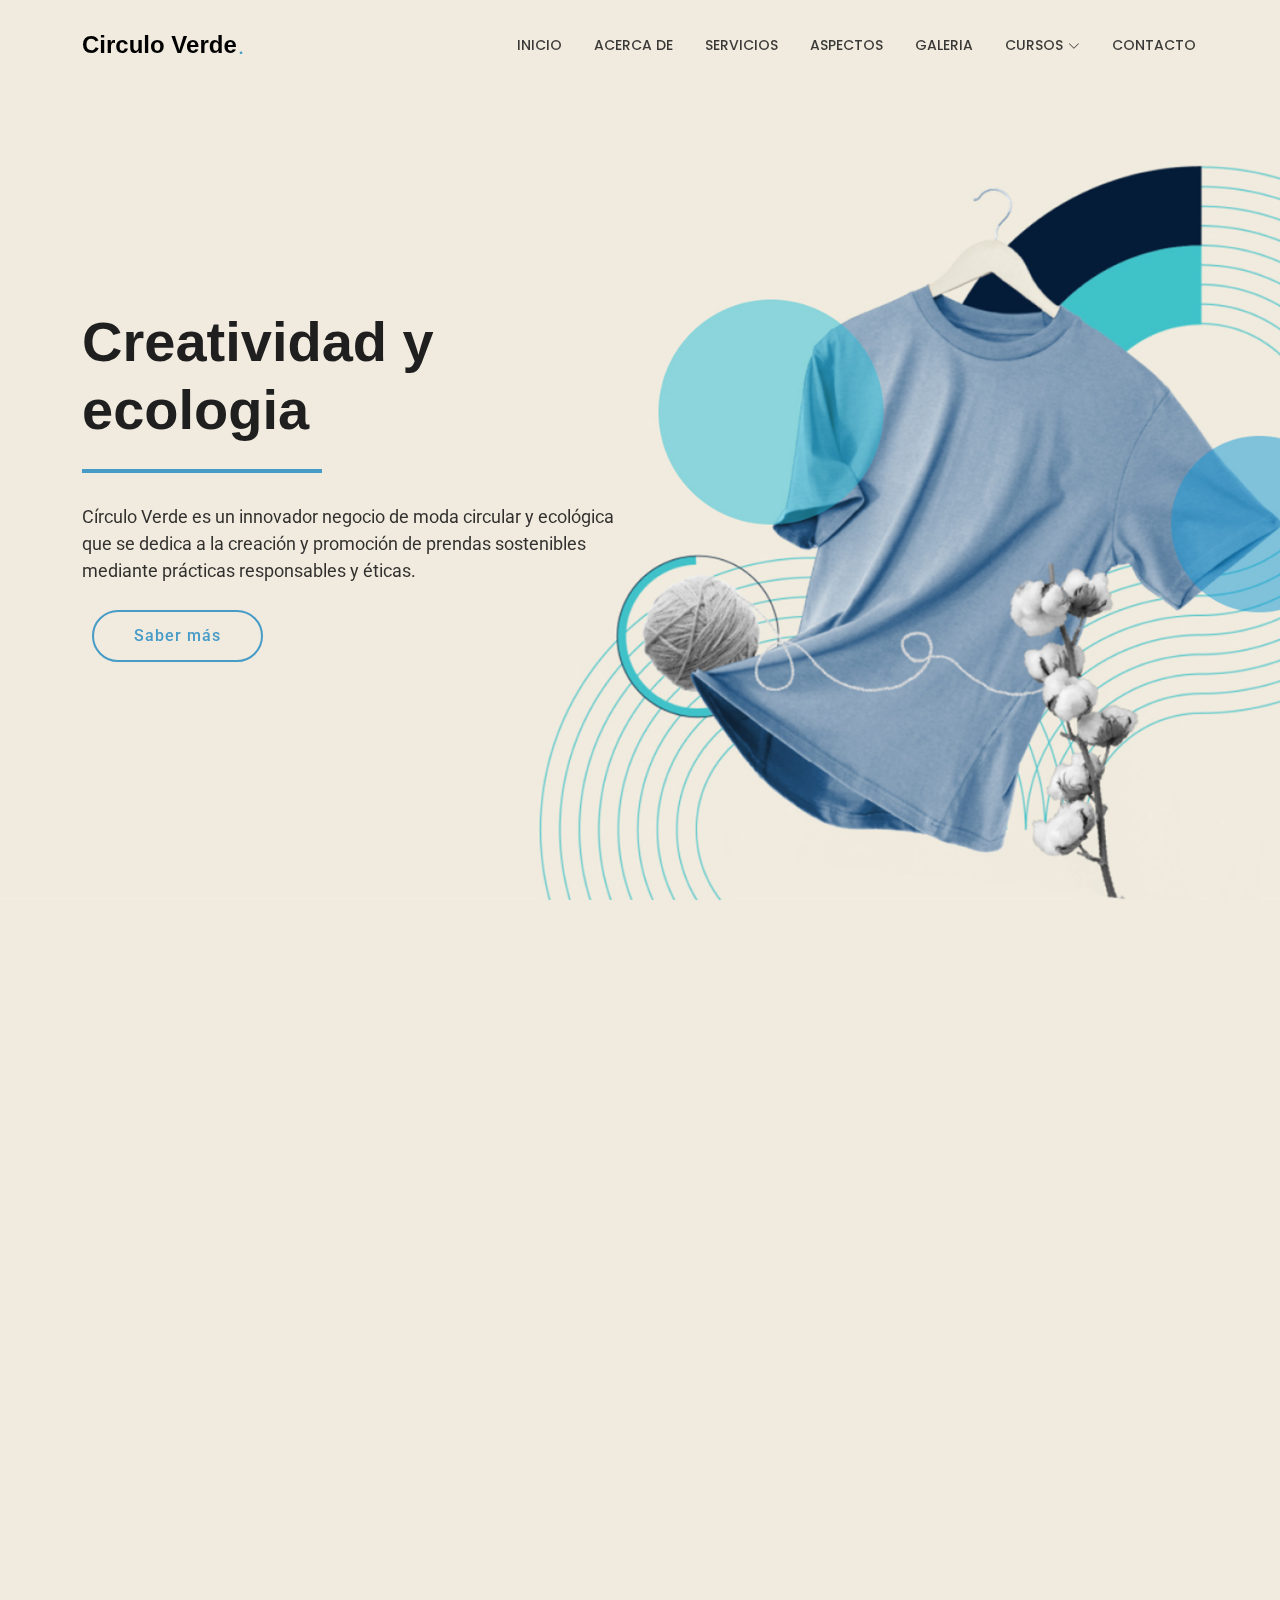
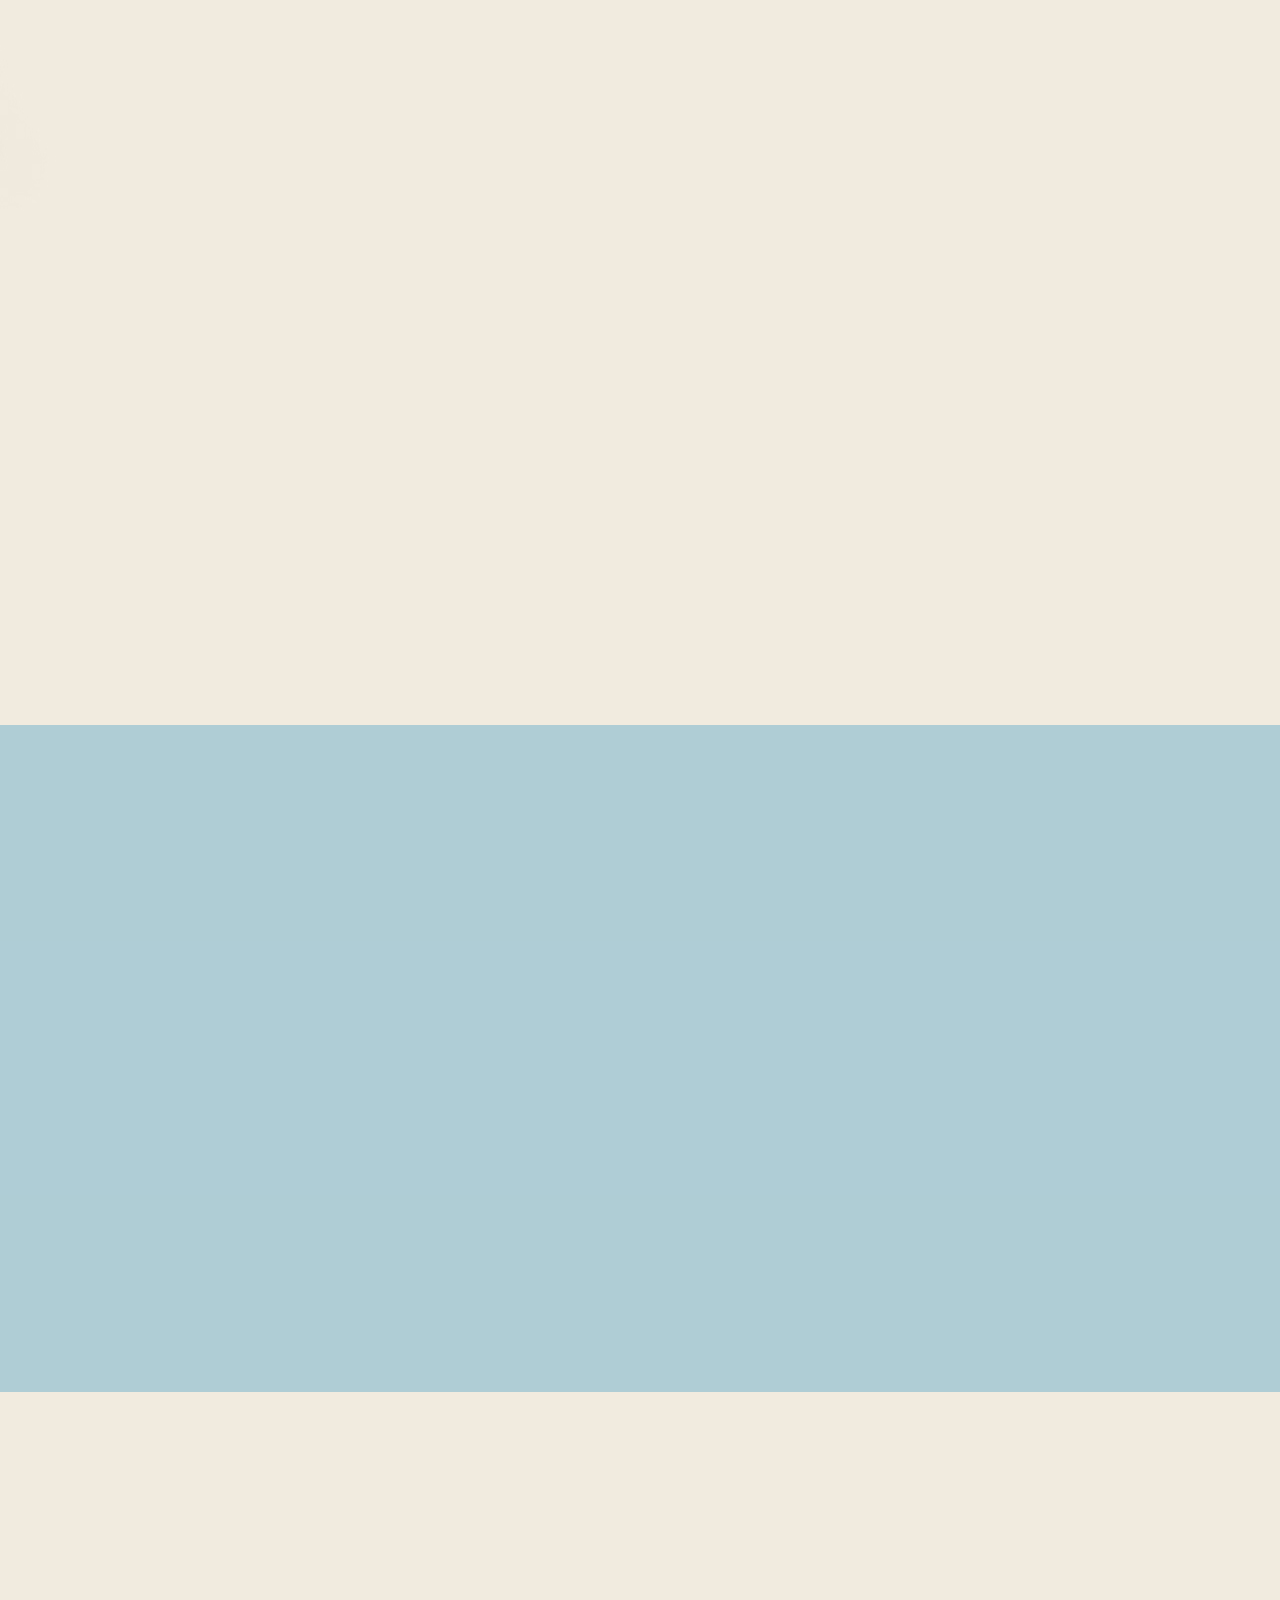
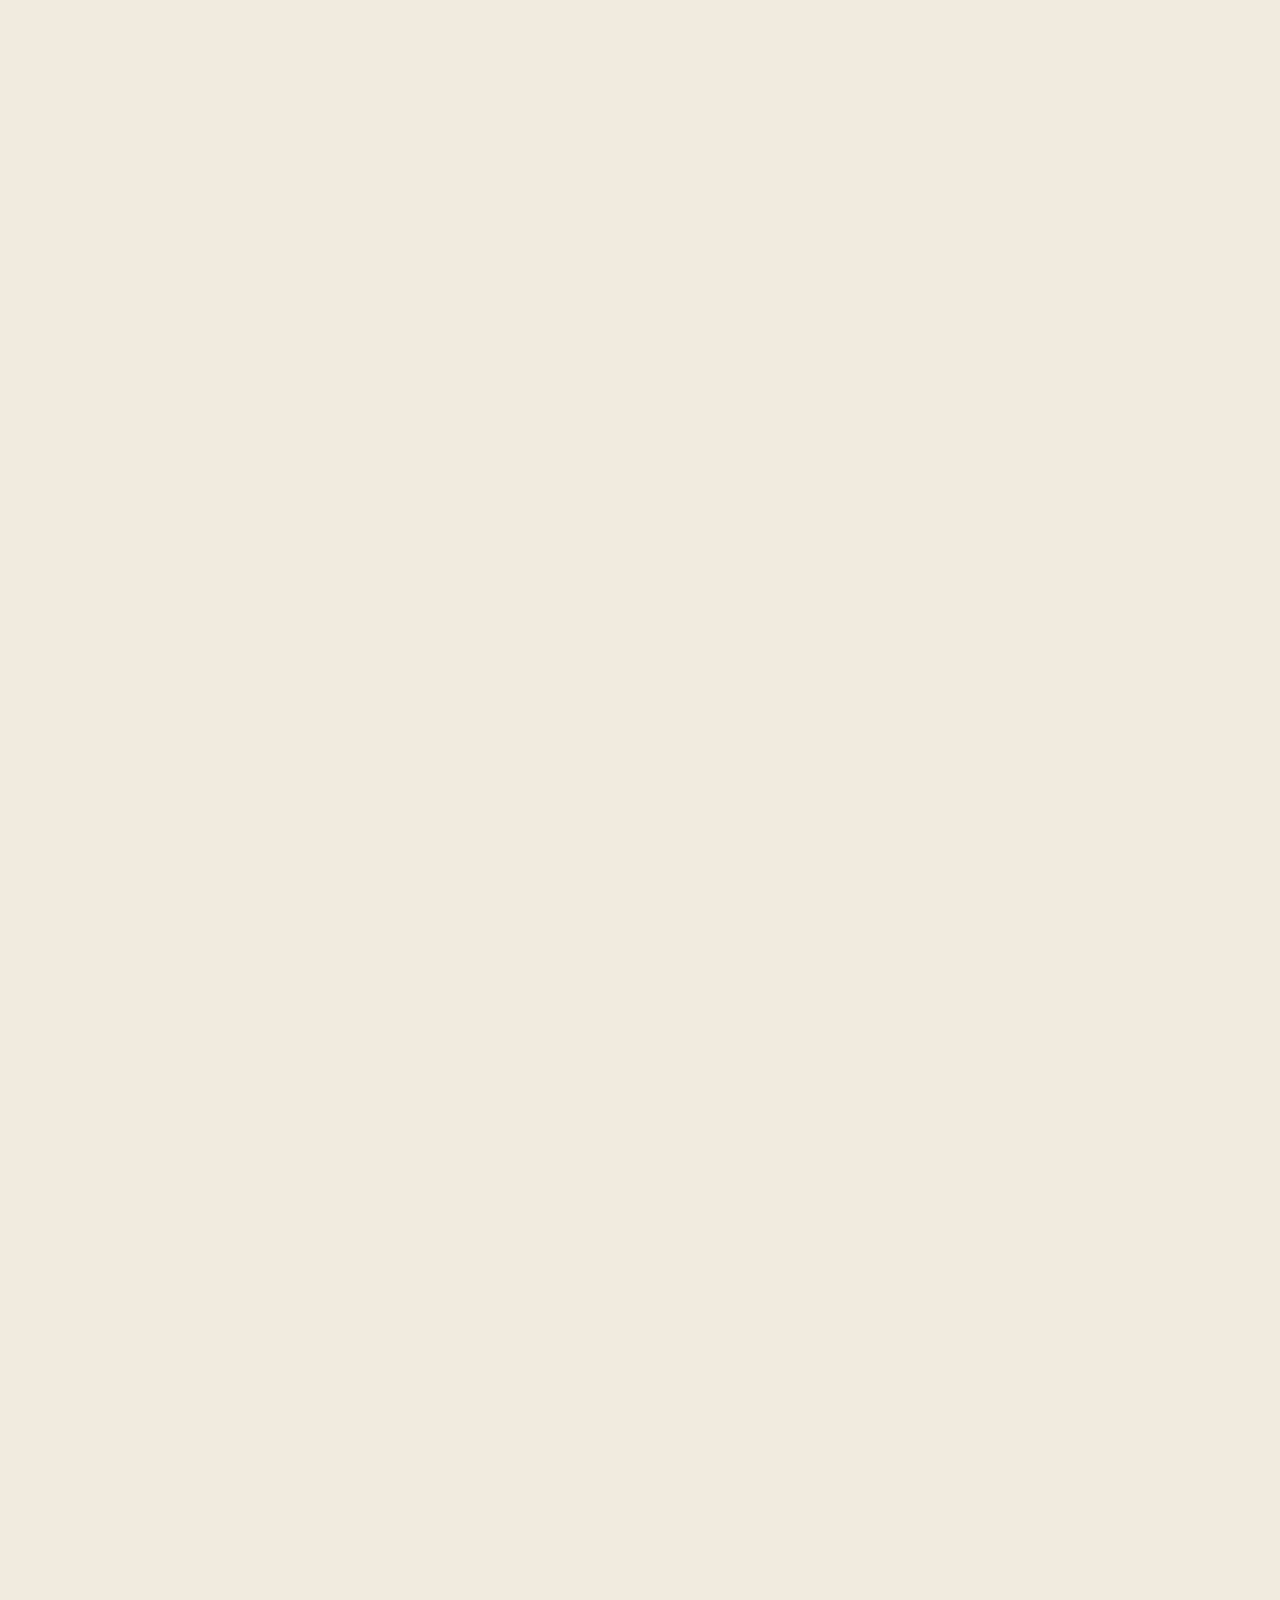
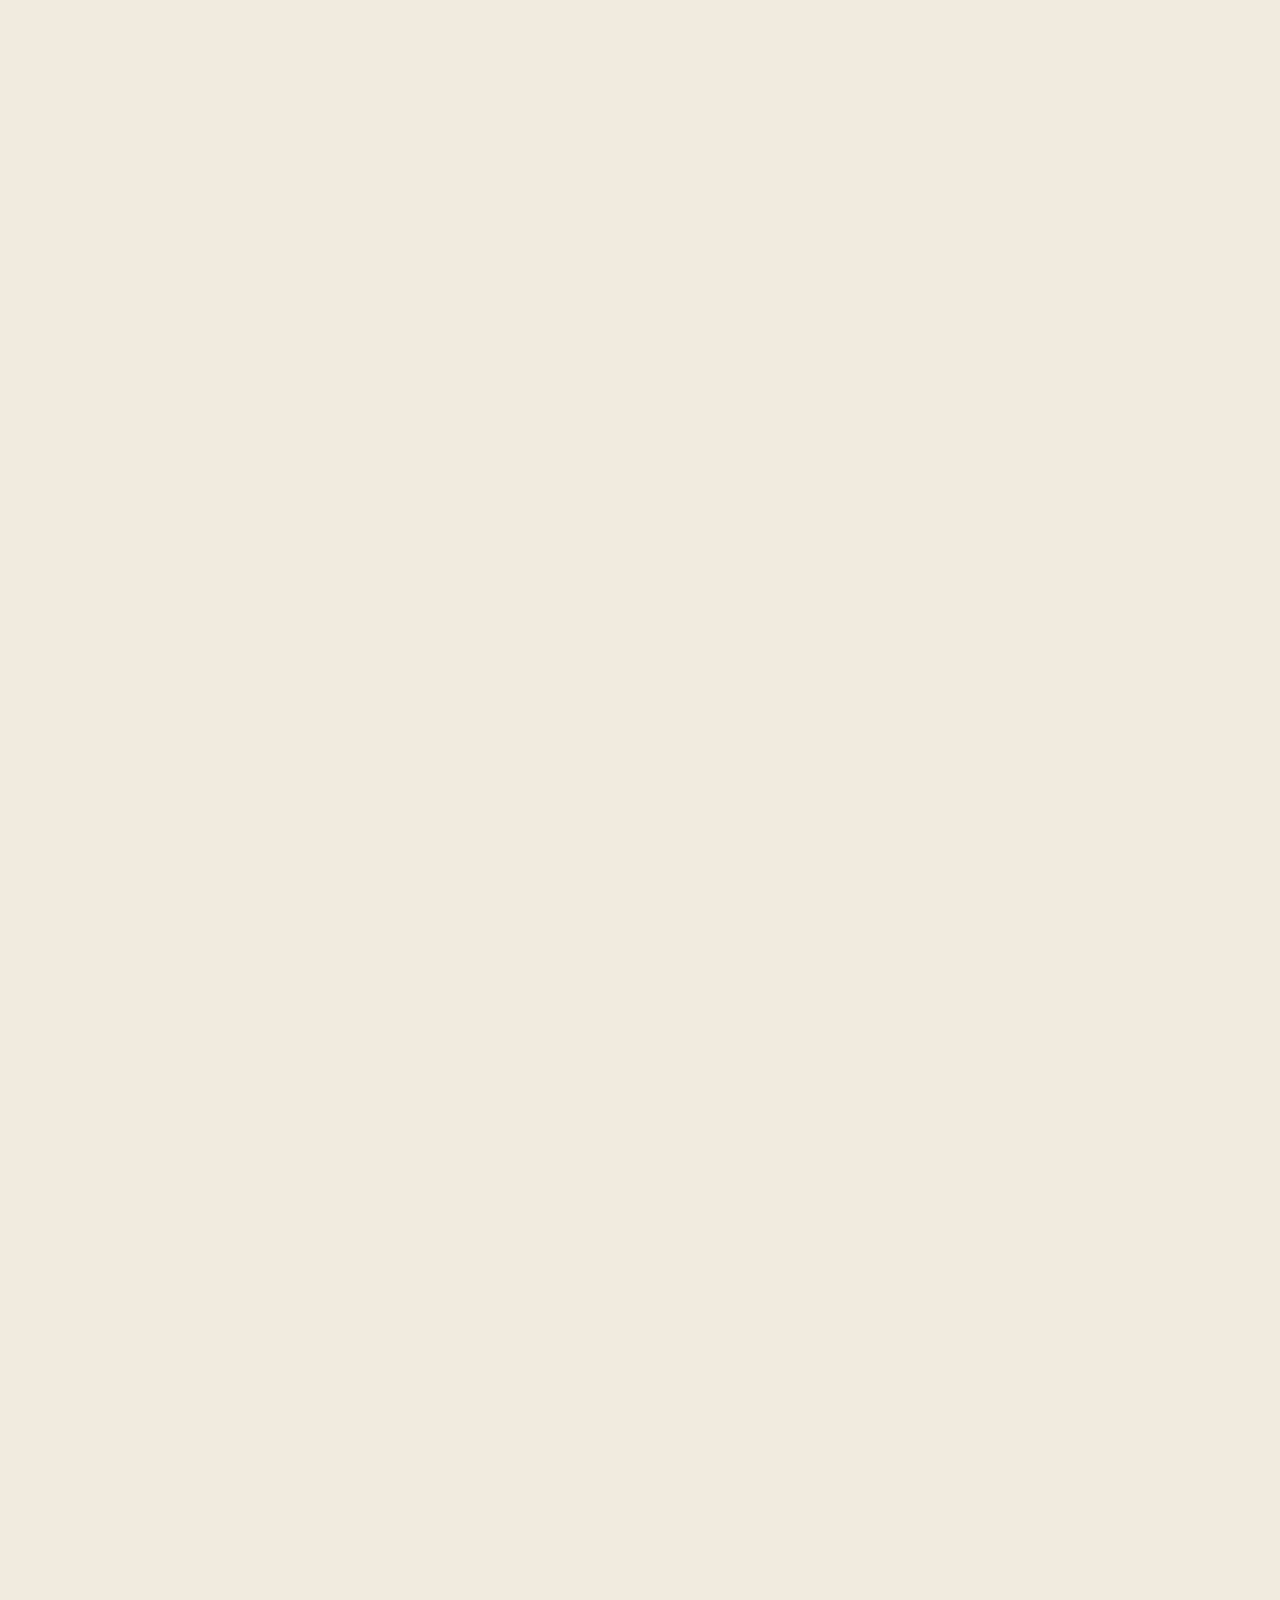
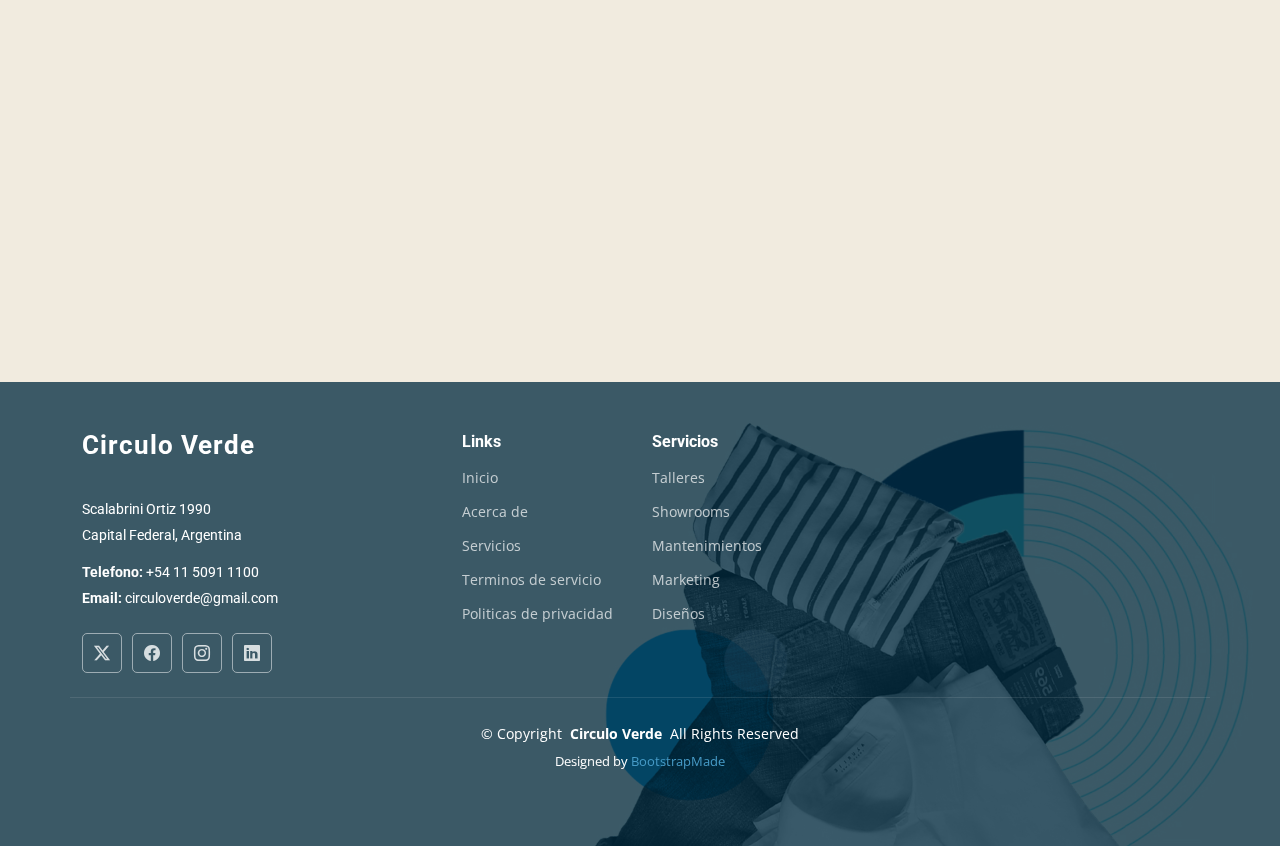
<file: index.html>
<!DOCTYPE html>
<html lang="en">

<head>
  <meta charset="utf-8">
  <meta content="width=device-width, initial-scale=1.0" name="viewport">
  <title>Index - UpConstruction Bootstrap Template</title>
  <meta content="" name="description">
  <meta content="" name="keywords">

  <!-- Favicons -->
  <link href="img/favicon.png" rel="icon">
  <link href="img/apple-touch-icon.png" rel="apple-touch-icon">

  <!-- Fonts -->
  <link href="https://fonts.googleapis.com" rel="preconnect">
  <link href="https://fonts.gstatic.com" rel="preconnect" crossorigin>
  <link href="https://fonts.googleapis.com/css2?family=Roboto:ital,wght@0,100;0,300;0,400;0,500;0,700;0,900;1,100;1,300;1,400;1,500;1,700;1,900&family=Open+Sans:ital,wght@0,300;0,400;0,500;0,600;0,700;0,800;1,300;1,400;1,500;1,600;1,700;1,800&family=Poppins:ital,wght@0,100;0,200;0,300;0,400;0,500;0,600;0,700;0,800;0,900;1,100;1,200;1,300;1,400;1,500;1,600;1,700;1,800;1,900&display=swap" rel="stylesheet">

  <!-- Vendor CSS Files -->
  <link href="vendor/bootstrap/css/bootstrap.min.css" rel="stylesheet">
  <link href="vendor/bootstrap-icons/bootstrap-icons.css" rel="stylesheet">
  <link href="vendor/aos/aos.css" rel="stylesheet">
  <link href="vendor/fontawesome-free/css/all.min.css" rel="stylesheet">
  <link href="vendor/glightbox/css/glightbox.min.css" rel="stylesheet">
  <link href="vendor/swiper/swiper-bundle.min.css" rel="stylesheet">

  <!-- Main CSS File -->
  <link href="css/main.css" rel="stylesheet">

  <!-- =======================================================
  * Template Name: UpConstruction
  * Template URL: https://bootstrapmade.com/upconstruction-bootstrap-construction-website-template/
  * Updated: Jun 06 2024 with Bootstrap v5.3.3
  * Author: BootstrapMade.com
  * License: https://bootstrapmade.com/license/
  ======================================================== -->
</head>

<body class="index-page">

  <header id="header" class="header d-flex align-items-center fixed-top">
    <div class="container-fluid container-xl position-relative d-flex align-items-center justify-content-between">

      <a href="index.html" class="logo d-flex align-items-center">
        <!-- Uncomment the line below if you also wish to use an image logo -->
        <!-- <img src="img/logo.png" alt=""> -->
        <h1 class="sitename">Circulo Verde</h1> <span>.</span>
      </a>

      <nav id="navmenu" class="navmenu">
        <ul>
          <li><a class="nav-link scrollTo" href="index.html#hero" class="active">Inicio</a></li>
          <li><a class="nav-link scrollTo" href="index.html#alt-services-3">Acerca de</a></li>
          <li><a class="nav-link scrollTo" href="index.html#constructions">Servicios</a></li>
          <li><a class="nav-link scrollTo" href="index.html#services">Aspectos</a></li>
          <li><a class="nav-link scrollTo" href="index.html#projects">Galeria</a></li>
          <li class="dropdown"><a href="#"><span>Cursos</span> <i class="bi bi-chevron-down toggle-dropdown"></i></a>
            <ul>
              <li><a href="index2.html">Taller EcoVoz</a></li>
              <li><a href="#">Ciclos Sostenibles</a></li>
              <li><a href="#">Upcycling Creativo</a></li>
              <li><a href="#">Materiales Verdes</a></li>
              <li><a href="#">Diseño Zero Waste</a></li>
            </ul>
          </li>
          <li><a class="nav-link scrollTo" href="index.html#footer">Contacto</a></li>
        </ul>
        <i class="mobile-nav-toggle d-xl-none bi bi-list"></i>
      </nav>

    </div>
  </header>

  <main class="main">

    <!-- Hero Section -->
    <section id="hero" class="hero section">

      <div class="info d-flex align-items-left">
        <div class="container">
          <div class="row justify-content-left" data-aos="fade-up" data-aos-delay="100">
            <div class="col-lg-6 text-left">
              <h2>Creatividad y ecologia</h2>
              <p>Círculo Verde es un innovador negocio de moda circular y ecológica que se dedica a la creación y promoción de prendas sostenibles mediante prácticas responsables y éticas. </p>
              <a href="#get-started" class="btn-get-started">Saber más</a>
            </div>
          </div>
        </div>
      </div>

      <div id="hero-carousel" class="carousel slide" data-bs-ride="carousel" data-bs-interval="600000">

        <div class="carousel-item">
          <img src="/img/hero-carousel/hero-carousel-2.jpg" alt="">
        </div>

        <div class="carousel-item active">
          <img src="img/hero-carousel/hero-carousel-2.jpg" alt="">
        </div>

      </div>

    </section><!-- /Hero Section -->

       <!-- Alt Services 3 Section -->
   <section id="alt-services-3" class="alt-services-3 section">

    <div class="container">

      <div class="row justify-content-around gy-4">

        <div class="col-lg-6 d-flex flex-column justify-content-center order-2 order-lg-1" data-aos="fade-up" data-aos-delay="100">
          <h3>Quienes somos</h3>
          <p>Nos dedicamos a la creación y promoción de prendas sostenibles mediante prácticas responsables y éticas. Nos especializamos en moda circular, ofreciendo una experiencia única a través de nuestros diversos showrooms.</p>


        </div>

        <div class="features-image col-lg-5 order-1 order-lg-2" data-aos="fade-up" data-aos-delay="200">
          <img src="img/features-3-2.png" alt="">
        </div>

      </div>

    </div>

    </section><!-- /Get Started Section -->

    <!-- Constructions Section -->
    <section id="constructions" class="constructions section">

      <!-- Section Title -->
      <div class="container section-title" data-aos="fade-up">
        <h2>Que hacemos</h2>
        <p>En que nos especializamos en Circulo Verde</p>
      </div><!-- End Section Title -->

      <div class="container">

        <div class="row gy-4">

          <div class="col-lg-6" data-aos="fade-up" data-aos-delay="100">
            <div class="card-item">
              <div class="row">
                <div class="col-xl-5">
                  <div class="card-bg"><img src="img/constructions-1.jpg" alt=""></div>
                </div>
                <div class="col-xl-7 d-flex align-items-center">
                  <div class="card-body">
                    <h4 class="card-title">Orientación</h4>
                    <p>Círculo Verde se dirige a jóvenes y adultos interesados en moda y sostenibilidad.  Nos enfocamos en la transparencia, informando a nuestros clientes sobre nuestros procesos de producción y las condiciones laborales.</p>
                  </div>
                </div>
              </div>
            </div>
          </div><!-- End Card Item -->

          <div class="col-lg-6" data-aos="fade-up" data-aos-delay="200">
            <div class="card-item">
              <div class="row">
                <div class="col-xl-5">
                  <div class="card-bg"><img src="img/constructions-2.jpg" alt=""></div>
                </div>
                <div class="col-xl-7 d-flex align-items-center">
                  <div class="card-body">
                    <h4 class="card-title">Moda sostenible</h4>
                    <p>Nos comprometemos con la sostenibilidad y la ética. Utilizamos materiales ecológicos como algodón orgánico y telas recicladas, y adoptamos prácticas de producción responsables que minimizan el impacto ambiental.</p>
                  </div>
                </div>
              </div>
            </div>
          </div><!-- End Card Item -->

          <div class="col-lg-6" data-aos="fade-up" data-aos-delay="300">
            <div class="card-item">
              <div class="row">
                <div class="col-xl-5">
                  <div class="card-bg"><img src="img/constructions-3.jpg" alt=""></div>
                </div>
                <div class="col-xl-7 d-flex align-items-center">
                  <div class="card-body">
                    <h4 class="card-title">Showrooms</h4>
                    <p>Estos eventos permiten a los asistentes explorar y probar nuestras prendas ecológicas, disfrutar de descuentos especiales y participar en talleres educativos sobre moda ética y técnicas de reciclaje. </p>
                  </div>
                </div>
              </div>
            </div>
          </div><!-- End Card Item -->

          <div class="col-lg-6" data-aos="fade-up" data-aos-delay="400">
            <div class="card-item">
              <div class="row">
                <div class="col-xl-5">
                  <div class="card-bg"><img src="img/constructions-4.jpg" alt=""></div>
                </div>
                <div class="col-xl-7 d-flex align-items-center">
                  <div class="card-body">
                    <h4 class="card-title">Información</h4>
                    <p>La marca se esfuerza por informar sobre los procesos de producción, los orígenes de los materiales y las condiciones laborales de los trabajadores, educando sobre la importancia de un consumo consciente y responsable.</p>
                  </div>
                </div>
              </div>
            </div>
          </div><!-- End Card Item -->

        </div>

      </div>

    </section><!-- /Constructions Section -->

    <!-- Services Section -->
    <section id="services" class="services section">

      <!-- Section Title -->
      <div class="container section-title" data-aos="fade-up">
        <h2>Aspectos destacados</h2>
        <p>Descubri que es lo que hace especial y particular a Circulo Verde</p>
      </div><!-- End Section Title -->

      <div class="container">
      <div class="card-body text-center">
        <div class="row gy-4">
          <div class="col-lg-4 mb-4 mb-lg-0" data-aos="fade-up" data-aos-delay="100">
            <div class="service-item  position-relative">
              <div class="image">
                <img src="img/V1.png" class="img-fluid mr-3"
                  width=150px;
                  height=150px;
                  /> 
              </div>
              <h5>‎ </h5>
              <h3>Eco Friendly</h3>
              <p>Impartimos cursos de producción de indumentaria ecológica, enseñando el uso de materiales reciclados y procesos sostenibles.</p>
            </div>
          </div><!-- End Service Item -->

          <div class="col-lg-4 mb-4 mb-lg-0" data-aos="fade-up" data-aos-delay="200">
            <div class="service-item position-relative">
              <div class="image">
                <img src="img/V2.png" class="img-fluid mr-3"
                  width=150px;
                  height=150px;
                  /> 
              </div>
              <h5>‎ </h5>
              <h3>Nuevo Taller</h3>
              <p>Curso presencial de diseño de moda sostenible, enseña sobre materiales ecológicos, técnicas de fabricación ética y diseño de moda verde.
              </p>
            </div>
          </div><!-- End Service Item -->

          <div class="col-lg-4 mb-4 mb-lg-0" data-aos="fade-up" data-aos-delay="300">
            <div class="service-item position-relative">
              <div class="image">
                <img src="img/V3.png" class="img-fluid mr-3"
                 width=150px;
                 height=150px;
                /> 
              </div>
              <h5>‎ </h5>
              <h3>Showrooms</h3>
              <p>Ofrecemos una experiencia única a través de nuestros diversos showrooms donde podés descubrir nuestras colecciones.</p>
            </div>
          </div><!-- End Service Item -->

        </div>
      </div>
      </div>

    </section><!-- /Services Section -->
    
    </section><!-- /Alt Services Section -->

   <!-- Alt Services 2 Section -->
   <section id="alt-services-2" class="alt-services-2 section">

      <div class="container">

        <div class="row justify-content-around gy-4">

          <div class="col-lg-6 d-flex flex-column justify-content-center order-2 order-lg-1" data-aos="fade-up" data-aos-delay="100">
            <h3>Por que elegir nuestros cursos</h3>
            <p>Elegir los cursos de Círculo Verde significa invertir en una educación que no solo mejora tus habilidades profesionales, sino que también apoya un futuro más sostenible y ético para la moda.</p>

            <div class="row">

              <div class="col-lg-6 icon-box d-flex">
                <i class="bi bi-easel flex-shrink-0"></i>
                <div>
                  <h4>Expertos en la Industria</h4>
                  <p> Los cursos son impartidos por profesionales con experiencia en moda sostenible, proporcionando conocimientos actualizados y prácticos. </p>
                </div>
              </div><!-- End Icon Box -->

              <div class="col-lg-6 icon-box d-flex">
                <i class="bi bi-patch-check flex-shrink-0"></i>
                <div>
                  <h4>Enfoque Práctico</h4>
                  <p>Combinamos teoría con prácticas en talleres, permitiendo a los participantes aplicar directamente lo aprendido en proyectos reales.</p>
                </div>
              </div><!-- End Icon Box -->

              <div class="col-lg-6 icon-box d-flex">
                <i class="bi bi-brightness-high flex-shrink-0"></i>
                <div>
                  <h4>Educación Integral</h4>
                  <p>Ofrecemos una formación completa que abarca desde materiales ecológicos y diseño ético hasta producción responsable y economía circular.</p>
                </div>
              </div><!-- End Icon Box -->

              <div class="col-lg-6 icon-box d-flex">
                <i class="bi bi-brightness-high flex-shrink-0"></i>
                <div>
                  <h4>Impacto Social Positivo</h4>
                  <p>Contribuye a un cambio positivo en la industria de la moda, apoyando la producción ética y la responsabilidad social.                  </p>
                </div>
              </div><!-- End Icon Box -->

            </div>

          </div>

          <div class="features-image col-lg-5 order-1 order-lg-2" data-aos="fade-up" data-aos-delay="200">
            <img src="img/features-3-3.png" alt="">
          </div>

        </div>

      </div>

    </section><!-- /Features Section -->

     <!-- Stats Counter Section -->
     <section id="stats-counter" class="stats-counter section">

      <div class="container" data-aos="fade-up" data-aos-delay="100">

        <div class="row gy-4">

          <div class="col-lg-3 col-md-6">
            <div class="stats-item d-flex align-items-center w-100 h-100">
              <i class="bi bi-emoji-smile color-blue flex-shrink-0"></i>
              <div>
                <span data-purecounter-start="0" data-purecounter-end="3000" data-purecounter-duration="1" class="purecounter"></span>
                <p>Participantes en talleres</p>
              </div>
            </div>
          </div><!-- End Stats Item -->

          <div class="col-lg-3 col-md-6">
            <div class="stats-item d-flex align-items-center w-100 h-100">
              <i class="bi bi-journal-richtext color-orange flex-shrink-0"></i>
              <div>
                <span data-purecounter-start="0" data-purecounter-end="150" data-purecounter-duration="1" class="purecounter"></span>
                <p>Talleres de moda</p>
              </div>
            </div>
          </div><!-- End Stats Item -->

          <div class="col-lg-3 col-md-6">
            <div class="stats-item d-flex align-items-center w-100 h-100">
              <i class="bi bi-headset color-green flex-shrink-0"></i>
              <div>
                <span data-purecounter-start="0" data-purecounter-end="970" data-purecounter-duration="1" class="purecounter"></span>
                <p>Clientes satisfechos</p>
              </div>
            </div>
          </div><!-- End Stats Item -->

          <div class="col-lg-3 col-md-6">
            <div class="stats-item d-flex align-items-center w-100 h-100">
              <i class="bi bi-people color-pink flex-shrink-0"></i>
              <div>
                <span data-purecounter-start="0" data-purecounter-end="63" data-purecounter-duration="1" class="purecounter"></span>
                <p>Profesionales trabajando</p>
              </div>
            </div>
          </div><!-- End Stats Item -->

        </div>

      </div>

    </section><!-- /Stats Counter Section -->

    <!-- Projects Section -->
    <section id="projects" class="projects section">

      <!-- Section Title -->
      <div class="container section-title" data-aos="fade-up">
        <h2>Galeria</h2>
        <p>Galeria con nuestros productos a disposición</p>
      </div><!-- End Section Title -->

      <div class="container">

        <div class="isotope-layout" data-default-filter="*" data-layout="masonry" data-sort="original-order">

          <ul class="portfolio-filters isotope-filters" data-aos="fade-up" data-aos-delay="100">
            <li data-filter="*" class="filter-active">Todo</li>
            <li data-filter=".filter-remodeling">Nuevo</li>
            <li data-filter=".filter-construction">En oferta</li>
            <li data-filter=".filter-repairs">Detalles</li>
            <li data-filter=".filter-design">Diseño</li>
          </ul><!-- End Portfolio Filters -->

          <div class="row gy-4 isotope-container" data-aos="fade-up" data-aos-delay="200">

            <div class="col-lg-4 col-md-6 portfolio-item isotope-item filter-remodeling">
              <div class="portfolio-content h-100">
                <img src="img/projects/remodeling-1.jpg" class="img-fluid" alt="">
                <div class="portfolio-info">
                  <h4>Producto</h4>
                  <p>Conjunto</p>
                  <a href="img/projects/remodeling-1.jpg" title="Conjunto" data-gallery="portfolio-gallery-app" class="glightbox preview-link"><i class="bi bi-zoom-in"></i></a>
                </div>
              </div>
            </div><!-- End Portfolio Item -->

            <div class="col-lg-4 col-md-6 portfolio-item isotope-item filter-construction">
              <div class="portfolio-content h-100">
                <img src="img/projects/construction-1.jpg" class="img-fluid" alt="">
                <div class="portfolio-info">
                  <h4>Producto</h4>
                  <p>Conjunto</p>
                  <a href="img/projects/construction-1.jpg" title="Conjunto" data-gallery="portfolio-gallery-product" class="glightbox preview-link"><i class="bi bi-zoom-in"></i></a>
                </div>
              </div>
            </div><!-- End Portfolio Item -->

            <div class="col-lg-4 col-md-6 portfolio-item isotope-item filter-repairs">
              <div class="portfolio-content h-100">
                <img src="img/projects/repairs-1.jpg" class="img-fluid" alt="">
                <div class="portfolio-info">
                  <h4>Producto</h4>
                  <p>Conjunto</p>
                  <a href="img/projects/repairs-1.jpg" title="Conjunto" data-gallery="portfolio-gallery-branding" class="glightbox preview-link"><i class="bi bi-zoom-in"></i></a>
                </div>
              </div>
            </div><!-- End Portfolio Item -->

            <div class="col-lg-4 col-md-6 portfolio-item isotope-item filter-design">
              <div class="portfolio-content h-100">
                <img src="img/projects/design-1.jpg" class="img-fluid" alt="">
                <div class="portfolio-info">
                  <h4>Producto</h4>
                  <p>Showroom</p>
                  <a href="img/projects/design-1.jpg" title="Showroom" data-gallery="portfolio-gallery-book" class="glightbox preview-link"><i class="bi bi-zoom-in"></i></a>
                </div>
              </div>
            </div><!-- End Portfolio Item -->

            <div class="col-lg-4 col-md-6 portfolio-item isotope-item filter-remodeling">
              <div class="portfolio-content h-100">
                <img src="img/projects/remodeling-2.jpg" class="img-fluid" alt="">
                <div class="portfolio-info">
                  <h4>Producto</h4>
                  <p>Camisa</p>
                  <a href="img/projects/remodeling-2.jpg" title="Camisa" data-gallery="portfolio-gallery-app" class="glightbox preview-link"><i class="bi bi-zoom-in"></i></a>
                </div>
              </div>
            </div><!-- End Portfolio Item -->

            <div class="col-lg-4 col-md-6 portfolio-item isotope-item filter-construction">
              <div class="portfolio-content h-100">
                <img src="img/projects/construction-2.jpg" class="img-fluid" alt="">
                <div class="portfolio-info">
                  <h4>Producto</h4>
                  <p>Conjunto</p>
                  <a href="img/projects/construction-2.jpg" title="Conjunto" data-gallery="portfolio-gallery-product" class="glightbox preview-link"><i class="bi bi-zoom-in"></i></a>
                </div>
              </div>
            </div><!-- End Portfolio Item -->

          </div><!-- End Portfolio Container -->

        </div>

      </div>

    </section><!-- /Projects Section -->

 <!-- Team Section -->
 <section id="team" class="team section">

  <!-- Section Title -->
  <div class="container section-title" data-aos="fade-up">
    <h2>Equipo</h2>
  </div><!-- End Section Title -->

  <div class="container">

    <div class="row gy-5">

      <div class="col-lg-4 col-md-6 member" data-aos="fade-up" data-aos-delay="100">
        <div class="member-img">
          <img src="img/team/team-1.jpg" class="img-fluid" alt="">
        </div>
        <div class="member-info text-center">
          <h4>Miguel Sánchez</h4>
          <span>Experto en Diseño Zero Waste</span>
          <p>Miguel enseña técnicas de diseño que minimizan el desperdicio textil, proporcionando a los participantes las herramientas y métodos para crear patrones eficientes y prendas sin residuos.</p>
        </div>
      </div><!-- End Team Member -->

      <div class="col-lg-4 col-md-6 member" data-aos="fade-up" data-aos-delay="200">
        <div class="member-img">
          <img src="img/team/team-2.jpg" class="img-fluid" alt="">
        </div>
        <div class="member-info text-center">
          <h4>Carmen López</h4>
          <span>Directora de Producción Ética</span>
          <p>Carmen se encarga de las clases sobre prácticas de producción ética, asegurando que los estudiantes comprendan la importancia de las condiciones laborales justas y los procesos de fabricación respetuosos con el medio ambiente.</p>
        </div>
      </div><!-- End Team Member -->

      <div class="col-lg-4 col-md-6 member" data-aos="fade-up" data-aos-delay="300">
        <div class="member-img">
          <img src="img/team/team-3.jpg" class="img-fluid" alt="">
        </div>
        <div class="member-info text-center">
          <h4>Juan Martín</h4>
          <span>Asesor en Desarrollo Profesional</span>
          <p>Juan ofrece orientación sobre el desarrollo profesional en la moda sostenible, ayudando a los participantes a mejorar sus habilidades y ampliar sus oportunidades laborales en este sector en crecimiento.</p>
        </div>
      </div><!-- End Team Member -->
    </div>

  </div>

</section><!-- /Team Section -->


    <!-- Testimonials Section -->
    <section id="testimonials" class="testimonials section">

      <!-- Section Title -->
      <div class="container section-title" data-aos="fade-up">
        <h2>Testimonios</h2>
        <p>Personas que han tenido contacto con Circulo Verde o participaron en nuestros cursos</p>
      </div><!-- End Section Title -->

      <div class="container" data-aos="fade-up" data-aos-delay="100">

        <div class="swiper">
          <script type="application/json" class="swiper-config">
            {
              "loop": true,
              "speed": 600,
              "autoplay": {
                "delay": 5000
              },
              "slidesPerView": "auto",
              "pagination": {
                "el": ".swiper-pagination",
                "type": "bullets",
                "clickable": true
              },
              "breakpoints": {
                "320": {
                  "slidesPerView": 1,
                  "spaceBetween": 40
                },
                "1200": {
                  "slidesPerView": 2,
                  "spaceBetween": 20
                }
              }
            }
          </script>
          <div class="swiper-wrapper">

            <div class="swiper-slide">
              <div class="testimonial-wrap">
                <div class="testimonial-item">
                  <img src="img/testimonials/testimonials-1.jpg" class="testimonial-img" alt="">
                  <h3>Ricardo Pérez</h3>
                  <h4>Ingeniero Textil</h4>
                  <div class="stars">
                    <i class="bi bi-star-fill"></i><i class="bi bi-star-fill"></i><i class="bi bi-star-fill"></i><i class="bi bi-star-fill"></i><i class="bi bi-star-fill"></i>
                  </div>
                  <p>
                    <i class="bi bi-quote quote-icon-left"></i>
                    <span>Los cursos de Círculo Verde han sido fundamentales para mi desarrollo profesional. Aprendí sobre las últimas tendencias y tecnologías en moda sostenible, lo que me ha dado una ventaja competitiva en el mercado. Aprecio mucho su enfoque práctico y educativo.</span>
                    <i class="bi bi-quote quote-icon-right"></i>
                  </p>
                </div>
              </div>
            </div><!-- End testimonial item -->

            <div class="swiper-slide">
              <div class="testimonial-wrap">
                <div class="testimonial-item">
                  <img src="img/testimonials/testimonials-2.jpg" class="testimonial-img" alt="">
                  <h3>Laura Gómez</h3>
                  <h4>Diseñadora de Moda</h4>
                  <div class="stars">
                    <i class="bi bi-star-fill"></i><i class="bi bi-star-fill"></i><i class="bi bi-star-fill"></i><i class="bi bi-star-fill"></i><i class="bi bi-star-fill"></i>
                  </div>
                  <p>
                    <i class="bi bi-quote quote-icon-left"></i>
                    <span>Participar en el taller EcoVoz de Círculo Verde ha sido una experiencia transformadora. Aprendí tanto sobre materiales ecológicos y técnicas de diseño sostenible. Ahora, me siento capacitada para crear moda que no solo sea hermosa, sino también responsable con el medio ambiente</span>
                    <i class="bi bi-quote quote-icon-right"></i>
                  </p>
                </div>
              </div>
            </div><!-- End testimonial item -->

            <div class="swiper-slide">
              <div class="testimonial-wrap">
                <div class="testimonial-item">
                  <img src="img/testimonials/testimonials-3.jpg" class="testimonial-img" alt="">
                  <h3>Ana Martínez</h3>
                  <h4>Empresaria de Ropa Sostenible</h4>
                  <div class="stars">
                    <i class="bi bi-star-fill"></i><i class="bi bi-star-fill"></i><i class="bi bi-star-fill"></i><i class="bi bi-star-fill"></i><i class="bi bi-star-fill"></i>
                  </div>
                  <p>
                    <i class="bi bi-quote quote-icon-left"></i>
                    <span>Los showrooms de Círculo Verde son increíbles. No solo pude comprar ropa sostenible de alta calidad, sino que también aprendí sobre la importancia de la economía circular y el reciclaje en la moda. Me encanta formar parte de una comunidad tan comprometida con la sostenibilidad.</span>
                    <i class="bi bi-quote quote-icon-right"></i>
                  </p>
                </div>
              </div>
            </div><!-- End testimonial item -->

            <div class="swiper-slide">
              <div class="testimonial-wrap">
                <div class="testimonial-item">
                  <img src="img/testimonials/testimonials-4.jpg" class="testimonial-img" alt="">
                  <h3>Carlos Fernández</h3>
                  <h4>Estudiante de Diseño</h4>
                  <div class="stars">
                    <i class="bi bi-star-fill"></i><i class="bi bi-star-fill"></i><i class="bi bi-star-fill"></i><i class="bi bi-star-fill"></i><i class="bi bi-star-fill"></i>
                  </div>
                  <p>
                    <i class="bi bi-quote quote-icon-left"></i>
                    <span>Círculo Verde ha cambiado mi perspectiva sobre la industria de la moda. Los cursos son muy completos y están impartidos por profesionales expertos. La combinación de teoría y práctica me ha permitido aplicar lo aprendido directamente en mis proyectos personales.</span>
                    <i class="bi bi-quote quote-icon-right"></i>
                  </p>
                </div>
              </div>
            </div><!-- End testimonial item -->

            <div class="swiper-slide">
              <div class="testimonial-wrap">
                <div class="testimonial-item">
                  <img src="img/testimonials/testimonials-5.jpg" class="testimonial-img" alt="">
                  <h3>Pedro Torres</h3>
                  <h4>Empresario Textil</h4>
                  <div class="stars">
                    <i class="bi bi-star-fill"></i><i class="bi bi-star-fill"></i><i class="bi bi-star-fill"></i><i class="bi bi-star-fill"></i><i class="bi bi-star-fill"></i>
                  </div>
                  <p>
                    <i class="bi bi-quote quote-icon-left"></i>
                    <span>Después de asistir a varios talleres y showrooms de Círculo Verde, puedo decir que estoy muy impresionado. La calidad de la educación y la pasión del equipo son evidentes en cada evento. Han renovado mi entusiasmo por la moda sostenible y me han dado las herramientas para actuar.</span>
                    <i class="bi bi-quote quote-icon-right"></i>
                  </p>
                </div>
              </div>
            </div><!-- End testimonial item -->

          </div>
          <div class="swiper-pagination"></div>
        </div>

      </div>

    </section><!-- /Testimonials Section -->

    <!-- Recent Blog Posts Section -->
    <section id="recent-blog-posts" class="recent-blog-posts section">

      <!-- Section Title -->
      <div class="container section-title" data-aos="fade-up">
        <h2>Cursos recientes</h2>
        <p>Encontrá los cursos mas recientes que tenemos para vos</p>
      </div><!-- End Section Title -->

      <div class="container">

        <div class="row gy-5">

          <div class="col-xl-4 col-md-6">
            <div class="post-item position-relative h-100" data-aos="fade-up" data-aos-delay="100">

              <div class="post-img position-relative overflow-hidden">
                <img src="img/blog/blog-1.jpg" class="img-fluid" alt="">
                <span class="post-date">12 de diciembre</span>
              </div>

              <div class="post-content d-flex flex-column">

                <h3 class="post-title">	Taller EcoVoz: Curso presencial de
                  diseño de moda sostenible</h3>

                <div class="meta d-flex align-items-center">
                  <div class="d-flex align-items-center">
                    <i class="bi bi-person"></i> <span class="ps-2">Elena Rivas</span>
                  </div>
                  <span class="px-3 text-black-50">/</span>
                  <div class="d-flex align-items-center">
                    <i class="bi bi-folder2"></i> <span class="ps-2">Taller</span>
                  </div>
                </div>

                <hr>

                <a href="index2.html" class="readmore stretched-link"><span>Ver más</span><i class="bi bi-arrow-right"></i></a>

              </div>

            </div>
          </div><!-- End post item -->

          <div class="col-xl-4 col-md-6">
            <div class="post-item position-relative h-100" data-aos="fade-up" data-aos-delay="200">

              <div class="post-img position-relative overflow-hidden">
                <img src="img/blog/blog-2.jpg" class="img-fluid" alt="">
                <span class="post-date">17 de julio</span>
              </div>

              <div class="post-content d-flex flex-column">

                <h3 class="post-title">Economía Circular en la Moda: Creando Ciclos Sostenibles</h3>

                <div class="meta d-flex align-items-center">
                  <div class="d-flex align-items-center">
                    <i class="bi bi-person"></i> <span class="ps-2">Roberto Pérez</span>
                  </div>
                  <span class="px-3 text-black-50">/</span>
                  <div class="d-flex align-items-center">
                    <i class="bi bi-folder2"></i> <span class="ps-2">Curso</span>
                  </div>
                </div>

                <hr>

                <a href="#" class="readmore stretched-link"><span>Ver más</span><i class="bi bi-arrow-right"></i></a>

              </div>

            </div>
          </div><!-- End post item -->

          <div class="col-xl-4 col-md-6" data-aos="fade-up" data-aos-delay="300">
            <div class="post-item position-relative h-100">

              <div class="post-img position-relative overflow-hidden">
                <img src="img/blog/blog-3.jpg" class="img-fluid" alt="">
                <span class="post-date">5 de septiembre</span>
              </div>

              <div class="post-content d-flex flex-column">

                <h3 class="post-title">Upcycling Creativo: Transformando Prendas Usadas</h3>

                <div class="meta d-flex align-items-center">
                  <div class="d-flex align-items-center">
                    <i class="bi bi-person"></i> <span class="ps-2">Patricia Morales</span>
                  </div>
                  <span class="px-3 text-black-50">/</span>
                  <div class="d-flex align-items-center">
                    <i class="bi bi-folder2"></i> <span class="ps-2">Curso</span>
                  </div>
                </div>

                <hr>

                <a href="#" class="readmore stretched-link"><span>Ver más</span><i class="bi bi-arrow-right"></i></a>

              </div>

            </div>
          </div><!-- End post item -->

        </div>

      </div>

    </section><!-- /Recent Blog Posts Section -->

  </main>

  <footer id="footer" class="footer">

    <div class="container footer-top">
      <div class="row gy-4">
        <div class="col-lg-4 col-md-6 footer-about">
          <a href="index.html" class="logo d-flex align-items-center">
            <span class="sitename">Circulo Verde</span>
          </a>
          <div class="footer-contact pt-3">
            <p>Scalabrini Ortiz 1990</p>
            <p>Capital Federal, Argentina</p>
            <p class="mt-3"><strong>Telefono:</strong> <span>+54 11  5091 1100</span></p>
            <p><strong>Email:</strong> <span>circuloverde@gmail.com</span></p>
          </div>
          <div class="social-links d-flex mt-4">
            <a href=""><i class="bi bi-twitter-x"></i></a>
            <a href=""><i class="bi bi-facebook"></i></a>
            <a href=""><i class="bi bi-instagram"></i></a>
            <a href=""><i class="bi bi-linkedin"></i></a>
          </div>
        </div>

        <div class="col-lg-2 col-md-3 footer-links">
          <h4>Links</h4>
          <ul>
            <li><a href="#">Inicio</a></li>
            <li><a href="#">Acerca de</a></li>
            <li><a href="#">Servicios</a></li>
            <li><a href="#">Terminos de servicio</a></li>
            <li><a href="#">Politicas de privacidad</a></li>
          </ul>
        </div>

        <div class="col-lg-2 col-md-3 footer-links">
          <h4>Servicios</h4>
          <ul>
            <li><a href="#">Talleres</a></li>
            <li><a href="#">Showrooms</a></li>
            <li><a href="#">Mantenimientos</a></li>
            <li><a href="#">Marketing</a></li>
            <li><a href="#">Diseños</a></li>
          </ul>
        </div>

      </div>
    </div>

    <div class="container copyright text-center mt-4">
      <p>© <span>Copyright</span> <strong class="px-1 sitename">Circulo Verde</strong> <span>All Rights Reserved</span></p>
      <div class="credits">
        <!-- All the links in the footer should remain intact. -->
        <!-- You can delete the links only if you've purchased the pro version. -->
        <!-- Licensing information: https://bootstrapmade.com/license/ -->
        <!-- Purchase the pro version with working PHP/AJAX contact form: [buy-url] -->
        Designed by <a href="https://bootstrapmade.com/">BootstrapMade</a>
      </div>
    </div>

  </footer>

  <!-- Scroll Top -->
  <a href="#" id="scroll-top" class="scroll-top d-flex align-items-center justify-content-center"><i class="bi bi-arrow-up-short"></i></a>

  <!-- Preloader -->
  <div id="preloader"></div>

  <!-- Vendor JS Files -->
  <script src="vendor/bootstrap/js/bootstrap.bundle.min.js"></script>
  <script src="vendor/php-email-form/validate.js"></script>
  <script src="vendor/aos/aos.js"></script>
  <script src="vendor/glightbox/js/glightbox.min.js"></script>
  <script src="vendor/imagesloaded/imagesloaded.pkgd.min.js"></script>
  <script src="vendor/isotope-layout/isotope.pkgd.min.js"></script>
  <script src="vendor/swiper/swiper-bundle.min.js"></script>
  <script src="vendor/purecounter/purecounter_vanilla.js"></script>

  <!-- Main JS File -->
  <script src="js/main.js"></script>

</body>

</html>
</file>
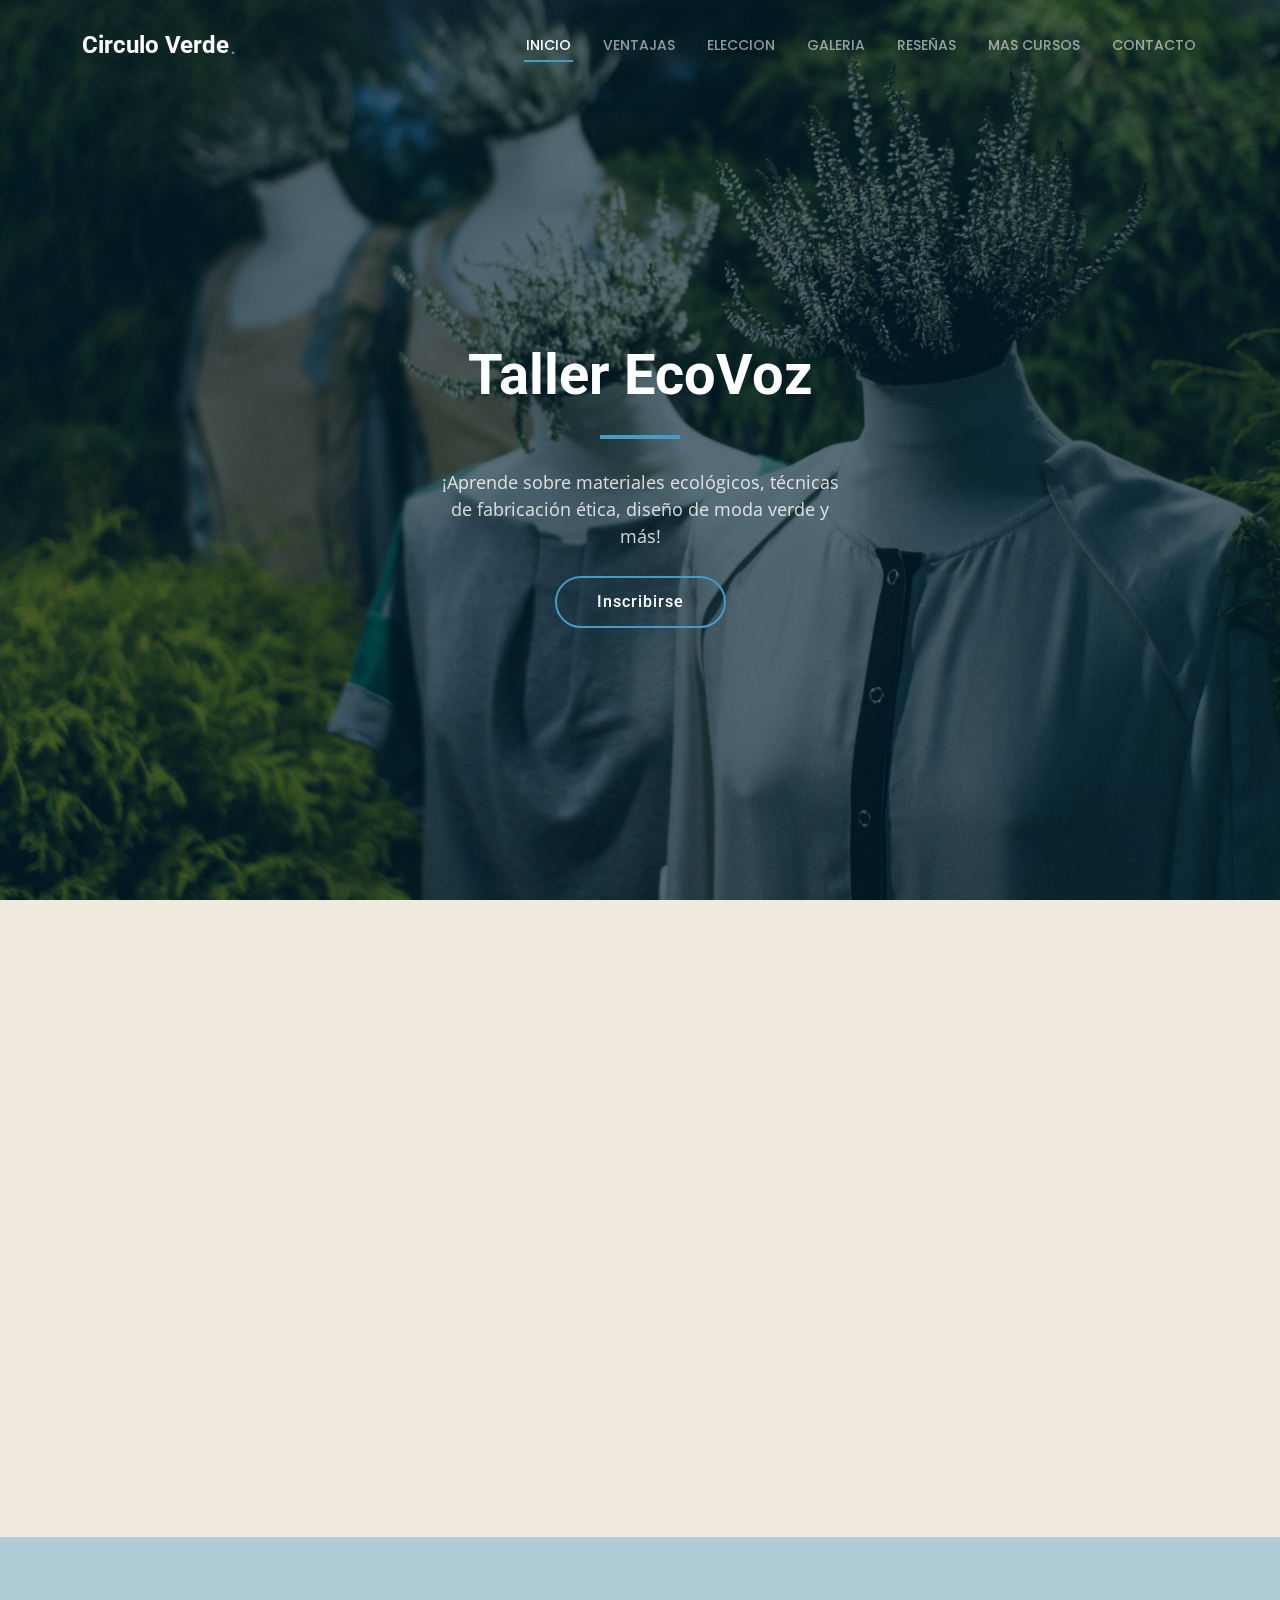
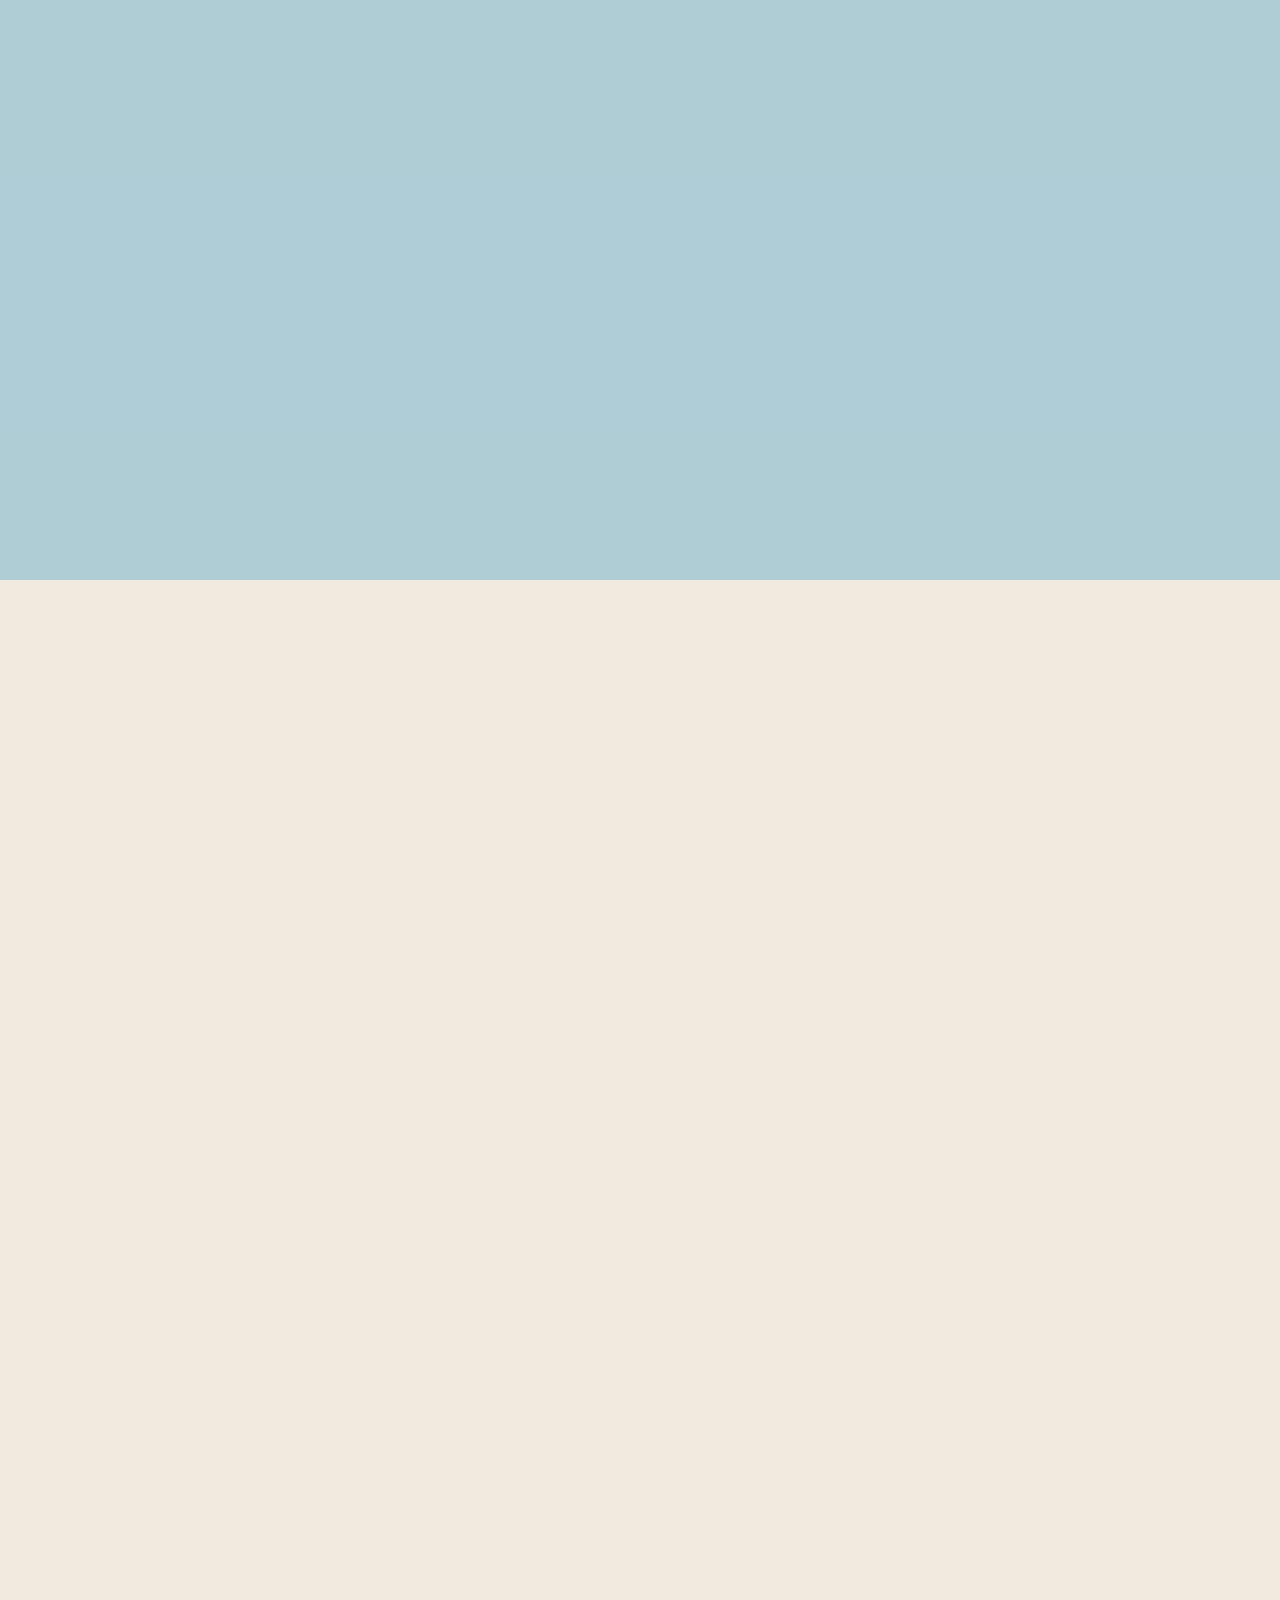
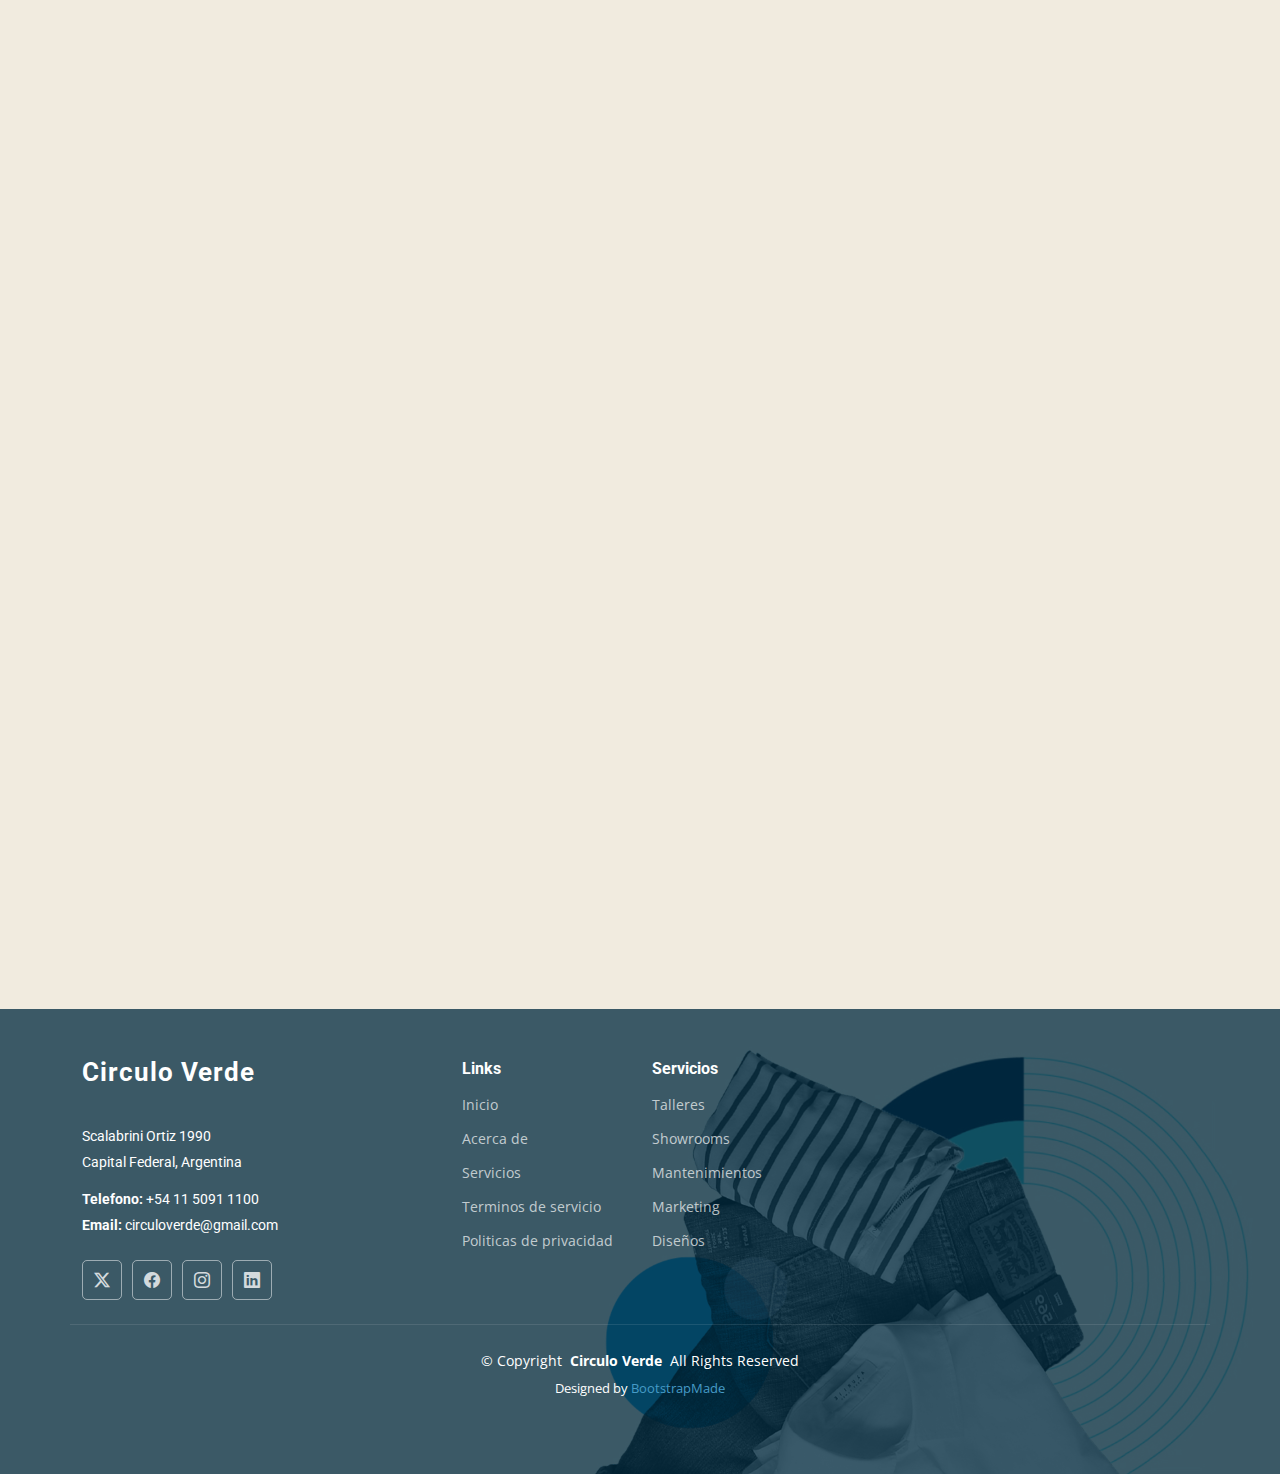
<file: index2.html>
<!DOCTYPE html>
<html lang="en">

<head>
  <meta charset="utf-8">
  <meta content="width=device-width, initial-scale=1.0" name="viewport">
  <title>Index - UpConstruction Bootstrap Template</title>
  <meta content="" name="description">
  <meta content="" name="keywords">

  <!-- Favicons -->
  <link href="img/favicon.png" rel="icon">
  <link href="img/apple-touch-icon.png" rel="apple-touch-icon">

  <!-- Fonts -->
  <link href="https://fonts.googleapis.com" rel="preconnect">
  <link href="https://fonts.gstatic.com" rel="preconnect" crossorigin>
  <link href="https://fonts.googleapis.com/css2?family=Roboto:ital,wght@0,100;0,300;0,400;0,500;0,700;0,900;1,100;1,300;1,400;1,500;1,700;1,900&family=Open+Sans:ital,wght@0,300;0,400;0,500;0,600;0,700;0,800;1,300;1,400;1,500;1,600;1,700;1,800&family=Poppins:ital,wght@0,100;0,200;0,300;0,400;0,500;0,600;0,700;0,800;0,900;1,100;1,200;1,300;1,400;1,500;1,600;1,700;1,800;1,900&display=swap" rel="stylesheet">

  <!-- Vendor CSS Files -->
  <link href="vendor/bootstrap/css/bootstrap.min.css" rel="stylesheet">
  <link href="vendor/bootstrap-icons/bootstrap-icons.css" rel="stylesheet">
  <link href="vendor/aos/aos.css" rel="stylesheet">
  <link href="vendor/fontawesome-free/css/all.min.css" rel="stylesheet">
  <link href="vendor/glightbox/css/glightbox.min.css" rel="stylesheet">
  <link href="vendor/swiper/swiper-bundle.min.css" rel="stylesheet">

  <!-- Main CSS File -->
  <link href="css2/main2.css" rel="stylesheet">

  <!-- =======================================================
  * Template Name: UpConstruction
  * Template URL: https://bootstrapmade.com/upconstruction-bootstrap-construction-website-template/
  * Updated: Jun 06 2024 with Bootstrap v5.3.3
  * Author: BootstrapMade.com
  * License: https://bootstrapmade.com/license/
  ======================================================== -->
</head>

<body class="index-page">

  <header id="header" class="header d-flex align-items-center fixed-top">
    <div class="container-fluid container-xl position-relative d-flex align-items-center justify-content-between">

      <a href="index2.html" class="logo d-flex align-items-center">
        <!-- Uncomment the line below if you also wish to use an image logo -->
        <!-- <img src="img2/logo.png" alt=""> -->
        <h1 class="sitename">Circulo Verde</h1> <span>.</span>
      </a>

      <nav id="navmenu" class="navmenu">
        <ul>
          <li><a href="index2.html" class="active">Inicio</a></li>
          <li><a href="#">Ventajas</a></li>
          <li><a href="#">Eleccion</a></li>
          <li><a href="#">Galeria</a></li>
          <li><a href="#">Reseñas</a></li>
          <li><a href="#">Mas cursos</a></li>
          <li><a href="contact.html">Contacto</a></li>
        </ul>
        <i class="mobile-nav-toggle d-xl-none bi bi-list"></i>
      </nav>

    </div>
  </header>

  <main class="main">

    <!-- Hero Section -->
    <section id="hero" class="hero section">

      <div class="info d-flex align-items-center">
        <div class="container">
          <div class="row justify-content-center" data-aos="fade-up" data-aos-delay="100">
            <div class="col-lg-6 text-center">
              <h2>Taller EcoVoz</h2>
              <p>¡Aprende sobre materiales ecológicos, técnicas de fabricación ética, diseño de moda verde y más!</p>
              <a href="#get-started" class="btn-get-started">Inscribirse</a>
            </div>
          </div>
        </div>
      </div>

      <div id="hero-carousel" class="carousel slide" data-bs-ride="carousel" data-bs-interval="5000">

        <div class="carousel-item active">
          <img src="img2/hero-carousel/hero-carousel-2.jpg" alt="">
        </div>

      </div>

    </section><!-- /Hero Section -->

    <!-- Get Started Section -->
    <section id="get-started" class="get-started section">

       <!-- Alt Services 2 Section -->
   <section id="alt-services-2" class="alt-services-2 section">

    <div class="container">

      <div class="row justify-content-around gy-4">

        <div class="col-lg-6 d-flex flex-column justify-content-center order-2 order-lg-1" data-aos="fade-up" data-aos-delay="100">
          <h3>Ventajas</h3>
          <p>Descubri las ventajas que conllevan desarrollar y terminar el taller en cuestión</p>

          <div class="row">

            <div class="col-lg-6 icon-box d-flex">
              <i class="bi bi-easel flex-shrink-0"></i>
              <div>
                <h4>Certificado</h4>
                <p>Al completar el taller, obtendras un certificado que respalda tu conocimiento y habilidades en diseño de moda sostenible </p>
              </div>
            </div><!-- End Icon Box -->

            <div class="col-lg-6 icon-box d-flex">
              <i class="bi bi-patch-check flex-shrink-0"></i>
              <div>
                <h4>Contactos</h4>
                <p>Los participantes tendrán acceso a una red de contactos con profesionales del sector y oportunidades de colaboración en proyectos sostenibles.</p>
              </div>
            </div><!-- End Icon Box -->

            <div class="col-lg-6 icon-box d-flex">
              <i class="bi bi-brightness-high flex-shrink-0"></i>
              <div>
                <h4>Etapas del taller</h4>
                <p>El taller se compone de 10 etapas, diseñadas para educar y capacitar en moda sostenible.</p>
              </div>
            </div><!-- End Icon Box -->

            <div class="col-lg-6 icon-box d-flex">
              <i class="bi bi-brightness-high flex-shrink-0"></i>
              <div>
                <h4>Beneficios</h4>
                <p>Este certificado demostrará tu compromiso con prácticas ecológicas y éticas en la industria de la moda</p>
              </div>
            </div><!-- End Icon Box -->

          </div>

        </div>

        <div class="features-image col-lg-5 order-1 order-lg-2" data-aos="fade-up" data-aos-delay="200">
          <img src="img2/features-3-2.png" alt="">
        </div>

      </div>

    </div>

    </section><!-- /Get Started Section -->

    <!-- Services Section -->
    <section id="services" class="services section">

      <!-- Section Title -->
      <div class="container section-title" data-aos="fade-up">
        <h2>Por que elegir este curso</h2>
        <p>Descubri que es lo que hace especial y particular al taller EcoVoz</p>
      </div><!-- End Section Title -->

      <div class="container">

        <div class="row gy-4">

          <div class="col-lg-4 col-md-6" data-aos="fade-up" data-aos-delay="100">
            <div class="service-item  position-relative">
              <div class="image">
                <img src="img2/VC3.png" class="img-fluid mr-3"
                  width=100px;
                  height=100px;
                  /> 
              </div>
              <h5>‎ </h5>
              <h3>Taller Práctico</h3>
              <p>Participa en actividades prácticas que te permiten aplicar directamente lo aprendido, mejorando tus habilidades de diseño y fabricación.</p>
            </div>
          </div><!-- End Service Item -->

          <div class="col-lg-4 col-md-6" data-aos="fade-up" data-aos-delay="200">
            <div class="service-item position-relative">
              <div class="image">
                <img src="img2/VC2.png" class="img-fluid mr-3"
                  width=100px;
                  height=100px;
                  /> 
              </div>
              <h5>‎ </h5>
              <h3>Innovación y Creatividad</h3>
              <p>Fomenta la creatividad aplicando nuevas técnicas y materiales sostenibles, diferenciándote en el competitivo mundo de la moda.
              </p>
            </div>
          </div><!-- End Service Item -->

          <div class="col-lg-4 col-md-6" data-aos="fade-up" data-aos-delay="300">
            <div class="service-item position-relative">
              <div class="image">
                <img src="img2/VC1.png" class="img-fluid mr-3"
                  width=100px;
                  height=100px;
                  /> 
              </div>
              <h5>‎ </h5>
              <h3>Técnicas de Fabricación Ética</h3>
              <p>Adquiere habilidades en métodos de producción ética, asegurando condiciones laborales justas y procesos respetuosos con el medio ambiente.</p>
            </div>
          </div><!-- End Service Item -->

        </div>

      </div>

    </section><!-- /Features Section -->

    <!-- Projects Section -->
    <section id="projects" class="projects section">

      <!-- Section Title -->
      <div class="container section-title" data-aos="fade-up">
        <h2>Galeria del Taller</h2>
        <p>Trabajos realizados en anteriores años</p>
      </div><!-- End Section Title -->

      <div class="container">

        <div class="isotope-layout" data-default-filter="*" data-layout="masonry" data-sort="original-order">

          <ul class="portfolio-filters isotope-filters" data-aos="fade-up" data-aos-delay="100">
            <li data-filter="*" class="filter-active">Todo</li>
            <li data-filter=".filter-remodeling">2023</li>
            <li data-filter=".filter-construction">2022</li>
            <li data-filter=".filter-repairs">2021</li>
          </ul><!-- End Portfolio Filters -->

          <div class="row gy-4 isotope-container" data-aos="fade-up" data-aos-delay="200">

            <div class="col-lg-4 col-md-6 portfolio-item isotope-item filter-remodeling">
              <div class="portfolio-content h-100">
                <img src="img2/projects/remodeling-1.jpg" class="img-fluid" alt="">
                <div class="portfolio-info">
                  <h4>App 1</h4>
                  <p>Lorem ipsum, dolor sit amet consectetur</p>
                  <a href="img2/projects/remodeling-1.jpg" title="App 1" data-gallery="portfolio-gallery-app" class="glightbox preview-link"><i class="bi bi-zoom-in"></i></a>
                  <a href="project-details.html" title="More Details" class="details-link"><i class="bi bi-link-45deg"></i></a>
                </div>
              </div>
            </div><!-- End Portfolio Item -->

            <div class="col-lg-4 col-md-6 portfolio-item isotope-item filter-construction">
              <div class="portfolio-content h-100">
                <img src="img2/projects/construction-1.jpg" class="img-fluid" alt="">
                <div class="portfolio-info">
                  <h4>Product 1</h4>
                  <p>Lorem ipsum, dolor sit amet consectetur</p>
                  <a href="img2/projects/construction-1.jpg" title="Product 1" data-gallery="portfolio-gallery-product" class="glightbox preview-link"><i class="bi bi-zoom-in"></i></a>
                  <a href="project-details.html" title="More Details" class="details-link"><i class="bi bi-link-45deg"></i></a>
                </div>
              </div>
            </div><!-- End Portfolio Item -->

            <div class="col-lg-4 col-md-6 portfolio-item isotope-item filter-repairs">
              <div class="portfolio-content h-100">
                <img src="img2/projects/repairs-1.jpg" class="img-fluid" alt="">
                <div class="portfolio-info">
                  <h4>Branding 1</h4>
                  <p>Lorem ipsum, dolor sit amet consectetur</p>
                  <a href="img2/projects/repairs-1.jpg" title="Branding 1" data-gallery="portfolio-gallery-branding" class="glightbox preview-link"><i class="bi bi-zoom-in"></i></a>
                  <a href="project-details.html" title="More Details" class="details-link"><i class="bi bi-link-45deg"></i></a>
                </div>
              </div>
            </div><!-- End Portfolio Item -->

          </div><!-- End Portfolio Container -->

        </div>

      </div>

    </section><!-- /Projects Section -->

    <!-- Testimonials Section -->
    <section id="testimonials" class="testimonials section">

      <!-- Section Title -->
      <div class="container section-title" data-aos="fade-up">
        <h2>Reseñas del curso</h2>
        <p>Descubrí las reseñas de personas que participaron en el curso-</p>
      </div><!-- End Section Title -->

      <div class="container" data-aos="fade-up" data-aos-delay="100">

        <div class="swiper">
          <script type="application/json" class="swiper-config">
            {
              "loop": true,
              "speed": 600,
              "autoplay": {
                "delay": 5000
              },
              "slidesPerView": "auto",
              "pagination": {
                "el": ".swiper-pagination",
                "type": "bullets",
                "clickable": true
              },
              "breakpoints": {
                "320": {
                  "slidesPerView": 1,
                  "spaceBetween": 40
                },
                "1200": {
                  "slidesPerView": 2,
                  "spaceBetween": 20
                }
              }
            }
          </script>
          <div class="swiper-wrapper">

            <div class="swiper-slide">
              <div class="testimonial-wrap">
                <div class="testimonial-item">
                  <img src="img2/testimonials/testimonials-1.jpg" class="testimonial-img" alt="">
                  <h3>Andrés Pardo</h3>
                  <h4>Artista Textil</h4>
                  <div class="stars">
                    <i class="bi bi-star-fill"></i><i class="bi bi-star-fill"></i><i class="bi bi-star-fill"></i><i class="bi bi-star-fill"></i><i class="bi bi-star-fill"></i>
                  </div>
                  <p>
                    <i class="bi bi-quote quote-icon-left"></i>
                    <span>Lo que más me impresionó de EcoVoz fue la profundidad y la calidad de la enseñanza. Los instructores son expertos en sus campos y las actividades prácticas fueron muy enriquecedoras. Ahora, mis obras textiles reflejan un compromiso genuino con la sostenibilidad.</span>
                    <i class="bi bi-quote quote-icon-right"></i>
                  </p>
                </div>
              </div>
            </div><!-- End testimonial item -->

            <div class="swiper-slide">
              <div class="testimonial-wrap">
                <div class="testimonial-item">
                  <img src="img2/testimonials/testimonials-2.jpg" class="testimonial-img" alt="">
                  <h3>Mariana Cruz</h3>
                  <h4>Blogger de Estilo de Vida Sostenible</h4>
                  <div class="stars">
                    <i class="bi bi-star-fill"></i><i class="bi bi-star-fill"></i><i class="bi bi-star-fill"></i><i class="bi bi-star-fill"></i><i class="bi bi-star-fill"></i>
                  </div>
                  <p>
                    <i class="bi bi-quote quote-icon-left"></i>
                    <span>El taller EcoVoz fue una experiencia transformadora. Aprendí mucho sobre diseño de moda sostenible y técnicas de producción ética. Este conocimiento ha sido invaluable para mi trabajo como blogger, permitiéndome educar a mis seguidores con información precisa y práctica.</span>
                    <i class="bi bi-quote quote-icon-right"></i>
                  </p>
                </div>
              </div>
            </div><!-- End testimonial item -->

            <div class="swiper-slide">
              <div class="testimonial-wrap">
                <div class="testimonial-item">
                  <img src="img2/testimonials/testimonials-3.jpg" class="testimonial-img" alt="">
                  <h3>Natalia Espinosa</h3>
                  <h4>Consultora de Moda</h4>
                  <div class="stars">
                    <i class="bi bi-star-fill"></i><i class="bi bi-star-fill"></i><i class="bi bi-star-fill"></i><i class="bi bi-star-fill"></i><i class="bi bi-star-fill"></i>
                  </div>
                  <p>
                    <i class="bi bi-quote quote-icon-left"></i>
                    <span>Este taller fue exactamente lo que necesitaba para profundizar mis conocimientos en moda sostenible. La combinación de teoría y práctica me permitió entender mejor cómo aplicar estos conceptos en mis proyectos de consultoría. Fue una inversión valiosa en mi desarrollo profesional.</span>
                    <i class="bi bi-quote quote-icon-right"></i>
                  </p>
                </div>
              </div>
            </div><!-- End testimonial item -->

          </div>
          <div class="swiper-pagination"></div>
        </div>

      </div>

    </section><!-- /Testimonials Section -->

    <!-- Recent Blog Posts Section -->
    <section id="recent-blog-posts" class="recent-blog-posts section">

      <!-- Section Title -->
      <div class="container section-title" data-aos="fade-up">
        <h2>Más cursos</h2>
        <p>Descubrí mas cursos de Circulo Verde</p>
      </div><!-- End Section Title -->

      <div class="container">

        <div class="row gy-5">

          <div class="col-xl-4 col-md-6">
            <div class="post-item position-relative h-100" data-aos="fade-up" data-aos-delay="100">

              <div class="post-img position-relative overflow-hidden">
                <img src="img2/blog/blog-1.jpg" class="img-fluid" alt="">
                <span class="post-date">12 de agosto</span>
              </div>

              <div class="post-content d-flex flex-column">

                <h3 class="post-title">Moda Consciente: Creando un Guardarropa Sostenible</h3>

                <div class="meta d-flex align-items-center">
                  <div class="d-flex align-items-center">
                    <i class="bi bi-person"></i> <span class="ps-2">Elena Rivas</span>
                  </div>
                  <span class="px-3 text-black-50">/</span>
                  <div class="d-flex align-items-center">
                    <i class="bi bi-folder2"></i> <span class="ps-2">Curso</span>
                  </div>
                </div>

                <hr>

                <a href="#" class="readmore stretched-link"><span>Ver más</span><i class="bi bi-arrow-right"></i></a>

              </div>

            </div>
          </div><!-- End post item -->

          <div class="col-xl-4 col-md-6">
            <div class="post-item position-relative h-100" data-aos="fade-up" data-aos-delay="200">

              <div class="post-img position-relative overflow-hidden">
                <img src="img2/blog/blog-2.jpg" class="img-fluid" alt="">
                <span class="post-date">17 de julio</span>
              </div>

              <div class="post-content d-flex flex-column">

                <h3 class="post-title">Economía Circular en la Moda: Creando Ciclos Sostenibles</h3>

                <div class="meta d-flex align-items-center">
                  <div class="d-flex align-items-center">
                    <i class="bi bi-person"></i> <span class="ps-2">Roberto Perez</span>
                  </div>
                  <span class="px-3 text-black-50">/</span>
                  <div class="d-flex align-items-center">
                    <i class="bi bi-folder2"></i> <span class="ps-2">Curso</span>
                  </div>
                </div>

                <hr>

                <a href="#" class="readmore stretched-link"><span>Ver más</span><i class="bi bi-arrow-right"></i></a>

              </div>

            </div>
          </div><!-- End post item -->

          <div class="col-xl-4 col-md-6" data-aos="fade-up" data-aos-delay="300">
            <div class="post-item position-relative h-100">

              <div class="post-img position-relative overflow-hidden">
                <img src="img2/blog/blog-3.jpg" class="img-fluid" alt="">
                <span class="post-date">5 de septiembre</span>
              </div>

              <div class="post-content d-flex flex-column">

                <h3 class="post-title">Upcycling Creativo: Transformando Prendas Usadas</h3>

                <div class="meta d-flex align-items-center">
                  <div class="d-flex align-items-center">
                    <i class="bi bi-person"></i> <span class="ps-2">Patricia Morales</span>
                  </div>
                  <span class="px-3 text-black-50">/</span>
                  <div class="d-flex align-items-center">
                    <i class="bi bi-folder2"></i> <span class="ps-2">Curso</span>
                  </div>
                </div>

                <hr>

                <a href="#" class="readmore stretched-link"><span>Ver más</span><i class="bi bi-arrow-right"></i></a>

              </div>

            </div>
          </div><!-- End post item -->

        </div>

      </div>

    </section><!-- /Recent Blog Posts Section -->

  </main>

  <footer id="footer" class="footer">

    <div class="container footer-top">
      <div class="row gy-4">
        <div class="col-lg-4 col-md-6 footer-about">
          <a href="index2.html" class="logo d-flex align-items-center">
            <span class="sitename">Circulo Verde</span>
          </a>
          <div class="footer-contact pt-3">
            <p>Scalabrini Ortiz 1990</p>
            <p>Capital Federal, Argentina</p>
            <p class="mt-3"><strong>Telefono:</strong> <span>+54 11  5091 1100</span></p>
            <p><strong>Email:</strong> <span>circuloverde@gmail.com</span></p>
          </div>
          <div class="social-links d-flex mt-4">
            <a href=""><i class="bi bi-twitter-x"></i></a>
            <a href=""><i class="bi bi-facebook"></i></a>
            <a href=""><i class="bi bi-instagram"></i></a>
            <a href=""><i class="bi bi-linkedin"></i></a>
          </div>
        </div>

        <div class="col-lg-2 col-md-3 footer-links">
          <h4>Links</h4>
          <ul>
            <li><a href="#">Inicio</a></li>
            <li><a href="#">Acerca de</a></li>
            <li><a href="#">Servicios</a></li>
            <li><a href="#">Terminos de servicio</a></li>
            <li><a href="#">Politicas de privacidad</a></li>
          </ul>
        </div>

        <div class="col-lg-2 col-md-3 footer-links">
          <h4>Servicios</h4>
          <ul>
            <li><a href="#">Talleres</a></li>
            <li><a href="#">Showrooms</a></li>
            <li><a href="#">Mantenimientos</a></li>
            <li><a href="#">Marketing</a></li>
            <li><a href="#">Diseños</a></li>
          </ul>
        </div>
      </div>
    </div>

    <div class="container copyright text-center mt-4">
      <p>© <span>Copyright</span> <strong class="px-1 sitename">Circulo Verde</strong> <span>All Rights Reserved</span></p>
      <div class="credits">
        <!-- All the links in the footer should remain intact. -->
        <!-- You can delete the links only if you've purchased the pro version. -->
        <!-- Licensing information: https://bootstrapmade.com/license/ -->
        <!-- Purchase the pro version with working PHP/AJAX contact form: [buy-url] -->
        Designed by <a href="https://bootstrapmade.com/">BootstrapMade</a>
      </div>
    </div>

  </footer>

  <!-- Scroll Top -->
  <a href="#" id="scroll-top" class="scroll-top d-flex align-items-center justify-content-center"><i class="bi bi-arrow-up-short"></i></a>

  <!-- Preloader -->
  <div id="preloader"></div>

  <!-- Vendor JS Files -->
  <script src="vendor/bootstrap/js/bootstrap.bundle.min.js"></script>
  <script src="vendor/php-email-form/validate.js"></script>
  <script src="vendor/aos/aos.js"></script>
  <script src="vendor/glightbox/js/glightbox.min.js"></script>
  <script src="vendor/imagesloaded/imagesloaded.pkgd.min.js"></script>
  <script src="vendor/isotope-layout/isotope.pkgd.min.js"></script>
  <script src="vendor/swiper/swiper-bundle.min.js"></script>
  <script src="vendor/purecounter/purecounter_vanilla.js"></script>

  <!-- Main JS File -->
  <script src="js/main.js"></script>

</body>

</html>
</file>
<file: css/main.css>
/**
* Template Name: UpConstruction
* Template URL: https://bootstrapmade.com/upconstruction-bootstrap-construction-website-template/
* Updated: Jun 06 2024 with Bootstrap v5.3.3
* Author: BootstrapMade.com
* License: https://bootstrapmade.com/license/
*/

/*--------------------------------------------------------------
# Font & Color Variables
# Help: https://bootstrapmade.com/color-system/
--------------------------------------------------------------*/
/* Fonts */
:root {
  --default-font: "Open Sans",  system-ui, -apple-system, "Segoe UI", Roboto, "Helvetica Neue", Arial, "Noto Sans", "Liberation Sans", sans-serif, "Apple Color Emoji", "Segoe UI Emoji", "Segoe UI Symbol", "Noto Color Emoji";
  --heading-font: "Roboto",  sans-serif;
  --nav-font: "Poppins",  sans-serif;
  --hero-font: "Chivo Black",  sans-serif;
  --title-font: "DM Sans Black",  sans-serif;
}

/* Global Colors - The following color variables are used throughout the website. Updating them here will change the color scheme of the entire website */
:root { 
  --background-color: #F1EBDF; /* Background color for the entire website, including individual sections */
  --default-color: #364d59; /* Default color used for the majority of the text content across the entire website */
  --heading-color: #52565e; /* Color for headings, subheadings and title throughout the website */
  --accent-color: #469BC7; /* Accent color that represents your brand on the website. It's used for buttons, links, and other elements that need to stand out */
  --contrast-color: #ffffff; /* The contrast color is used for elements when the background color is one of the heading, accent, or default colors. Its purpose is to ensure proper contrast and readability when placed over these more dominant colors */
}

/* Nav Menu Colors - The following color variables are used specifically for the navigation menu. They are separate from the global colors to allow for more customization options */
:root {
  --nav-color: rgba(0, 0, 0, 0.76);  /* The default color of the main navmenu links */
  --nav-hover-color: #ffffff; /* Applied to main navmenu links when they are hovered over or active */
  --nav-dropdown-background-color: #ffffff; /* Used as the background color for dropdown items that appear when hovering over primary navigation items */
  --nav-dropdown-color: #212529; /* Used for navigation links of the dropdown items in the navigation menu. */
  --nav-dropdown-hover-color: #feb900; /* Similar to --nav-hover-color, this color is applied to dropdown navigation links when they are hovered over. */
}

/* Smooth scroll */
:root {
  scroll-behavior: smooth;
}

/*--------------------------------------------------------------
# General
--------------------------------------------------------------*/
body {
  color: var(--default-color);
  background-color: var(--background-color);
  font-family: var(--default-font);
}

a {
  color: var(--accent-color);
  text-decoration: none;
  transition: 0.3s;
}

a:hover {
  color: color-mix(in srgb, var(--accent-color), transparent 25%);
  text-decoration: none;
}

h1,
h2,
h3,
h4,
h5,
h6 {
  color: var(--heading-color);
  font-family: var(--heading-font);
}

/*--------------------------------------------------------------
# Global Header
--------------------------------------------------------------*/
.header {
  --background-color: rgba(255, 255, 255, 0);
  --default-color: #ffffff;
  --heading-color: #000000;
  color: var(--default-color);
  background-color: var(--background-color);
  padding: 20px 0;
  transition: all 0.5s;
  z-index: 997;
}

.header .logo img {
  max-height: 32px;
  margin-right: 8px;
}

.header .logo h1 {
  font-size: 24px;
  margin: 0;
  font-weight: 700;
  color: var(--heading-color);
  font-family: var(--title-font);
}

.header .logo span {
  font-size: 24px;
  padding-left: 1px;
  font-family: var(--heading-font);
  color: var(--color-primary);
}

.scrolled .header {
  box-shadow: 0px 0 18px rgba(0, 0, 0, 0.1);
}

/* Global Header on Scroll
------------------------------*/
.scrolled .header {
  --background-color: #469BC7;
  --heading-color: #3c3c3c;
  --nav-color: #ffffff;
  --nav-hover-color: #3c3c3c;
}

.scrolled .header .logo h1 {
  color: #ffffff;
}

/*--------------------------------------------------------------
# Navigation Menu
--------------------------------------------------------------*/
/* Desktop Navigation */
@media (min-width: 1200px) {
  .navmenu {
    padding: 0;
  }

  .navmenu ul {
    margin: 0;
    padding: 0;
    display: flex;
    list-style: none;
    align-items: center;
  }

  .navmenu li {
    position: relative;
  }

  .navmenu>ul>li {
    white-space: nowrap;
    padding: 15px 14px;
  }

  .navmenu>ul>li:last-child {
    padding-right: 0;
  }

  .navmenu a,
  .navmenu a:focus {
    color: var(--nav-color);
    font-size: 14px;
    padding: 0 2px;
    font-family: var(--nav-font);
    font-weight: 500;
    display: flex;
    align-items: center;
    justify-content: space-between;
    white-space: nowrap;
    transition: 0.3s;
    position: relative;
    text-transform: uppercase;
  }

  .navmenu a i,
  .navmenu a:focus i {
    font-size: 12px;
    line-height: 0;
    margin-left: 5px;
    transition: 0.3s;
  }

  .navmenu>ul>li>a:before {
    content: "";
    position: absolute;
    height: 2px;
    bottom: -6px;
    left: 0;
    background-color: var(--accent-color);
    visibility: hidden;
    width: 0px;
    transition: all 0.3s ease-in-out 0s;
  }

  .navmenu a:hover:before,
  .navmenu li:hover>a:before,
  .navmenu .active:before {
    visibility: visible;
    width: 100%;
  }

  .navmenu li:hover>a,
  .navmenu .active,
  .navmenu .active:focus {
    color: var(--nav-hover-color);
  }

  .navmenu .dropdown ul {
    margin: 0;
    padding: 10px 0;
    background: var(--nav-dropdown-background-color);
    display: block;
    position: absolute;
    visibility: hidden;
    left: 14px;
    top: 130%;
    opacity: 0;
    transition: 0.3s;
    border-radius: 4px;
    z-index: 99;
    box-shadow: 0px 0px 30px rgba(0, 0, 0, 0.1);
  }

  .navmenu .dropdown ul li {
    min-width: 200px;
  }

  .navmenu .dropdown ul a {
    padding: 10px 20px;
    font-size: 15px;
    text-transform: none;
    font-weight: 400;
    color: var(--nav-dropdown-color);
  }

  .navmenu .dropdown ul a i {
    font-size: 12px;
  }

  .navmenu .dropdown ul a:hover,
  .navmenu .dropdown ul .active:hover,
  .navmenu .dropdown ul li:hover>a {
    color: var(--nav-dropdown-hover-color);
  }

  .navmenu .dropdown:hover>ul {
    opacity: 1;
    top: 100%;
    visibility: visible;
  }

  .navmenu .dropdown .dropdown ul {
    top: 0;
    left: -90%;
    visibility: hidden;
  }

  .navmenu .dropdown .dropdown:hover>ul {
    opacity: 1;
    top: 0;
    left: -100%;
    visibility: visible;
  }
}

/* Mobile Navigation */
@media (max-width: 1199px) {
  .mobile-nav-toggle {
    color: var(--nav-color);
    font-size: 28px;
    line-height: 0;
    margin-right: 10px;
    cursor: pointer;
    transition: color 0.3s;
  }

  .navmenu {
    padding: 0;
    z-index: 9997;
  }

  .navmenu ul {
    display: none;
    position: absolute;
    inset: 60px 20px 20px 20px;
    padding: 10px 0;
    margin: 0;
    border-radius: 6px;
    background-color: var(--nav-dropdown-background-color);
    border: 1px solid color-mix(in srgb, var(--default-color), transparent 90%);
    box-shadow: none;
    overflow-y: auto;
    transition: 0.3s;
    z-index: 9998;
  }

  .navmenu a,
  .navmenu a:focus {
    color: var(--nav-dropdown-color);
    padding: 10px 20px;
    font-family: var(--nav-font);
    font-size: 17px;
    font-weight: 500;
    display: flex;
    align-items: center;
    justify-content: space-between;
    white-space: nowrap;
    transition: 0.3s;
  }

  .navmenu a i,
  .navmenu a:focus i {
    font-size: 12px;
    line-height: 0;
    margin-left: 5px;
    width: 30px;
    height: 30px;
    display: flex;
    align-items: center;
    justify-content: center;
    border-radius: 50%;
    transition: 0.3s;
    background-color: color-mix(in srgb, var(--accent-color), transparent 90%);
  }

  .navmenu a i:hover,
  .navmenu a:focus i:hover {
    background-color: var(--accent-color);
    color: var(--contrast-color);
  }

  .navmenu a:hover,
  .navmenu .active,
  .navmenu .active:focus {
    color: var(--nav-dropdown-hover-color);
  }

  .navmenu .active i,
  .navmenu .active:focus i {
    background-color: var(--accent-color);
    color: var(--contrast-color);
    transform: rotate(180deg);
  }

  .navmenu .dropdown ul {
    position: static;
    display: none;
    z-index: 99;
    padding: 10px 0;
    margin: 10px 20px;
    background-color: var(--nav-dropdown-background-color);
    transition: all 0.5s ease-in-out;
  }

  .navmenu .dropdown ul ul {
    background-color: rgba(33, 37, 41, 0.1);
  }

  .navmenu .dropdown>.dropdown-active {
    display: block;
    background-color: rgba(33, 37, 41, 0.03);
  }

  .mobile-nav-active {
    overflow: hidden;
  }

  .mobile-nav-active .mobile-nav-toggle {
    color: #fff;
    position: absolute;
    font-size: 32px;
    top: 15px;
    right: 15px;
    margin-right: 0;
    z-index: 9999;
  }

  .mobile-nav-active .navmenu {
    position: fixed;
    overflow: hidden;
    inset: 0;
    background: rgba(33, 37, 41, 0.8);
    transition: 0.3s;
  }

  .mobile-nav-active .navmenu>ul {
    display: block;
  }
}

/*--------------------------------------------------------------
# Global Footer
--------------------------------------------------------------*/
.footer {
  --background-color: #002a3ff1;
  --heading-color: var(--contrast-color);
  --default-color: var(--contrast-color);
  color: var(--default-color);
  background-color: var(--background-color);
  background: url("../img/footer-bg 2.jpg") top center no-repeat;
  background-size: cover;
  font-size: 14px;
  padding-bottom: 50px;
  position: relative;
}

.footer .container {
  position: relative;
}

.footer:before {
  content: "";
  background: color-mix(in srgb, var(--background-color), transparent 20%);
  position: absolute;
  inset: 0;
}

.footer .footer-top {
  padding-top: 50px;
}

.footer .footer-about .logo {
  line-height: 1;
  margin-bottom: 25px;
}

.footer .footer-about .logo img {
  max-height: 40px;
  margin-right: 6px;
}

.footer .footer-about .logo span {
  color: var(--heading-color);
  font-family: var(--heading-font);
  font-size: 26px;
  font-weight: 700;
  letter-spacing: 1px;
}

.footer .footer-about p {
  font-size: 14px;
  font-family: var(--heading-font);
}

.footer .social-links a {
  display: flex;
  align-items: center;
  justify-content: center;
  width: 40px;
  height: 40px;
  border-radius: 5px;
  border: 1px solid color-mix(in srgb, var(--default-color), transparent 50%);
  font-size: 16px;
  color: color-mix(in srgb, var(--default-color), transparent 20%);
  margin-right: 10px;
  transition: 0.3s;
}

.footer .social-links a:hover {
  color: var(--accent-color);
  border-color: var(--accent-color);
}

.footer h4 {
  font-size: 16px;
  font-weight: bold;
  position: relative;
  padding-bottom: 12px;
}

.footer .footer-links {
  margin-bottom: 30px;
}

.footer .footer-links ul {
  list-style: none;
  padding: 0;
  margin: 0;
}

.footer .footer-links ul i {
  padding-right: 2px;
  font-size: 12px;
  line-height: 0;
}

.footer .footer-links ul li {
  padding: 10px 0;
  display: flex;
  align-items: center;
}

.footer .footer-links ul li:first-child {
  padding-top: 0;
}

.footer .footer-links ul a {
  color: color-mix(in srgb, var(--default-color), transparent 30%);
  display: inline-block;
  line-height: 1;
}

.footer .footer-links ul a:hover {
  color: var(--accent-color);
}

.footer .footer-contact p {
  margin-bottom: 5px;
}

.footer .copyright {
  padding-top: 25px;
  padding-bottom: 25px;
  border-top: 1px solid color-mix(in srgb, var(--default-color), transparent 90%);
}

.footer .copyright p {
  margin-bottom: 0;
}

.footer .credits {
  margin-top: 8px;
  font-size: 13px;
}

/*--------------------------------------------------------------
# Preloader
--------------------------------------------------------------*/
#preloader {
  position: fixed;
  inset: 0;
  z-index: 999999;
  overflow: hidden;
  background: var(--background-color);
  transition: all 0.6s ease-out;
}

#preloader:before {
  content: "";
  position: fixed;
  top: calc(50% - 30px);
  left: calc(50% - 30px);
  border: 6px solid #ffffff;
  border-color: var(--accent-color) transparent var(--accent-color) transparent;
  border-radius: 50%;
  width: 60px;
  height: 60px;
  animation: animate-preloader 1.5s linear infinite;
}

@keyframes animate-preloader {
  0% {
    transform: rotate(0deg);
  }

  100% {
    transform: rotate(360deg);
  }
}

/*--------------------------------------------------------------
# Scroll Top Button
--------------------------------------------------------------*/
.scroll-top {
  position: fixed;
  visibility: hidden;
  opacity: 0;
  right: 15px;
  bottom: 15px;
  z-index: 99999;
  background-color: var(--accent-color);
  width: 40px;
  height: 40px;
  border-radius: 4px;
  transition: all 0.4s;
}

.scroll-top i {
  font-size: 24px;
  color: var(--default-color);
  line-height: 0;
}

.scroll-top:hover {
  background-color: color-mix(in srgb, var(--accent-color), transparent 20%);
  color: var(--contrast-color);
}

.scroll-top.active {
  visibility: visible;
  opacity: 1;
}

/*--------------------------------------------------------------
# Disable aos animation delay on mobile devices
--------------------------------------------------------------*/
@media screen and (max-width: 768px) {
  [data-aos-delay] {
    transition-delay: 0 !important;
  }
}

/*--------------------------------------------------------------
# Global Page Titles & Breadcrumbs
--------------------------------------------------------------*/
.page-title {
  --background-color: #000000;
  --heading-color: var(--contrast-color);
  --default-color: var(--contrast-color);
  color: var(--default-color);
  background-color: var(--background-color);
  background-size: cover;
  background-position: center;
  background-repeat: no-repeat;
  padding: 160px 0 60px 0;
  text-align: center;
  position: relative;
}

.page-title:before {
  content: "";
  background-color: color-mix(in srgb, var(--background-color), transparent 40%);
  position: absolute;
  inset: 0;
}

.page-title h1 {
  font-size: 56px;
  font-weight: 500;
  margin-bottom: 10px;
}

.page-title .breadcrumbs ol {
  display: flex;
  flex-wrap: wrap;
  list-style: none;
  justify-content: center;
  padding: 0;
  margin: 0;
  font-size: 16px;
  font-weight: 500;
}

.page-title .breadcrumbs ol li+li {
  padding-left: 10px;
}

.page-title .breadcrumbs ol li+li::before {
  content: "/";
  display: inline-block;
  padding-right: 10px;
  color: color-mix(in srgb, var(--default-color), transparent 20%);
}

/*--------------------------------------------------------------
# Global Sections
--------------------------------------------------------------*/
section,
.section {
  color: var(--default-color);
  background-color: var(--background-color);
  padding: 60px 0;
  scroll-margin-top: 92px;
  overflow: clip;
}

@media (max-width: 1199px) {

  section,
  .section {
    scroll-margin-top: 76px;
  }
}

/*--------------------------------------------------------------
# Global Section Titles
--------------------------------------------------------------*/
.section-title {
  text-align: center;
  padding-bottom: 60px;
  position: relative;
}

.section-title h2 {
  font-size: 32px;
  font-weight: 700;
  position: relative;
}

.section-title h2:before,
.section-title h2:after {
  content: "";
  width: 50px;
  height: 2px;
  background: var(--accent-color);
  display: inline-block;
}

.section-title h2:before {
  margin: 0 15px 10px 0;
}

.section-title h2:after {
  margin: 0 0 10px 15px;
}

.section-title p {
  margin-bottom: 0;
}

/*--------------------------------------------------------------
# Hero Section
--------------------------------------------------------------*/
.hero {
  --default-color: #000000;
  --background-color: #f1ebdf00;
  --heading-color: #1f1f1f;
  width: 100%;
  min-height: 100vh;
  position: relative;
  padding: 0;
  display: flex;
  align-items: center;
  justify-content: center;
  overflow: hidden;
  font-family: var(--heading-font);
}

.hero .info {
  position: relative;
  inset: 0;
  z-index: 3;
  padding: 140px 0 60px 0;
}

@media (max-width: 768px),
(max-height: 480px) {
  .hero .info {
    padding: 100px 50px 60px 50px;
  }
}

.hero .info h2 {
  margin-bottom: 30px;
  padding-bottom: 30px;
  font-size: 56px;
  font-weight: 700;
  position: relative;
  font-family: var(--hero-font);
}

.hero .info h2:after {
  content: "";
  position: absolute;
  display: block;
  width: 240px;
  height: 4px;
  background: var(--accent-color);
  left: 0;
  right: 0;
  bottom: 0;
  margin: left;
}

@media (max-width: 768px) {
  .hero .info h2 {
    font-size: 36px;
  }
}

.hero .info p {
  color: color-mix(in srgb, var(--default-color), transparent 20%);
  font-size: 18px;
}

.hero .info .btn-get-started {
  color: #469BC7;
  font-family: var(--heading-font);
  font-weight: 500;
  font-size: 16px;
  letter-spacing: 1px;
  display: inline-block;
  padding: 12px 40px;
  border-radius: 50px;
  transition: 0.5s;
  margin: 10px;
  border: 2px solid var(--accent-color);
}

.hero .info .btn-get-started:hover {
  background: var(--accent-color);
  color: var(--contrast-color);
}

.hero .carousel {
  inset: 0;
  position: absolute;
  overflow: hidden;
}

.hero .carousel-item {
  position: absolute;
  inset: 0;
  background-size: cover;
  background-position: center;
  background-repeat: no-repeat;
  overflow: hidden;
  transition-duration: 0.4s;
}

.hero .carousel-item img {
  position: absolute;
  inset: 0;
  display: block;
  width: 100%;
  height: 100%;
  object-fit: cover;
  z-index: 1;
}

.hero .carousel-item::before {
  content: "";
  background-color: color-mix(in srgb, var(--background-color), transparent 30%);
  position: absolute;
  inset: 0;
  z-index: 2;
}

.hero .carousel-control-prev {
  justify-content: start;
}

@media (min-width: 640px) {
  .hero .carousel-control-prev {
    padding-left: 15px;
  }
}

.hero .carousel-control-next {
  justify-content: end;
}

@media (min-width: 640px) {
  .hero .carousel-control-next {
    padding-right: 15px;
  }
}

.hero .carousel-control-next-icon,
.hero .carousel-control-prev-icon {
  background: none;
  font-size: 26px;
  line-height: 0;
  background: color-mix(in srgb, var(--default-color), transparent 80%);
  color: color-mix(in srgb, var(--default-color), transparent 40%);
  border-radius: 50px;
  width: 54px;
  height: 54px;
  display: flex;
  align-items: center;
  justify-content: center;
}

.hero .carousel-control-prev,
.hero .carousel-control-next {
  z-index: 3;
  transition: 0.5s;
}

.hero .carousel-control-prev:focus,
.hero .carousel-control-next:focus {
  opacity: 0.5;
}

.hero .carousel-control-prev:hover,
.hero .carousel-control-next:hover {
  opacity: 0.9;
}

/*--------------------------------------------------------------
# Get Started Section
--------------------------------------------------------------*/
.get-started .content {
  padding: 30px 0;
}

.get-started .content h3 {
  font-size: 36px;
  font-weight: 600;
  margin-bottom: 25px;
  padding-bottom: 25px;
  position: relative;
}

.get-started .content h3:after {
  content: "";
  position: absolute;
  display: block;
  width: 60px;
  height: 4px;
  background: var(--accent-color);
  left: 0;
  bottom: 0;
}

.get-started .content p {
  font-size: 14px;
}

.get-started .php-email-form {
  background: color-mix(in srgb, var(--default-color), transparent 97%);
  padding: 30px;
  height: 100%;
}

@media (max-width: 575px) {
  .get-started .php-email-form {
    padding: 20px;
  }
}

.get-started .php-email-form h3 {
  font-size: 14px;
  font-weight: 700;
  text-transform: uppercase;
  letter-spacing: 1px;
}

.get-started .php-email-form p {
  font-size: 14px;
  margin-bottom: 20px;
}

.get-started .php-email-form .error-message {
  display: none;
  background: #df1529;
  color: #ffffff;
  text-align: left;
  padding: 15px;
  margin-bottom: 24px;
  font-weight: 600;
}

.get-started .php-email-form .sent-message {
  display: none;
  color: #ffffff;
  background: #059652;
  text-align: center;
  padding: 15px;
  margin-bottom: 24px;
  font-weight: 600;
}

.get-started .php-email-form .loading {
  display: none;
  background: var(--background-color);
  text-align: center;
  padding: 15px;
  margin-bottom: 24px;
}

.get-started .php-email-form .loading:before {
  content: "";
  display: inline-block;
  border-radius: 50%;
  width: 24px;
  height: 24px;
  margin: 0 10px -6px 0;
  border: 3px solid var(--accent-color);
  border-top-color: var(--background-color);
  animation: animate-loading 1s linear infinite;
}

.get-started .php-email-form input[type=text],
.get-started .php-email-form input[type=email],
.get-started .php-email-form textarea {
  font-size: 14px;
  padding: 10px 15px;
  box-shadow: none;
  border-radius: 0;
  color: var(--default-color);
  background-color: color-mix(in srgb, var(--background-color), transparent 20%);
  border-color: color-mix(in srgb, var(--default-color), transparent 80%);
}

.get-started .php-email-form input[type=text]:focus,
.get-started .php-email-form input[type=email]:focus,
.get-started .php-email-form textarea:focus {
  border-color: var(--accent-color);
}

.get-started .php-email-form input[type=text]::placeholder,
.get-started .php-email-form input[type=email]::placeholder,
.get-started .php-email-form textarea::placeholder {
  color: color-mix(in srgb, var(--default-color), transparent 70%);
}

.get-started .php-email-form button[type=submit] {
  color: var(--contrast-color);
  background: var(--accent-color);
  border: 0;
  padding: 10px 30px;
  transition: 0.4s;
  border-radius: 4px;
}

.get-started .php-email-form button[type=submit]:hover {
  background: color-mix(in srgb, var(--accent-color), transparent 20%);
}

@keyframes animate-loading {
  0% {
    transform: rotate(0deg);
  }

  100% {
    transform: rotate(360deg);
  }
}

/*--------------------------------------------------------------
# Constructions Section
--------------------------------------------------------------*/
.constructions {
  background: url("../img/bck_3.jpg");
  background-repeat: no-repeat;
}


.constructions .card-item {
  background-color: #ffffff;
  border: 4px solid color-mix(in srgb, var(--accent-color), transparent 0%);
  position: relative;
  border-radius: 50px 0 50px 0;
}

.constructions .card-item .card-bg {
  min-height: 300px;
  position: relative;
}

.constructions .card-item .card-bg img {
  position: absolute;
  inset: 0;
  display: block;
  width: 100%;
  height: 100%;
  object-fit: cover;
  object-position: center;
  z-index: 1;
  border-radius: 45px 0 0 0;
}

.constructions .card-item .card-body {
  padding: 30px;
}

.constructions .card-item h4 {
  font-weight: 700;
  font-size: 20px;
  margin-bottom: 15px;
}

.constructions .card-item p {
  color: color-mix(in srgb, var(--default-color), transparent 40%);
  margin: 0;
}

/*--------------------------------------------------------------
# Services Section
--------------------------------------------------------------*/
.services {
  background-color: #469cc762;
}

.services .service-item {
  padding: 40px;
  box-shadow: 0px 0 30px color-mix(in srgb, var(--accent-color), transparent 30%);
  background-color: #ffffff;
  height: 100%;
  border-radius: 50px 0 50px 0;
}

.services .service-item .icon {
  width: 48px;
  height: 48px;
  position: relative;
  margin-bottom: 50px;
}

.services .service-item .icon i {
  color: var(--heading-color);
  font-size: 56px;
  transition: ease-in-out 0.3s;
  z-index: 2;
  position: relative;
}

.services .service-item .icon:before {
  position: absolute;
  content: "";
  height: 100%;
  width: 100%;
  background: color-mix(in srgb, var(--heading-color), transparent 95%);
  border-radius: 50px;
  z-index: 1;
  top: 10px;
  right: -20px;
  transition: 0.3s;
}

.services .service-item h3 {
  color: color-mix(in srgb, var(--heading-color), transparent 20%);
  font-weight: 700;
  margin: 0 0 20px 0;
  padding-bottom: 8px;
  font-size: 22px;
  position: relative;
  display: inline-block;
  border-bottom: 4px solid color-mix(in srgb, var(--heading-color), transparent 90%);
  transition: 0.3s;
}

.services .service-item p {
  line-height: 24px;
  font-size: 14px;
  margin-bottom: 0;
}

.services .service-item .readmore {
  margin-top: 15px;
  display: inline-block;
  color: color-mix(in srgb, var(--default-color), transparent 30%);
}

.services .service-item:hover .icon i {
  color: var(--heading-color);
}

.services .service-item:hover .icon:before {
  background: var(--accent-color);
}

.services .service-item:hover h3 {
  border-color: var(--accent-color);
  color: var(--heading-color);
}

.services .service-item:hover .readmore {
  color: var(--accent-color);
}

/*--------------------------------------------------------------
# Alt Services Section
--------------------------------------------------------------*/
.alt-services .features-image {
  position: relative;
  min-height: 400px;
}

.alt-services .features-image img {
  position: absolute;
  inset: 0;
  display: block;
  width: 100%;
  height: 100%;
  object-fit: cover;
  z-index: 1;
}

.alt-services h3 {
  font-size: 28px;
  font-weight: 700;
  margin-bottom: 20px;
  padding-bottom: 20px;
  position: relative;
}

.alt-services h3:after {
  content: "";
  background: var(--accent-color);
  position: absolute;
  display: block;
  width: 50px;
  height: 3px;
  left: 0;
  bottom: 0;
}

.alt-services .icon-box {
  margin-top: 50px;
}

.alt-services .icon-box i {
  color: var(--accent-color);
  background-color: var(--contrast-color);
  display: flex;
  align-items: center;
  justify-content: center;
  margin-right: 25px;
  font-size: 28px;
  width: 56px;
  height: 56px;
  border-radius: 4px;
  line-height: 0;
  box-shadow: 0px 2px 30px color-mix(in srgb, var(--default-color), transparent 90%);
  transition: 0.3s;
}

.alt-services .icon-box:hover i {
  background-color: var(--accent-color);
  color: var(--contrast-color);
}

.alt-services .icon-box h4 {
  font-weight: 700;
  margin-bottom: 10px;
  font-size: 18px;
}

.alt-services .icon-box h4 a {
  color: var(--heading-color);
  transition: 0.3s;
}

.alt-services .icon-box h4 a:hover {
  color: var(--accent-color);
}

.alt-services .icon-box p {
  line-height: 24px;
  font-size: 14px;
  margin-bottom: 0;
}

/*--------------------------------------------------------------
# Features Section
--------------------------------------------------------------*/
.features .nav-tabs {
  border: 0;
}

.features .nav-link {
  color: var(--heading-color);
  padding: 15px 0;
  transition: 0.3s;
  border-radius: 0;
  display: flex;
  align-items: center;
  justify-content: center;
  cursor: pointer;
  height: 100%;
  border: 0;
  border-bottom: 4px solid color-mix(in srgb, var(--default-color), transparent 90%);
}

.features .nav-link i {
  padding-right: 15px;
  font-size: 48px;
}

.features .nav-link h4 {
  font-size: 18px;
  font-weight: 600;
  margin: 0;
}

@media (max-width: 575px) {
  .features .nav-link h4 {
    font-size: 16px;
  }
}

.features .nav-link:hover {
  color: var(--accent-color);
  border-color: color-mix(in srgb, var(--default-color), transparent 80%);
}

.features .nav-link.active {
  background-color: var(--background-color);
  color: var(--accent-color);
  border-color: var(--accent-color);
}

.features .tab-content {
  margin-top: 30px;
}

.features .tab-pane h3 {
  color: var(--heading-color);
  font-weight: 700;
  font-size: 32px;
  position: relative;
  margin-bottom: 20px;
  padding-bottom: 20px;
}

.features .tab-pane h3:after {
  content: "";
  position: absolute;
  display: block;
  width: 60px;
  height: 3px;
  background: var(--accent-color);
  left: 0;
  bottom: 0;
}

.features .tab-pane ul {
  list-style: none;
  padding: 0;
}

.features .tab-pane ul li {
  padding-top: 10px;
}

.features .tab-pane ul i {
  font-size: 20px;
  padding-right: 4px;
  color: var(--accent-color);
}

.features .tab-pane p:last-child {
  margin-bottom: 0;
}

/*--------------------------------------------------------------
# Projects Section
--------------------------------------------------------------*/
.projects .portfolio-filters {
  padding: 0;
  margin: 0 auto 20px auto;
  list-style: none;
  text-align: center;
}

.projects .portfolio-filters li {
  cursor: pointer;
  display: inline-block;
  padding: 0;
  font-size: 18px;
  font-weight: 500;
  margin: 0 10px;
  line-height: 1;
  margin-bottom: 5px;
  transition: all 0.3s ease-in-out;
}

.projects .portfolio-filters li:hover,
.projects .portfolio-filters li.filter-active {
  color: var(--accent-color);
}

.projects .portfolio-filters li:first-child {
  margin-left: 0;
}

.projects .portfolio-filters li:last-child {
  margin-right: 0;
}

@media (max-width: 575px) {
  .projects .portfolio-filters li {
    font-size: 14px;
    margin: 0 5px;
  }
}

.projects .portfolio-content {
  border: 5px solid color-mix(in srgb, var(--accent-color), transparent 0%);
  position: relative;
  overflow: hidden;
  border-radius: 30px 0 30px 0;
}

.projects .portfolio-content img {
  transition: 0.3s;
}

.projects .portfolio-content .portfolio-info {
  opacity: 0;
  position: absolute;
  inset: 0;
  z-index: 3;
  transition: all ease-in-out 0.3s;
  background: #002131ab;
  padding: 15px;
}

.projects .portfolio-content .portfolio-info h4 {
  font-size: 14px;
  padding: 5px 10px;
  font-weight: 400;
  color: #ffffff;
  display: inline-block;
  background-color: var(--accent-color);
  border-radius: 20px;
}

.projects .portfolio-content .portfolio-info p {
  position: absolute;
  bottom: 10px;
  text-align: center;
  display: inline-block;
  left: 0;
  right: 0;
  font-size: 16px;
  font-weight: 600;
  color: rgba(255, 255, 255, 0.8);
}

.projects .portfolio-content .portfolio-info .preview-link,
.projects .portfolio-content .portfolio-info .details-link {
  position: absolute;
  left: calc(50% - 40px);
  font-size: 26px;
  top: calc(50% - 14px);
  color: #fff;
  transition: 0.3s;
  line-height: 1.2;
}

.projects .portfolio-content .portfolio-info .preview-link:hover,
.projects .portfolio-content .portfolio-info .details-link:hover {
  color: var(--accent-color);
}

.projects .portfolio-content .portfolio-info .details-link {
  left: 50%;
  font-size: 34px;
  line-height: 0;
}

.projects .portfolio-content:hover .portfolio-info {
  opacity: 1;
}

.projects .portfolio-content:hover img {
  transform: scale(1.1);
}

/*--------------------------------------------------------------
# Testimonials Section
--------------------------------------------------------------*/
.testimonials .testimonial-wrap {
  padding-left: 50px;
}

.testimonials .testimonials-carousel,
.testimonials .testimonials-slider {
  overflow: hidden;
}

.testimonials .testimonial-item {
  background-color: #ffffff;
  box-shadow: 0px 2px 15px color-mix(in srgb, var(--accent-color), transparent 60%);
  box-sizing: content-box;
  padding: 30px 30px 30px 60px;
  margin: 30px 15px;
  min-height: 200px;
  position: relative;
  border-radius: 50px 0 50px 0;
}

.testimonials .testimonial-item .testimonial-img {
  width: 90px;
  border-radius: 10px;
  border: 6px solid var(--background-color);
  position: absolute;
  left: -45px;
  border-radius: 50px;
}

.testimonials .testimonial-item h3 {
  font-size: 18px;
  font-weight: bold;
  margin: 10px 0 5px 0;
}

.testimonials .testimonial-item h4 {
  color: color-mix(in srgb, var(--default-color), transparent 50%);
  font-size: 14px;
  margin: 0;
}

.testimonials .testimonial-item .stars {
  margin: 10px 0;
}

.testimonials .testimonial-item .stars i {
  color: #ffc107;
  margin: 0 1px;
}

.testimonials .testimonial-item .quote-icon-left,
.testimonials .testimonial-item .quote-icon-right {
  color: color-mix(in srgb, var(--accent-color), transparent 60%);
  font-size: 26px;
  line-height: 0;
}

.testimonials .testimonial-item .quote-icon-left {
  display: inline-block;
  left: -5px;
  position: relative;
}

.testimonials .testimonial-item .quote-icon-right {
  display: inline-block;
  right: -5px;
  position: relative;
  top: 10px;
  transform: scale(-1, -1);
}

.testimonials .testimonial-item p {
  font-style: italic;
  margin: 15px auto 15px auto;
}

.testimonials .swiper-wrapper {
  height: auto;
}

.testimonials .swiper-pagination {
  margin-top: 20px;
  position: relative;
}

.testimonials .swiper-pagination .swiper-pagination-bullet {
  width: 12px;
  height: 12px;
  background-color: var(--background-color);
  opacity: 1;
  border: 1px solid var(--accent-color);
}

.testimonials .swiper-pagination .swiper-pagination-bullet-active {
  background-color: var(--accent-color);
}

@media (max-width: 767px) {
  .testimonials .testimonial-wrap {
    padding-left: 0;
  }

  .testimonials .testimonials-carousel,
  .testimonials .testimonials-slider {
    overflow: hidden;
  }

  .testimonials .testimonial-item {
    padding: 30px;
    margin: 15px;
  }

  .testimonials .testimonial-item .testimonial-img {
    position: static;
    left: auto;
  }
}

/*--------------------------------------------------------------
# Recent Blog Posts Section
--------------------------------------------------------------*/
.recent-blog-posts .post-item {
  background-color: #ffffff;
  box-shadow: 0px 2px 20px color-mix(in srgb, var(--accent-color), transparent 62%);
  transition: 0.3s;
  border-radius: 0 0 50px 50px;
}

.recent-blog-posts .post-item .post-img img {
  transition: 0.5s;
}

.recent-blog-posts .post-item .post-date {
  position: absolute;
  right: 0;
  bottom: 0;
  background-color: var(--accent-color);
  color: var(--contrast-color);
  text-transform: uppercase;
  font-size: 13px;
  padding: 6px 12px;
  font-weight: 500;
}

.recent-blog-posts .post-item .post-content {
  padding: 30px;
}

.recent-blog-posts .post-item .post-title {
  color: var(--heading-color);
  font-size: 20px;
  font-weight: 700;
  transition: 0.3s;
  margin-bottom: 15px;
}

.recent-blog-posts .post-item .meta i {
  font-size: 16px;
  color: var(--accent-color);
}

.recent-blog-posts .post-item .meta span {
  font-size: 15px;
  color: color-mix(in srgb, var(--default-color), transparent 50%);
}

.recent-blog-posts .post-item hr {
  color: color-mix(in srgb, var(--default-color), transparent 80%);
  margin: 20px 0;
}

.recent-blog-posts .post-item .readmore {
  display: flex;
  align-items: center;
  font-weight: 600;
  line-height: 1;
  transition: 0.3s;
  color: color-mix(in srgb, var(--default-color), transparent 40%);
}

.recent-blog-posts .post-item .readmore i {
  line-height: 0;
  margin-left: 6px;
  font-size: 16px;
}

.recent-blog-posts .post-item:hover .post-title,
.recent-blog-posts .post-item:hover .readmore {
  color: var(--accent-color);
}

.recent-blog-posts .post-item:hover .post-img img {
  transform: scale(1.1);
}

/*--------------------------------------------------------------
# About Section
--------------------------------------------------------------*/
.about .inner-title {
  font-size: 2.75rem;
  font-weight: 700;
  margin: 30px 0;
}

@media (min-width: 991px) {
  .about .inner-title {
    max-width: 65%;
    margin: 0 0 80px 0;
  }
}

.about .our-story {
  padding: 40px;
  background-color: color-mix(in srgb, var(--default-color), transparent 96%);
}

@media (min-width: 991px) {
  .about .our-story {
    padding-right: 35%;
  }
}

.about .our-story h4 {
  text-transform: uppercase;
  font-size: 1.1rem;
  color: color-mix(in srgb, var(--default-color), transparent 50%);
}

.about .our-story h3 {
  font-size: 2.25rem;
  font-weight: 700;
  color: color-mix(in srgb, var(--default-color), transparent 20%);
}

.about .our-story p:last-child {
  margin-bottom: 0;
}

.about ul {
  list-style: none;
  padding: 0;
  font-size: 15px;
}

.about ul li {
  padding: 5px 0;
  display: flex;
  align-items: center;
}

.about ul i {
  font-size: 1.25rem;
  margin-right: 0.5rem;
  line-height: 1.2;
  color: var(--accent-color);
}

.about .watch-video i {
  font-size: 2rem;
  transition: 0.3s;
  color: var(--accent-color);
}

.about .watch-video a {
  font-weight: 600;
  color: color-mix(in srgb, var(--default-color), transparent 20%);
  margin-left: 8px;
  transition: 0.3s;
}

.about .watch-video:hover a {
  color: var(--accent-color);
}

.about .about-img {
  min-height: 400px;
  position: relative;
}

@media (min-width: 992px) {
  .about .about-img {
    position: absolute;
    top: 0;
    right: 0;
    min-height: 600px;
  }
}

.about .about-img img {
  position: absolute;
  inset: 0;
  display: block;
  width: 100%;
  height: 100%;
  object-fit: cover;
  object-position: center;
  z-index: 1;
}

/*--------------------------------------------------------------
# Stats Counter Section
--------------------------------------------------------------*/
.stats-counter .stats-item {
  background-color: #ffffff;
  box-shadow: 0px 0 30px color-mix(in srgb, var(--accent-color), transparent 62%);
  padding: 30px;
  border-radius: 50px 0 50px 0;
}

.stats-counter .stats-item i {
  color: var(--accent-color);
  font-size: 42px;
  line-height: 0;
  margin-right: 20px;
}

.stats-counter .stats-item span {
  color: var(--heading-color);
  font-size: 36px;
  display: block;
  font-weight: 600;
}

.stats-counter .stats-item p {
  padding: 0;
  margin: 0;
  font-family: var(--heading-font);
  font-size: 16px;
}

/*--------------------------------------------------------------
# Alt Services 2 Section
--------------------------------------------------------------*/
.alt-services-2 .features-image {
  position: relative;
  min-height: 400px;
}

.alt-services-2 .features-image img {
  position: absolute;
  inset: 0;
  display: block;
  width: 100%;
  height: 100%;
  object-fit: cover;
  z-index: 1;
}

.alt-services-2 h3 {
  font-size: 28px;
  font-weight: 700;
  margin-bottom: 20px;
}

.alt-services-2 .icon-box {
  margin-top: 30px;
}

.alt-services-2 .icon-box i {
  color: var(--accent-color);
  margin-right: 15px;
  font-size: 24px;
  line-height: 1.2;
}

.alt-services-2 .icon-box h4 {
  font-weight: 600;
  margin-bottom: 10px;
  font-size: 18px;
}

.alt-services-2 .icon-box p {
  line-height: 24px;
  font-size: 14px;
  margin-bottom: 0;
}

/*--------------------------------------------------------------
# Alt Services 3 Section
--------------------------------------------------------------*/
.alt-services-3 {
  background: url("../img/bck_3.jpg") top;
  background-repeat: no-repeat;
}

.alt-services-3 .features-image {
  position: relative;
  min-height: 400px;
}

.alt-services-3 .features-image img {
  position: absolute;
  inset: 0;
  display: block;
  width: 100%;
  height: 100%;
  object-fit: cover;
  z-index: 1;
}

.alt-services-3 h3 {
  font-size: 28px;
  font-weight: 700;
  margin-bottom: 20px;
}

.alt-services-3 .icon-box {
  margin-top: 30px;
}

.alt-services-3 .icon-box i {
  color: var(--accent-color);
  margin-right: 15px;
  font-size: 24px;
  line-height: 1.2;
}

.alt-services-3 .icon-box h4 {
  font-weight: 600;
  margin-bottom: 10px;
  font-size: 18px;
}

.alt-services-3 .icon-box p {
  line-height: 24px;
  font-size: 14px;
  margin-bottom: 0;
}

/*--------------------------------------------------------------
# Team Section
--------------------------------------------------------------*/
.team .member {
  position: relative;
}

.team .member .member-img {
  margin: 0 80px;
  border-radius: 0;
  overflow: hidden;
  position: relative;
}

@media (max-width: 1024px) {
  .team .member .member-img {
    margin: 0 60px;
  }
}

.team .member .member-img img {
  position: relative;
  z-index: 1;
}

.team .member .member-img .social {
  position: absolute;
  inset: 0;
  background-color: rgba(0, 0, 0, 0.6);
  display: flex;
  justify-content: center;
  align-items: center;
  z-index: 2;
  padding-bottom: 20px;
  transition: 0.3s;
  visibility: hidden;
  opacity: 0;
}

.team .member .member-img .social a {
  transition: 0.3s;
  color: var(--contrast-color);
  font-size: 20px;
  margin: 0 8px;
}

.team .member .member-img .social a:hover {
  color: var(--accent-color);
}

.team .member .member-info {
  margin-top: 30px;
}

.team .member .member-info h4 {
  font-weight: 700;
  margin-bottom: 6px;
  font-size: 18px;
}

.team .member .member-info span {
  font-style: italic;
  display: block;
  font-size: 15px;
  color: color-mix(in srgb, var(--default-color), transparent 40%);
  margin-bottom: 10px;
}

.team .member .member-info p {
  margin-bottom: 0;
  font-size: 14px;
}

.team .member:hover .member-img .social {
  padding-bottom: 0;
  visibility: visible;
  opacity: 1;
}

/*--------------------------------------------------------------
# Features Cards Section
--------------------------------------------------------------*/
.features-cards h3 {
  font-size: 20px;
  font-weight: 700;
}

.features-cards p {
  font-size: 15px;
  color: color-mix(in srgb, var(--default-color), transparent 20%);
}

.features-cards ul li {
  display: flex;
  align-items: center;
  font-size: 14px;
  padding-top: 10px;
  color: color-mix(in srgb, var(--default-color), transparent 30%);
}

.features-cards ul li i {
  font-size: 16px;
  color: var(--accent-color);
  margin-right: 6px;
}

/*--------------------------------------------------------------
# Service Details Section
--------------------------------------------------------------*/
.service-details .services-list {
  padding: 10px 30px;
  border: 1px solid color-mix(in srgb, var(--default-color), transparent 90%);
  margin-bottom: 20px;
}

.service-details .services-list a {
  display: block;
  line-height: 1;
  padding: 8px 0 8px 15px;
  border-left: 3px solid color-mix(in srgb, var(--default-color), transparent 70%);
  margin: 20px 0;
  color: color-mix(in srgb, var(--default-color), transparent 20%);
  transition: 0.3s;
}

.service-details .services-list a.active {
  color: var(--heading-color);
  font-weight: 700;
  border-color: var(--accent-color);
}

.service-details .services-list a:hover {
  border-color: var(--accent-color);
}

.service-details .services-img {
  margin-bottom: 20px;
}

.service-details h3 {
  font-size: 26px;
  font-weight: 700;
}

.service-details h4 {
  font-size: 20px;
  font-weight: 700;
}

.service-details p {
  font-size: 15px;
}

.service-details ul {
  list-style: none;
  padding: 0;
  font-size: 15px;
}

.service-details ul li {
  padding: 5px 0;
  display: flex;
  align-items: center;
}

.service-details ul i {
  font-size: 20px;
  margin-right: 8px;
  color: var(--accent-color);
}

/*--------------------------------------------------------------
# Project Details Section
--------------------------------------------------------------*/
.project-details .portfolio-details-slider img {
  width: 100%;
}

.project-details .swiper-wrapper {
  height: auto;
}

.project-details .swiper-button-prev,
.project-details .swiper-button-next {
  width: 48px;
  height: 48px;
}

.project-details .swiper-button-prev:after,
.project-details .swiper-button-next:after {
  color: rgba(255, 255, 255, 0.8);
  background-color: rgba(0, 0, 0, 0.15);
  font-size: 24px;
  border-radius: 50%;
  width: 48px;
  height: 48px;
  display: flex;
  align-items: center;
  justify-content: center;
  transition: 0.3s;
}

.project-details .swiper-button-prev:hover:after,
.project-details .swiper-button-next:hover:after {
  background-color: rgba(0, 0, 0, 0.3);
}

@media (max-width: 575px) {

  .project-details .swiper-button-prev,
  .project-details .swiper-button-next {
    display: none;
  }
}

.project-details .swiper-pagination {
  margin-top: 20px;
  position: relative;
}

.project-details .swiper-pagination .swiper-pagination-bullet {
  width: 10px;
  height: 10px;
  background-color: color-mix(in srgb, var(--default-color), transparent 85%);
  opacity: 1;
}

.project-details .swiper-pagination .swiper-pagination-bullet-active {
  background-color: var(--accent-color);
}

.project-details .portfolio-info h3 {
  font-size: 22px;
  font-weight: 700;
  margin-bottom: 20px;
  padding-bottom: 20px;
  position: relative;
}

.project-details .portfolio-info h3:after {
  content: "";
  position: absolute;
  display: block;
  width: 50px;
  height: 3px;
  background: var(--accent-color);
  left: 0;
  bottom: 0;
}

.project-details .portfolio-info ul {
  list-style: none;
  padding: 0;
  font-size: 15px;
}

.project-details .portfolio-info ul li {
  display: flex;
  flex-direction: column;
  padding-bottom: 15px;
}

.project-details .portfolio-info ul strong {
  text-transform: uppercase;
  font-weight: 400;
  color: color-mix(in srgb, var(--default-color), transparent 50%);
  font-size: 14px;
}

.project-details .portfolio-info .btn-visit {
  padding: 8px 40px;
  background: var(--accent-color);
  color: var(--contrast-color);
  border-radius: 50px;
  transition: 0.3s;
}

.project-details .portfolio-info .btn-visit:hover {
  background: color-mix(in srgb, var(--accent-color), transparent 20%);
}

.project-details .portfolio-description h2 {
  font-size: 26px;
  font-weight: 700;
  margin-bottom: 20px;
}

.project-details .portfolio-description p {
  padding: 0;
}

.project-details .portfolio-description .testimonial-item {
  padding: 30px 30px 0 30px;
  position: relative;
  background: color-mix(in srgb, var(--default-color), transparent 97%);
  margin-bottom: 50px;
}

.project-details .portfolio-description .testimonial-item .testimonial-img {
  width: 90px;
  border-radius: 50px;
  border: 6px solid var(--background-color);
  float: left;
  margin: 0 10px 0 0;
}

.project-details .portfolio-description .testimonial-item h3 {
  font-size: 18px;
  font-weight: bold;
  margin: 15px 0 5px 0;
  padding-top: 20px;
}

.project-details .portfolio-description .testimonial-item h4 {
  font-size: 14px;
  color: #6c757d;
  margin: 0;
}

.project-details .portfolio-description .testimonial-item .quote-icon-left,
.project-details .portfolio-description .testimonial-item .quote-icon-right {
  color: color-mix(in srgb, var(--accent-color), transparent 50%);
  font-size: 26px;
  line-height: 0;
}

.project-details .portfolio-description .testimonial-item .quote-icon-left {
  display: inline-block;
  left: -5px;
  position: relative;
}

.project-details .portfolio-description .testimonial-item .quote-icon-right {
  display: inline-block;
  right: -5px;
  position: relative;
  top: 10px;
  transform: scale(-1, -1);
}

.project-details .portfolio-description .testimonial-item p {
  font-style: italic;
  margin: 0 0 15px 0 0 0;
  padding: 0;
}

/*--------------------------------------------------------------
# Blog Posts Section
--------------------------------------------------------------*/
.blog-posts article {
  box-shadow: 0px 2px 20px color-mix(in srgb, var(--default-color), transparent 90%);
  transition: 0.3s;
}

.blog-posts .post-img img {
  transition: 0.5s;
}

.blog-posts .post-date {
  background-color: var(--accent-color);
  color: var(--contrast-color);
  position: absolute;
  right: 0;
  bottom: 0;
  text-transform: uppercase;
  font-size: 13px;
  padding: 6px 12px;
  font-weight: 500;
}

.blog-posts .post-content {
  padding: 30px;
}

.blog-posts .post-title {
  font-size: 20px;
  color: var(--heading-color);
  font-weight: 700;
  transition: 0.3s;
  margin-bottom: 15px;
}

.blog-posts .meta i {
  font-size: 16px;
  color: var(--accent-color);
}

.blog-posts .meta span {
  font-size: 15px;
  color: color-mix(in srgb, var(--default-color), transparent 40%);
}

.blog-posts p {
  margin-top: 20px;
}

.blog-posts hr {
  color: color-mix(in srgb, var(--default-color), transparent 60%);
  margin-bottom: 15px;
}

.blog-posts .readmore {
  display: flex;
  align-items: center;
  font-weight: 600;
  line-height: 1;
  transition: 0.3s;
  color: color-mix(in srgb, var(--heading-color), transparent 20%);
}

.blog-posts .readmore i {
  line-height: 0;
  margin-left: 6px;
  font-size: 16px;
}

.blog-posts article:hover .post-title,
.blog-posts article:hover .readmore {
  color: var(--accent-color);
}

.blog-posts article:hover .post-img img {
  transform: scale(1.1);
}

/*--------------------------------------------------------------
# Pagination 2 Section
--------------------------------------------------------------*/
.pagination-2 {
  padding-top: 0;
  color: color-mix(in srgb, var(--default-color), transparent 40%);
}

.pagination-2 ul {
  display: flex;
  padding: 0;
  margin: 0;
  list-style: none;
}

.pagination-2 li {
  margin: 0 5px;
  transition: 0.3s;
}

.pagination-2 li a {
  color: color-mix(in srgb, var(--default-color), transparent 40%);
  padding: 7px 16px;
  display: flex;
  align-items: center;
  justify-content: center;
}

.pagination-2 li.active,
.pagination-2 li:hover {
  background: var(--accent-color);
  color: var(--contrast-color);
}

.pagination-2 li.active a,
.pagination-2 li:hover a {
  color: var(--contrast-color);
}

/*--------------------------------------------------------------
# Blog Details Section
--------------------------------------------------------------*/
.blog-details {
  padding-bottom: 30px;
}

.blog-details .article {
  padding: 30px;
  box-shadow: 0 4px 16px color-mix(in srgb, var(--default-color), transparent 90%);
}

.blog-details .post-img {
  margin: -30px -30px 20px -30px;
  overflow: hidden;
}

.blog-details .title {
  color: var(--heading-color);
  font-size: 28px;
  font-weight: 700;
  padding: 0;
  margin: 30px 0;
}

.blog-details .content {
  margin-top: 20px;
}

.blog-details .content h3 {
  font-size: 22px;
  margin-top: 30px;
  font-weight: bold;
}

.blog-details .content blockquote {
  overflow: hidden;
  background-color: color-mix(in srgb, var(--default-color), transparent 95%);
  padding: 60px;
  position: relative;
  text-align: center;
  margin: 20px 0;
}

.blog-details .content blockquote p {
  color: var(--default-color);
  line-height: 1.6;
  margin-bottom: 0;
  font-style: italic;
  font-weight: 500;
  font-size: 22px;
}

.blog-details .content blockquote:after {
  content: "";
  position: absolute;
  left: 0;
  top: 0;
  bottom: 0;
  width: 3px;
  background-color: var(--accent-color);
  margin-top: 20px;
  margin-bottom: 20px;
}

.blog-details .meta-top {
  margin-top: 20px;
  color: color-mix(in srgb, var(--default-color), transparent 40%);
}

.blog-details .meta-top ul {
  display: flex;
  flex-wrap: wrap;
  list-style: none;
  align-items: center;
  padding: 0;
  margin: 0;
}

.blog-details .meta-top ul li+li {
  padding-left: 20px;
}

.blog-details .meta-top i {
  font-size: 16px;
  margin-right: 8px;
  line-height: 0;
  color: color-mix(in srgb, var(--default-color), transparent 40%);
}

.blog-details .meta-top a {
  color: color-mix(in srgb, var(--default-color), transparent 40%);
  font-size: 14px;
  display: inline-block;
  line-height: 1;
}

.blog-details .meta-bottom {
  padding-top: 10px;
  border-top: 1px solid color-mix(in srgb, var(--default-color), transparent 90%);
}

.blog-details .meta-bottom i {
  color: color-mix(in srgb, var(--default-color), transparent 40%);
  display: inline;
}

.blog-details .meta-bottom a {
  color: color-mix(in srgb, var(--default-color), transparent 40%);
  transition: 0.3s;
}

.blog-details .meta-bottom a:hover {
  color: var(--accent-color);
}

.blog-details .meta-bottom .cats {
  list-style: none;
  display: inline;
  padding: 0 20px 0 0;
  font-size: 14px;
}

.blog-details .meta-bottom .cats li {
  display: inline-block;
}

.blog-details .meta-bottom .tags {
  list-style: none;
  display: inline;
  padding: 0;
  font-size: 14px;
}

.blog-details .meta-bottom .tags li {
  display: inline-block;
}

.blog-details .meta-bottom .tags li+li::before {
  padding-right: 6px;
  color: var(--default-color);
  content: ",";
}

.blog-details .meta-bottom .share {
  font-size: 16px;
}

.blog-details .meta-bottom .share i {
  padding-left: 5px;
}

/*--------------------------------------------------------------
# Blog Author Section
--------------------------------------------------------------*/
.blog-author {
  padding: 10px 0 40px 0;
}

.blog-author .author-container {
  padding: 20px;
  box-shadow: 0 4px 16px color-mix(in srgb, var(--default-color), transparent 90%);
}

.blog-author img {
  max-width: 120px;
  margin-right: 20px;
}

.blog-author h4 {
  font-weight: 600;
  font-size: 20px;
  margin-bottom: 0px;
  padding: 0;
  color: color-mix(in srgb, var(--default-color), transparent 20%);
}

.blog-author .social-links {
  margin: 0 10px 10px 0;
}

.blog-author .social-links a {
  color: color-mix(in srgb, var(--default-color), transparent 60%);
  margin-right: 5px;
}

.blog-author p {
  font-style: italic;
  color: color-mix(in srgb, var(--default-color), transparent 30%);
  margin-bottom: 0;
}

/*--------------------------------------------------------------
# Blog Comments Section
--------------------------------------------------------------*/
.blog-comments {
  padding-top: 10px;
}

.blog-comments .comments-count {
  font-weight: bold;
}

.blog-comments .comment {
  margin-top: 30px;
  position: relative;
}

.blog-comments .comment .comment-img {
  margin-right: 14px;
}

.blog-comments .comment .comment-img img {
  width: 60px;
}

.blog-comments .comment h5 {
  font-size: 16px;
  margin-bottom: 2px;
}

.blog-comments .comment h5 a {
  font-weight: bold;
  color: var(--default-color);
  transition: 0.3s;
}

.blog-comments .comment h5 a:hover {
  color: var(--accent-color);
}

.blog-comments .comment h5 .reply {
  padding-left: 10px;
  color: color-mix(in srgb, var(--default-color), transparent 20%);
}

.blog-comments .comment h5 .reply i {
  font-size: 20px;
}

.blog-comments .comment time {
  display: block;
  font-size: 14px;
  color: color-mix(in srgb, var(--default-color), transparent 40%);
  margin-bottom: 5px;
}

.blog-comments .comment.comment-reply {
  padding-left: 40px;
}

.blog-comments .reply-form {
  margin-top: 30px;
  padding: 30px;
  box-shadow: 0 4px 16px color-mix(in srgb, var(--default-color), transparent 90%);
}

.blog-comments .reply-form h4 {
  font-weight: bold;
  font-size: 22px;
}

.blog-comments .reply-form p {
  font-size: 14px;
}

.blog-comments .reply-form input {
  background-color: var(--background-color);
  color: var(--default-color);
  border: 1px solid color-mix(in srgb, var(--default-color), transparent 70%);
  font-size: 14px;
  border-radius: 4px;
  padding: 10px 10px;
}

.blog-comments .reply-form input:focus {
  box-shadow: none;
  border-color: var(--accent-color);
}

.blog-comments .reply-form textarea {
  background-color: var(--background-color);
  color: var(--default-color);
  border: 1px solid color-mix(in srgb, var(--default-color), transparent 70%);
  border-radius: 4px;
  padding: 10px 10px;
  font-size: 14px;
  height: 120px;
}

.blog-comments .reply-form textarea:focus {
  box-shadow: none;
  border-color: var(--accent-color);
}

.blog-comments .reply-form .form-group {
  margin-bottom: 25px;
}

.blog-comments .reply-form .btn-primary {
  border-radius: 4px;
  padding: 10px 20px;
  border: 0;
  background-color: var(--accent-color);
  color: var(--contrast-color);
}

.blog-comments .reply-form .btn-primary:hover {
  color: var(--contrast-color);
  background-color: color-mix(in srgb, var(--accent-color), transparent 20%);
}

/*--------------------------------------------------------------
# Contact Section
--------------------------------------------------------------*/
.contact .info-item {
  padding: 20px 0 30px 0;
  box-shadow: 0px 0px 20px color-mix(in srgb, var(--default-color), transparent 90%);
}

.contact .info-item i {
  color: var(--accent-color);
  width: 56px;
  height: 56px;
  font-size: 24px;
  display: flex;
  justify-content: center;
  align-items: center;
  transition: all 0.3s ease-in-out;
  border-radius: 50%;
  border: 2px dotted color-mix(in srgb, var(--accent-color), transparent 40%);
}

.contact .info-item h3 {
  font-size: 18px;
  font-weight: 700;
  margin: 10px 0;
}

.contact .info-item p {
  padding: 0;
  margin-bottom: 0;
  font-size: 14px;
}

.contact .php-email-form {
  height: 100%;
  padding: 30px;
  box-shadow: 0px 0px 20px color-mix(in srgb, var(--default-color), transparent 90%);
}

@media (max-width: 575px) {
  .contact .php-email-form {
    padding: 20px;
  }
}

.contact .php-email-form .error-message {
  display: none;
  background: #df1529;
  color: #ffffff;
  text-align: left;
  padding: 15px;
  margin-bottom: 24px;
  font-weight: 600;
}

.contact .php-email-form .sent-message {
  display: none;
  color: #ffffff;
  background: #059652;
  text-align: center;
  padding: 15px;
  margin-bottom: 24px;
  font-weight: 600;
}

.contact .php-email-form .loading {
  display: none;
  background: var(--background-color);
  text-align: center;
  padding: 15px;
  margin-bottom: 24px;
}

.contact .php-email-form .loading:before {
  content: "";
  display: inline-block;
  border-radius: 50%;
  width: 24px;
  height: 24px;
  margin: 0 10px -6px 0;
  border: 3px solid var(--accent-color);
  border-top-color: var(--background-color);
  animation: animate-loading 1s linear infinite;
}

.contact .php-email-form input[type=text],
.contact .php-email-form input[type=email],
.contact .php-email-form textarea {
  font-size: 14px;
  padding: 10px 15px;
  box-shadow: none;
  border-radius: 0;
  color: var(--default-color);
  background-color: color-mix(in srgb, var(--background-color), transparent 50%);
  border-color: color-mix(in srgb, var(--default-color), transparent 80%);
}

.contact .php-email-form input[type=text]:focus,
.contact .php-email-form input[type=email]:focus,
.contact .php-email-form textarea:focus {
  border-color: var(--accent-color);
}

.contact .php-email-form input[type=text]::placeholder,
.contact .php-email-form input[type=email]::placeholder,
.contact .php-email-form textarea::placeholder {
  color: color-mix(in srgb, var(--default-color), transparent 70%);
}

.contact .php-email-form button[type=submit] {
  color: var(--contrast-color);
  background: var(--accent-color);
  border: 0;
  padding: 10px 30px;
  transition: 0.4s;
  border-radius: 4px;
}

.contact .php-email-form button[type=submit]:hover {
  background: color-mix(in srgb, var(--accent-color), transparent 20%);
}

@keyframes animate-loading {
  0% {
    transform: rotate(0deg);
  }

  100% {
    transform: rotate(360deg);
  }
}

/*--------------------------------------------------------------
# Starter Section Section
--------------------------------------------------------------*/
.starter-section {
  /* Add your styles here */
}

/*--------------------------------------------------------------
# Widgets
--------------------------------------------------------------*/
.widgets-container {
  padding: 30px;
  margin: 60px 0 30px 0;
  box-shadow: 0 4px 16px color-mix(in srgb, var(--default-color), transparent 90%);
}

.widget-title {
  color: var(--heading-color);
  font-size: 20px;
  font-weight: 700;
  padding: 0;
  margin: 0 0 20px 0;
}

.widget-item {
  margin-bottom: 40px;
}

.widget-item:last-child {
  margin-bottom: 0;
}

.search-widget form {
  background: var(--background-color);
  border: 1px solid color-mix(in srgb, var(--default-color), transparent 70%);
  padding: 3px 10px;
  position: relative;
}

.search-widget form input[type=text] {
  border: 0;
  padding: 4px;
  border-radius: 4px;
  width: calc(100% - 40px);
  background-color: var(--background-color);
  color: var(--default-color);
}

.search-widget form input[type=text]:focus {
  outline: none;
}

.search-widget form button {
  background: var(--accent-color);
  color: var(--contrast-color);
  position: absolute;
  top: 0;
  right: 0;
  bottom: 0;
  border: 0;
  font-size: 16px;
  padding: 0 15px;
  margin: -1px;
  transition: 0.3s;
  border-radius: 0 4px 4px 0;
  line-height: 0;
}

.search-widget form button i {
  line-height: 0;
}

.search-widget form button:hover {
  background: color-mix(in srgb, var(--accent-color), transparent 20%);
}

.categories-widget ul {
  list-style: none;
  padding: 0;
  margin: 0;
}

.categories-widget ul li {
  padding-bottom: 10px;
}

.categories-widget ul li:last-child {
  padding-bottom: 0;
}

.categories-widget ul a {
  color: color-mix(in srgb, var(--default-color), transparent 20%);
  transition: 0.3s;
}

.categories-widget ul a:hover {
  color: var(--accent-color);
}

.categories-widget ul a span {
  padding-left: 5px;
  color: color-mix(in srgb, var(--default-color), transparent 50%);
  font-size: 14px;
}

.recent-posts-widget .post-item {
  display: flex;
  margin-bottom: 15px;
}

.recent-posts-widget .post-item:last-child {
  margin-bottom: 0;
}

.recent-posts-widget .post-item img {
  width: 80px;
  margin-right: 15px;
}

.recent-posts-widget .post-item h4 {
  font-size: 15px;
  font-weight: bold;
  margin-bottom: 5px;
}

.recent-posts-widget .post-item h4 a {
  color: var(--default-color);
  transition: 0.3s;
}

.recent-posts-widget .post-item h4 a:hover {
  color: var(--accent-color);
}

.recent-posts-widget .post-item time {
  display: block;
  font-style: italic;
  font-size: 14px;
  color: color-mix(in srgb, var(--default-color), transparent 50%);
}

.tags-widget {
  margin-bottom: -10px;
}

.tags-widget ul {
  list-style: none;
  padding: 0;
  margin: 0;
}

.tags-widget ul li {
  display: inline-block;
}

.tags-widget ul a {
  color: color-mix(in srgb, var(--default-color), transparent 30%);
  font-size: 14px;
  padding: 6px 14px;
  margin: 0 6px 8px 0;
  border: 1px solid color-mix(in srgb, var(--default-color), transparent 60%);
  display: inline-block;
  transition: 0.3s;
}

.tags-widget ul a:hover {
  background: var(--accent-color);
  color: var(--contrast-color);
  border: 1px solid var(--accent-color);
}

.tags-widget ul a span {
  padding-left: 5px;
  color: color-mix(in srgb, var(--default-color), transparent 60%);
  font-size: 14px;
}
</file>
<file: css2/main2.css>
/**
* Template Name: UpConstruction
* Template URL: https://bootstrapmade.com/upconstruction-bootstrap-construction-website-template/
* Updated: Jun 06 2024 with Bootstrap v5.3.3
* Author: BootstrapMade.com
* License: https://bootstrapmade.com/license/
*/

/*--------------------------------------------------------------
# Font & Color Variables
# Help: https://bootstrapmade.com/color-system/
--------------------------------------------------------------*/
/* Fonts */
:root {
  --default-font: "Open Sans",  system-ui, -apple-system, "Segoe UI", Roboto, "Helvetica Neue", Arial, "Noto Sans", "Liberation Sans", sans-serif, "Apple Color Emoji", "Segoe UI Emoji", "Segoe UI Symbol", "Noto Color Emoji";
  --heading-font: "Roboto",  sans-serif;
  --nav-font: "Poppins",  sans-serif;
}

/* Global Colors - The following color variables are used throughout the website. Updating them here will change the color scheme of the entire website */
:root { 
  --background-color: #F1EBDF; /* Background color for the entire website, including individual sections */
  --default-color: #364d59; /* Default color used for the majority of the text content across the entire website */
  --heading-color: #52565e; /* Color for headings, subheadings and title throughout the website */
  --accent-color: #469BC7; /* Accent color that represents your brand on the website. It's used for buttons, links, and other elements that need to stand out */
  --contrast-color: #ffffff; /* The contrast color is used for elements when the background color is one of the heading, accent, or default colors. Its purpose is to ensure proper contrast and readability when placed over these more dominant colors */
}

/* Nav Menu Colors - The following color variables are used specifically for the navigation menu. They are separate from the global colors to allow for more customization options */
:root {
  --nav-color: rgba(255, 255, 255, 0.55);  /* The default color of the main navmenu links */
  --nav-hover-color: #ffffff; /* Applied to main navmenu links when they are hovered over or active */
  --nav-dropdown-background-color: #ffffff; /* Used as the background color for dropdown items that appear when hovering over primary navigation items */
  --nav-dropdown-color: #212529; /* Used for navigation links of the dropdown items in the navigation menu. */
  --nav-dropdown-hover-color: #feb900; /* Similar to --nav-hover-color, this color is applied to dropdown navigation links when they are hovered over. */
}

/* Smooth scroll */
:root {
  scroll-behavior: smooth;
}

/*--------------------------------------------------------------
# General
--------------------------------------------------------------*/
body {
  color: var(--default-color);
  background-color: var(--background-color);
  font-family: var(--default-font);
}

a {
  color: var(--accent-color);
  text-decoration: none;
  transition: 0.3s;
}

a:hover {
  color: color-mix(in srgb, var(--accent-color), transparent 25%);
  text-decoration: none;
}

h1,
h2,
h3,
h4,
h5,
h6 {
  color: var(--heading-color);
  font-family: var(--heading-font);
}

/*--------------------------------------------------------------
# Global Header
--------------------------------------------------------------*/
.header {
  --background-color: rgba(255, 255, 255, 0);
  --default-color: #ffffff;
  --heading-color: #ffffff;
  color: var(--default-color);
  background-color: var(--background-color);
  padding: 20px 0;
  transition: all 0.5s;
  z-index: 997;
}

.header .logo img {
  max-height: 32px;
  margin-right: 8px;
}

.header .logo h1 {
  font-size: 24px;
  margin: 0;
  font-weight: 700;
  color: var(--heading-color);
}

.header .logo span {
  font-size: 24px;
  padding-left: 1px;
  font-family: var(--heading-font);
  color: var(--color-primary);
}

.scrolled .header {
  box-shadow: 0px 0 18px rgba(0, 0, 0, 0.1);
}

/* Global Header on Scroll
------------------------------*/
.scrolled .header {
  --background-color: #DDCFAC;
  --heading-color: #3c3c3c;
  --nav-color: #3c3c3c;
  --nav-hover-color: #3c3c3c;
}

/*--------------------------------------------------------------
# Navigation Menu
--------------------------------------------------------------*/
/* Desktop Navigation */
@media (min-width: 1200px) {
  .navmenu {
    padding: 0;
  }

  .navmenu ul {
    margin: 0;
    padding: 0;
    display: flex;
    list-style: none;
    align-items: center;
  }

  .navmenu li {
    position: relative;
  }

  .navmenu>ul>li {
    white-space: nowrap;
    padding: 15px 14px;
  }

  .navmenu>ul>li:last-child {
    padding-right: 0;
  }

  .navmenu a,
  .navmenu a:focus {
    color: var(--nav-color);
    font-size: 14px;
    padding: 0 2px;
    font-family: var(--nav-font);
    font-weight: 500;
    display: flex;
    align-items: center;
    justify-content: space-between;
    white-space: nowrap;
    transition: 0.3s;
    position: relative;
    text-transform: uppercase;
  }

  .navmenu a i,
  .navmenu a:focus i {
    font-size: 12px;
    line-height: 0;
    margin-left: 5px;
    transition: 0.3s;
  }

  .navmenu>ul>li>a:before {
    content: "";
    position: absolute;
    height: 2px;
    bottom: -6px;
    left: 0;
    background-color: var(--accent-color);
    visibility: hidden;
    width: 0px;
    transition: all 0.3s ease-in-out 0s;
  }

  .navmenu a:hover:before,
  .navmenu li:hover>a:before,
  .navmenu .active:before {
    visibility: visible;
    width: 100%;
  }

  .navmenu li:hover>a,
  .navmenu .active,
  .navmenu .active:focus {
    color: var(--nav-hover-color);
  }

  .navmenu .dropdown ul {
    margin: 0;
    padding: 10px 0;
    background: var(--nav-dropdown-background-color);
    display: block;
    position: absolute;
    visibility: hidden;
    left: 14px;
    top: 130%;
    opacity: 0;
    transition: 0.3s;
    border-radius: 4px;
    z-index: 99;
    box-shadow: 0px 0px 30px rgba(0, 0, 0, 0.1);
  }

  .navmenu .dropdown ul li {
    min-width: 200px;
  }

  .navmenu .dropdown ul a {
    padding: 10px 20px;
    font-size: 15px;
    text-transform: none;
    font-weight: 400;
    color: var(--nav-dropdown-color);
  }

  .navmenu .dropdown ul a i {
    font-size: 12px;
  }

  .navmenu .dropdown ul a:hover,
  .navmenu .dropdown ul .active:hover,
  .navmenu .dropdown ul li:hover>a {
    color: var(--nav-dropdown-hover-color);
  }

  .navmenu .dropdown:hover>ul {
    opacity: 1;
    top: 100%;
    visibility: visible;
  }

  .navmenu .dropdown .dropdown ul {
    top: 0;
    left: -90%;
    visibility: hidden;
  }

  .navmenu .dropdown .dropdown:hover>ul {
    opacity: 1;
    top: 0;
    left: -100%;
    visibility: visible;
  }
}

/* Mobile Navigation */
@media (max-width: 1199px) {
  .mobile-nav-toggle {
    color: var(--nav-color);
    font-size: 28px;
    line-height: 0;
    margin-right: 10px;
    cursor: pointer;
    transition: color 0.3s;
  }

  .navmenu {
    padding: 0;
    z-index: 9997;
  }

  .navmenu ul {
    display: none;
    position: absolute;
    inset: 60px 20px 20px 20px;
    padding: 10px 0;
    margin: 0;
    border-radius: 6px;
    background-color: var(--nav-dropdown-background-color);
    border: 1px solid color-mix(in srgb, var(--default-color), transparent 90%);
    box-shadow: none;
    overflow-y: auto;
    transition: 0.3s;
    z-index: 9998;
  }

  .navmenu a,
  .navmenu a:focus {
    color: var(--nav-dropdown-color);
    padding: 10px 20px;
    font-family: var(--nav-font);
    font-size: 17px;
    font-weight: 500;
    display: flex;
    align-items: center;
    justify-content: space-between;
    white-space: nowrap;
    transition: 0.3s;
  }

  .navmenu a i,
  .navmenu a:focus i {
    font-size: 12px;
    line-height: 0;
    margin-left: 5px;
    width: 30px;
    height: 30px;
    display: flex;
    align-items: center;
    justify-content: center;
    border-radius: 50%;
    transition: 0.3s;
    background-color: color-mix(in srgb, var(--accent-color), transparent 90%);
  }

  .navmenu a i:hover,
  .navmenu a:focus i:hover {
    background-color: var(--accent-color);
    color: var(--contrast-color);
  }

  .navmenu a:hover,
  .navmenu .active,
  .navmenu .active:focus {
    color: var(--nav-dropdown-hover-color);
  }

  .navmenu .active i,
  .navmenu .active:focus i {
    background-color: var(--accent-color);
    color: var(--contrast-color);
    transform: rotate(180deg);
  }

  .navmenu .dropdown ul {
    position: static;
    display: none;
    z-index: 99;
    padding: 10px 0;
    margin: 10px 20px;
    background-color: var(--nav-dropdown-background-color);
    transition: all 0.5s ease-in-out;
  }

  .navmenu .dropdown ul ul {
    background-color: rgba(33, 37, 41, 0.1);
  }

  .navmenu .dropdown>.dropdown-active {
    display: block;
    background-color: rgba(33, 37, 41, 0.03);
  }

  .mobile-nav-active {
    overflow: hidden;
  }

  .mobile-nav-active .mobile-nav-toggle {
    color: #fff;
    position: absolute;
    font-size: 32px;
    top: 15px;
    right: 15px;
    margin-right: 0;
    z-index: 9999;
  }

  .mobile-nav-active .navmenu {
    position: fixed;
    overflow: hidden;
    inset: 0;
    background: rgba(33, 37, 41, 0.8);
    transition: 0.3s;
  }

  .mobile-nav-active .navmenu>ul {
    display: block;
  }
}

/*--------------------------------------------------------------
# Global Footer
--------------------------------------------------------------*/
.footer {
  --background-color: #002a3ff1;
  --heading-color: var(--contrast-color);
  --default-color: var(--contrast-color);
  color: var(--default-color);
  background-color: var(--background-color);
  background: url("../img2/footer-bg.jpg") top center no-repeat;
  background-size: cover;
  font-size: 14px;
  padding-bottom: 50px;
  position: relative;
}

.footer .container {
  position: relative;
}

.footer:before {
  content: "";
  background: color-mix(in srgb, var(--background-color), transparent 20%);
  position: absolute;
  inset: 0;
}

.footer .footer-top {
  padding-top: 50px;
}

.footer .footer-about .logo {
  line-height: 1;
  margin-bottom: 25px;
}

.footer .footer-about .logo img {
  max-height: 40px;
  margin-right: 6px;
}

.footer .footer-about .logo span {
  color: var(--heading-color);
  font-family: var(--heading-font);
  font-size: 26px;
  font-weight: 700;
  letter-spacing: 1px;
}

.footer .footer-about p {
  font-size: 14px;
  font-family: var(--heading-font);
}

.footer .social-links a {
  display: flex;
  align-items: center;
  justify-content: center;
  width: 40px;
  height: 40px;
  border-radius: 5px;
  border: 1px solid color-mix(in srgb, var(--default-color), transparent 50%);
  font-size: 16px;
  color: color-mix(in srgb, var(--default-color), transparent 20%);
  margin-right: 10px;
  transition: 0.3s;
}

.footer .social-links a:hover {
  color: var(--accent-color);
  border-color: var(--accent-color);
}

.footer h4 {
  font-size: 16px;
  font-weight: bold;
  position: relative;
  padding-bottom: 12px;
}

.footer .footer-links {
  margin-bottom: 30px;
}

.footer .footer-links ul {
  list-style: none;
  padding: 0;
  margin: 0;
}

.footer .footer-links ul i {
  padding-right: 2px;
  font-size: 12px;
  line-height: 0;
}

.footer .footer-links ul li {
  padding: 10px 0;
  display: flex;
  align-items: center;
}

.footer .footer-links ul li:first-child {
  padding-top: 0;
}

.footer .footer-links ul a {
  color: color-mix(in srgb, var(--default-color), transparent 30%);
  display: inline-block;
  line-height: 1;
}

.footer .footer-links ul a:hover {
  color: var(--accent-color);
}

.footer .footer-contact p {
  margin-bottom: 5px;
}

.footer .copyright {
  padding-top: 25px;
  padding-bottom: 25px;
  border-top: 1px solid color-mix(in srgb, var(--default-color), transparent 90%);
}

.footer .copyright p {
  margin-bottom: 0;
}

.footer .credits {
  margin-top: 8px;
  font-size: 13px;
}

/*--------------------------------------------------------------
# Preloader
--------------------------------------------------------------*/
#preloader {
  position: fixed;
  inset: 0;
  z-index: 999999;
  overflow: hidden;
  background: var(--background-color);
  transition: all 0.6s ease-out;
}

#preloader:before {
  content: "";
  position: fixed;
  top: calc(50% - 30px);
  left: calc(50% - 30px);
  border: 6px solid #ffffff;
  border-color: var(--accent-color) transparent var(--accent-color) transparent;
  border-radius: 50%;
  width: 60px;
  height: 60px;
  animation: animate-preloader 1.5s linear infinite;
}

@keyframes animate-preloader {
  0% {
    transform: rotate(0deg);
  }

  100% {
    transform: rotate(360deg);
  }
}

/*--------------------------------------------------------------
# Scroll Top Button
--------------------------------------------------------------*/
.scroll-top {
  position: fixed;
  visibility: hidden;
  opacity: 0;
  right: 15px;
  bottom: 15px;
  z-index: 99999;
  background-color: var(--accent-color);
  width: 40px;
  height: 40px;
  border-radius: 4px;
  transition: all 0.4s;
}

.scroll-top i {
  font-size: 24px;
  color: var(--default-color);
  line-height: 0;
}

.scroll-top:hover {
  background-color: color-mix(in srgb, var(--accent-color), transparent 20%);
  color: var(--contrast-color);
}

.scroll-top.active {
  visibility: visible;
  opacity: 1;
}

/*--------------------------------------------------------------
# Disable aos animation delay on mobile devices
--------------------------------------------------------------*/
@media screen and (max-width: 768px) {
  [data-aos-delay] {
    transition-delay: 0 !important;
  }
}

/*--------------------------------------------------------------
# Global Page Titles & Breadcrumbs
--------------------------------------------------------------*/
.page-title {
  --background-color: #000000;
  --heading-color: var(--contrast-color);
  --default-color: var(--contrast-color);
  color: var(--default-color);
  background-color: var(--background-color);
  background-size: cover;
  background-position: center;
  background-repeat: no-repeat;
  padding: 160px 0 60px 0;
  text-align: center;
  position: relative;
}

.page-title:before {
  content: "";
  background-color: color-mix(in srgb, var(--background-color), transparent 40%);
  position: absolute;
  inset: 0;
}

.page-title h1 {
  font-size: 56px;
  font-weight: 500;
  margin-bottom: 10px;
}

.page-title .breadcrumbs ol {
  display: flex;
  flex-wrap: wrap;
  list-style: none;
  justify-content: center;
  padding: 0;
  margin: 0;
  font-size: 16px;
  font-weight: 500;
}

.page-title .breadcrumbs ol li+li {
  padding-left: 10px;
}

.page-title .breadcrumbs ol li+li::before {
  content: "/";
  display: inline-block;
  padding-right: 10px;
  color: color-mix(in srgb, var(--default-color), transparent 20%);
}

/*--------------------------------------------------------------
# Global Sections
--------------------------------------------------------------*/
section,
.section {
  color: var(--default-color);
  background-color: var(--background-color);
  padding: 60px 0;
  scroll-margin-top: 92px;
  overflow: clip;
}

@media (max-width: 1199px) {

  section,
  .section {
    scroll-margin-top: 76px;
  }
}

/*--------------------------------------------------------------
# Global Section Titles
--------------------------------------------------------------*/
.section-title {
  text-align: center;
  padding-bottom: 60px;
  position: relative;
}

.section-title h2 {
  font-size: 32px;
  font-weight: 700;
  position: relative;
}

.section-title h2:before,
.section-title h2:after {
  content: "";
  width: 50px;
  height: 2px;
  background: var(--accent-color);
  display: inline-block;
}

.section-title h2:before {
  margin: 0 15px 10px 0;
}

.section-title h2:after {
  margin: 0 0 10px 15px;
}

.section-title p {
  margin-bottom: 0;
}

/*--------------------------------------------------------------
# Hero Section
--------------------------------------------------------------*/
.hero {
  --default-color: #ffffff;
  --background-color: #002131f1;
  --heading-color: #ffffff;
  width: 100%;
  min-height: 100vh;
  position: relative;
  padding: 0;
  display: flex;
  align-items: center;
  justify-content: center;
  overflow: hidden;
}

.hero .info {
  position: relative;
  inset: 0;
  z-index: 3;
  padding: 140px 0 60px 0;
}

@media (max-width: 768px),
(max-height: 480px) {
  .hero .info {
    padding: 100px 50px 60px 50px;
  }
}

.hero .info h2 {
  margin-bottom: 30px;
  padding-bottom: 30px;
  font-size: 56px;
  font-weight: 700;
  position: relative;
}

.hero .info h2:after {
  content: "";
  position: absolute;
  display: block;
  width: 80px;
  height: 4px;
  background: var(--accent-color);
  left: 0;
  right: 0;
  bottom: 0;
  margin: auto;
}

@media (max-width: 768px) {
  .hero .info h2 {
    font-size: 36px;
  }
}

.hero .info p {
  color: color-mix(in srgb, var(--default-color), transparent 20%);
  font-size: 18px;
}

.hero .info .btn-get-started {
  color: var(--contrast-color);
  font-family: var(--heading-font);
  font-weight: 500;
  font-size: 16px;
  letter-spacing: 1px;
  display: inline-block;
  padding: 12px 40px;
  border-radius: 50px;
  transition: 0.5s;
  margin: 10px;
  border: 2px solid var(--accent-color);
}

.hero .info .btn-get-started:hover {
  background: var(--accent-color);
}

.hero .carousel {
  inset: 0;
  position: absolute;
  overflow: hidden;
}

.hero .carousel-item {
  position: absolute;
  inset: 0;
  background-size: cover;
  background-position: center;
  background-repeat: no-repeat;
  overflow: hidden;
  transition-duration: 0.4s;
}

.hero .carousel-item img {
  position: absolute;
  inset: 0;
  display: block;
  width: 100%;
  height: 100%;
  object-fit: cover;
  z-index: 1;
}

.hero .carousel-item::before {
  content: "";
  background-color: color-mix(in srgb, var(--background-color), transparent 30%);
  position: absolute;
  inset: 0;
  z-index: 2;
}

.hero .carousel-control-prev {
  justify-content: start;
}

@media (min-width: 640px) {
  .hero .carousel-control-prev {
    padding-left: 15px;
  }
}

.hero .carousel-control-next {
  justify-content: end;
}

@media (min-width: 640px) {
  .hero .carousel-control-next {
    padding-right: 15px;
  }
}

.hero .carousel-control-next-icon,
.hero .carousel-control-prev-icon {
  background: none;
  font-size: 26px;
  line-height: 0;
  background: color-mix(in srgb, var(--default-color), transparent 80%);
  color: color-mix(in srgb, var(--default-color), transparent 40%);
  border-radius: 50px;
  width: 54px;
  height: 54px;
  display: flex;
  align-items: center;
  justify-content: center;
}

.hero .carousel-control-prev,
.hero .carousel-control-next {
  z-index: 3;
  transition: 0.3s;
}

.hero .carousel-control-prev:focus,
.hero .carousel-control-next:focus {
  opacity: 0.5;
}

.hero .carousel-control-prev:hover,
.hero .carousel-control-next:hover {
  opacity: 0.9;
}

/*--------------------------------------------------------------
# Get Started Section
--------------------------------------------------------------*/
.get-started .content {
  padding: 30px 0;
}

.get-started .content h3 {
  font-size: 36px;
  font-weight: 600;
  margin-bottom: 25px;
  padding-bottom: 25px;
  position: relative;
}

.get-started .content h3:after {
  content: "";
  position: absolute;
  display: block;
  width: 60px;
  height: 4px;
  background: var(--accent-color);
  left: 0;
  bottom: 0;
}

.get-started .content p {
  font-size: 14px;
}

.get-started .php-email-form {
  background: color-mix(in srgb, var(--default-color), transparent 97%);
  padding: 30px;
  height: 100%;
}

@media (max-width: 575px) {
  .get-started .php-email-form {
    padding: 20px;
  }
}

.get-started .php-email-form h3 {
  font-size: 14px;
  font-weight: 700;
  text-transform: uppercase;
  letter-spacing: 1px;
}

.get-started .php-email-form p {
  font-size: 14px;
  margin-bottom: 20px;
}

.get-started .php-email-form .error-message {
  display: none;
  background: #df1529;
  color: #ffffff;
  text-align: left;
  padding: 15px;
  margin-bottom: 24px;
  font-weight: 600;
}

.get-started .php-email-form .sent-message {
  display: none;
  color: #ffffff;
  background: #059652;
  text-align: center;
  padding: 15px;
  margin-bottom: 24px;
  font-weight: 600;
}

.get-started .php-email-form .loading {
  display: none;
  background: var(--background-color);
  text-align: center;
  padding: 15px;
  margin-bottom: 24px;
}

.get-started .php-email-form .loading:before {
  content: "";
  display: inline-block;
  border-radius: 50%;
  width: 24px;
  height: 24px;
  margin: 0 10px -6px 0;
  border: 3px solid var(--accent-color);
  border-top-color: var(--background-color);
  animation: animate-loading 1s linear infinite;
}

.get-started .php-email-form input[type=text],
.get-started .php-email-form input[type=email],
.get-started .php-email-form textarea {
  font-size: 14px;
  padding: 10px 15px;
  box-shadow: none;
  border-radius: 0;
  color: var(--default-color);
  background-color: color-mix(in srgb, var(--background-color), transparent 20%);
  border-color: color-mix(in srgb, var(--default-color), transparent 80%);
}

.get-started .php-email-form input[type=text]:focus,
.get-started .php-email-form input[type=email]:focus,
.get-started .php-email-form textarea:focus {
  border-color: var(--accent-color);
}

.get-started .php-email-form input[type=text]::placeholder,
.get-started .php-email-form input[type=email]::placeholder,
.get-started .php-email-form textarea::placeholder {
  color: color-mix(in srgb, var(--default-color), transparent 70%);
}

.get-started .php-email-form button[type=submit] {
  color: var(--contrast-color);
  background: var(--accent-color);
  border: 0;
  padding: 10px 30px;
  transition: 0.4s;
  border-radius: 4px;
}

.get-started .php-email-form button[type=submit]:hover {
  background: color-mix(in srgb, var(--accent-color), transparent 20%);
}

@keyframes animate-loading {
  0% {
    transform: rotate(0deg);
  }

  100% {
    transform: rotate(360deg);
  }
}

/*--------------------------------------------------------------
# Constructions Section
--------------------------------------------------------------*/
.constructions .card-item {
  border: 1px solid color-mix(in srgb, var(--default-color), transparent 85%);
  position: relative;
  border-radius: 0;
}

.constructions .card-item .card-bg {
  min-height: 300px;
  position: relative;
}

.constructions .card-item .card-bg img {
  position: absolute;
  inset: 0;
  display: block;
  width: 100%;
  height: 100%;
  object-fit: cover;
  object-position: center;
  z-index: 1;
}

.constructions .card-item .card-body {
  padding: 30px;
}

.constructions .card-item h4 {
  font-weight: 700;
  font-size: 20px;
  margin-bottom: 15px;
}

.constructions .card-item p {
  color: color-mix(in srgb, var(--default-color), transparent 40%);
  margin: 0;
}

/*--------------------------------------------------------------
# Services Section
--------------------------------------------------------------*/
.services {
  background-color: #469cc762;
}

.services .service-item {
  padding: 40px;
  box-shadow: 0px 0 30px color-mix(in srgb, var(--default-color), transparent 90%);
  background-color: var(--contrast-color);
  height: 100%;
}

.services .service-item .icon {
  width: 48px;
  height: 48px;
  position: relative;
  margin-bottom: 50px;
}

.services .service-item .icon i {
  color: var(--heading-color);
  font-size: 56px;
  transition: ease-in-out 0.3s;
  z-index: 2;
  position: relative;
}

.services .service-item .icon:before {
  position: absolute;
  content: "";
  height: 100%;
  width: 100%;
  background: color-mix(in srgb, var(--heading-color), transparent 95%);
  border-radius: 50px;
  z-index: 1;
  top: 10px;
  right: -20px;
  transition: 0.3s;
}

.services .service-item h3 {
  color: color-mix(in srgb, var(--heading-color), transparent 20%);
  font-weight: 700;
  margin: 0 0 20px 0;
  padding-bottom: 8px;
  font-size: 22px;
  position: relative;
  display: inline-block;
  border-bottom: 4px solid color-mix(in srgb, var(--heading-color), transparent 90%);
  transition: 0.3s;
}

.services .service-item p {
  line-height: 24px;
  font-size: 14px;
  margin-bottom: 0;
}

.services .service-item .readmore {
  margin-top: 15px;
  display: inline-block;
  color: color-mix(in srgb, var(--default-color), transparent 30%);
}

.services .service-item:hover .icon i {
  color: var(--heading-color);
}

.services .service-item:hover .icon:before {
  background: var(--accent-color);
}

.services .service-item:hover h3 {
  border-color: var(--accent-color);
  color: var(--heading-color);
}

.services .service-item:hover .readmore {
  color: var(--accent-color);
}

/*--------------------------------------------------------------
# Alt Services Section
--------------------------------------------------------------*/
.alt-services .features-image {
  position: relative;
  min-height: 400px;
}

.alt-services .features-image img {
  position: absolute;
  inset: 0;
  display: block;
  width: 100%;
  height: 100%;
  object-fit: cover;
  z-index: 1;
}

.alt-services h3 {
  font-size: 28px;
  font-weight: 700;
  margin-bottom: 20px;
  padding-bottom: 20px;
  position: relative;
}

.alt-services h3:after {
  content: "";
  background: var(--accent-color);
  position: absolute;
  display: block;
  width: 50px;
  height: 3px;
  left: 0;
  bottom: 0;
}

.alt-services .icon-box {
  margin-top: 50px;
}

.alt-services .icon-box i {
  color: var(--accent-color);
  background-color: var(--contrast-color);
  display: flex;
  align-items: center;
  justify-content: center;
  margin-right: 25px;
  font-size: 28px;
  width: 56px;
  height: 56px;
  border-radius: 4px;
  line-height: 0;
  box-shadow: 0px 2px 30px color-mix(in srgb, var(--default-color), transparent 90%);
  transition: 0.3s;
}

.alt-services .icon-box:hover i {
  background-color: var(--accent-color);
  color: var(--contrast-color);
}

.alt-services .icon-box h4 {
  font-weight: 700;
  margin-bottom: 10px;
  font-size: 18px;
}

.alt-services .icon-box h4 a {
  color: var(--heading-color);
  transition: 0.3s;
}

.alt-services .icon-box h4 a:hover {
  color: var(--accent-color);
}

.alt-services .icon-box p {
  line-height: 24px;
  font-size: 14px;
  margin-bottom: 0;
}

/*--------------------------------------------------------------
# Features Section
--------------------------------------------------------------*/
.features .nav-tabs {
  border: 0;
}

.features .nav-link {
  color: var(--heading-color);
  padding: 15px 0;
  transition: 0.3s;
  border-radius: 0;
  display: flex;
  align-items: center;
  justify-content: center;
  cursor: pointer;
  height: 100%;
  border: 0;
  border-bottom: 4px solid color-mix(in srgb, var(--default-color), transparent 90%);
}

.features .nav-link i {
  padding-right: 15px;
  font-size: 48px;
}

.features .nav-link h4 {
  font-size: 18px;
  font-weight: 600;
  margin: 0;
}

@media (max-width: 575px) {
  .features .nav-link h4 {
    font-size: 16px;
  }
}

.features .nav-link:hover {
  color: var(--accent-color);
  border-color: color-mix(in srgb, var(--default-color), transparent 80%);
}

.features .nav-link.active {
  background-color: var(--background-color);
  color: var(--accent-color);
  border-color: var(--accent-color);
}

.features .tab-content {
  margin-top: 30px;
}

.features .tab-pane h3 {
  color: var(--heading-color);
  font-weight: 700;
  font-size: 32px;
  position: relative;
  margin-bottom: 20px;
  padding-bottom: 20px;
}

.features .tab-pane h3:after {
  content: "";
  position: absolute;
  display: block;
  width: 60px;
  height: 3px;
  background: var(--accent-color);
  left: 0;
  bottom: 0;
}

.features .tab-pane ul {
  list-style: none;
  padding: 0;
}

.features .tab-pane ul li {
  padding-top: 10px;
}

.features .tab-pane ul i {
  font-size: 20px;
  padding-right: 4px;
  color: var(--accent-color);
}

.features .tab-pane p:last-child {
  margin-bottom: 0;
}

/*--------------------------------------------------------------
# Projects Section
--------------------------------------------------------------*/
.projects .portfolio-filters {
  padding: 0;
  margin: 0 auto 20px auto;
  list-style: none;
  text-align: center;
}

.projects .portfolio-filters li {
  cursor: pointer;
  display: inline-block;
  padding: 0;
  font-size: 18px;
  font-weight: 500;
  margin: 0 10px;
  line-height: 1;
  margin-bottom: 5px;
  transition: all 0.3s ease-in-out;
}

.projects .portfolio-filters li:hover,
.projects .portfolio-filters li.filter-active {
  color: var(--accent-color);
}

.projects .portfolio-filters li:first-child {
  margin-left: 0;
}

.projects .portfolio-filters li:last-child {
  margin-right: 0;
}

@media (max-width: 575px) {
  .projects .portfolio-filters li {
    font-size: 14px;
    margin: 0 5px;
  }
}

.projects .portfolio-content {
  position: relative;
  overflow: hidden;
}

.projects .portfolio-content img {
  transition: 0.3s;
}

.projects .portfolio-content .portfolio-info {
  opacity: 0;
  position: absolute;
  inset: 0;
  z-index: 3;
  transition: all ease-in-out 0.3s;
  background: rgba(0, 0, 0, 0.6);
  padding: 15px;
}

.projects .portfolio-content .portfolio-info h4 {
  font-size: 14px;
  padding: 5px 10px;
  font-weight: 400;
  color: #ffffff;
  display: inline-block;
  background-color: var(--accent-color);
}

.projects .portfolio-content .portfolio-info p {
  position: absolute;
  bottom: 10px;
  text-align: center;
  display: inline-block;
  left: 0;
  right: 0;
  font-size: 16px;
  font-weight: 600;
  color: rgba(255, 255, 255, 0.8);
}

.projects .portfolio-content .portfolio-info .preview-link,
.projects .portfolio-content .portfolio-info .details-link {
  position: absolute;
  left: calc(50% - 40px);
  font-size: 26px;
  top: calc(50% - 14px);
  color: #fff;
  transition: 0.3s;
  line-height: 1.2;
}

.projects .portfolio-content .portfolio-info .preview-link:hover,
.projects .portfolio-content .portfolio-info .details-link:hover {
  color: var(--accent-color);
}

.projects .portfolio-content .portfolio-info .details-link {
  left: 50%;
  font-size: 34px;
  line-height: 0;
}

.projects .portfolio-content:hover .portfolio-info {
  opacity: 1;
}

.projects .portfolio-content:hover img {
  transform: scale(1.1);
}

/*--------------------------------------------------------------
# Testimonials Section
--------------------------------------------------------------*/
.testimonials .testimonial-wrap {
  padding-left: 50px;
}

.testimonials .testimonials-carousel,
.testimonials .testimonials-slider {
  overflow: hidden;
}

.testimonials .testimonial-item {
  box-shadow: 0px 2px 15px color-mix(in srgb, var(--default-color), transparent 90%);
  box-sizing: content-box;
  padding: 30px 30px 30px 60px;
  margin: 30px 15px;
  min-height: 200px;
  position: relative;
}

.testimonials .testimonial-item .testimonial-img {
  width: 90px;
  border-radius: 10px;
  border: 6px solid var(--background-color);
  position: absolute;
  left: -45px;
}

.testimonials .testimonial-item h3 {
  font-size: 18px;
  font-weight: bold;
  margin: 10px 0 5px 0;
}

.testimonials .testimonial-item h4 {
  color: color-mix(in srgb, var(--default-color), transparent 50%);
  font-size: 14px;
  margin: 0;
}

.testimonials .testimonial-item .stars {
  margin: 10px 0;
}

.testimonials .testimonial-item .stars i {
  color: #ffc107;
  margin: 0 1px;
}

.testimonials .testimonial-item .quote-icon-left,
.testimonials .testimonial-item .quote-icon-right {
  color: color-mix(in srgb, var(--accent-color), transparent 60%);
  font-size: 26px;
  line-height: 0;
}

.testimonials .testimonial-item .quote-icon-left {
  display: inline-block;
  left: -5px;
  position: relative;
}

.testimonials .testimonial-item .quote-icon-right {
  display: inline-block;
  right: -5px;
  position: relative;
  top: 10px;
  transform: scale(-1, -1);
}

.testimonials .testimonial-item p {
  font-style: italic;
  margin: 15px auto 15px auto;
}

.testimonials .swiper-wrapper {
  height: auto;
}

.testimonials .swiper-pagination {
  margin-top: 20px;
  position: relative;
}

.testimonials .swiper-pagination .swiper-pagination-bullet {
  width: 12px;
  height: 12px;
  background-color: var(--background-color);
  opacity: 1;
  border: 1px solid var(--accent-color);
}

.testimonials .swiper-pagination .swiper-pagination-bullet-active {
  background-color: var(--accent-color);
}

@media (max-width: 767px) {
  .testimonials .testimonial-wrap {
    padding-left: 0;
  }

  .testimonials .testimonials-carousel,
  .testimonials .testimonials-slider {
    overflow: hidden;
  }

  .testimonials .testimonial-item {
    padding: 30px;
    margin: 15px;
  }

  .testimonials .testimonial-item .testimonial-img {
    position: static;
    left: auto;
  }
}

/*--------------------------------------------------------------
# Recent Blog Posts Section
--------------------------------------------------------------*/
.recent-blog-posts .post-item {
  box-shadow: 0px 2px 20px color-mix(in srgb, var(--default-color), transparent 92%);
  transition: 0.3s;
}

.recent-blog-posts .post-item .post-img img {
  transition: 0.5s;
}

.recent-blog-posts .post-item .post-date {
  position: absolute;
  right: 0;
  bottom: 0;
  background-color: var(--accent-color);
  color: var(--contrast-color);
  text-transform: uppercase;
  font-size: 13px;
  padding: 6px 12px;
  font-weight: 500;
}

.recent-blog-posts .post-item .post-content {
  padding: 30px;
}

.recent-blog-posts .post-item .post-title {
  color: var(--heading-color);
  font-size: 20px;
  font-weight: 700;
  transition: 0.3s;
  margin-bottom: 15px;
}

.recent-blog-posts .post-item .meta i {
  font-size: 16px;
  color: var(--accent-color);
}

.recent-blog-posts .post-item .meta span {
  font-size: 15px;
  color: color-mix(in srgb, var(--default-color), transparent 50%);
}

.recent-blog-posts .post-item hr {
  color: color-mix(in srgb, var(--default-color), transparent 80%);
  margin: 20px 0;
}

.recent-blog-posts .post-item .readmore {
  display: flex;
  align-items: center;
  font-weight: 600;
  line-height: 1;
  transition: 0.3s;
  color: color-mix(in srgb, var(--default-color), transparent 40%);
}

.recent-blog-posts .post-item .readmore i {
  line-height: 0;
  margin-left: 6px;
  font-size: 16px;
}

.recent-blog-posts .post-item:hover .post-title,
.recent-blog-posts .post-item:hover .readmore {
  color: var(--accent-color);
}

.recent-blog-posts .post-item:hover .post-img img {
  transform: scale(1.1);
}

/*--------------------------------------------------------------
# About Section
--------------------------------------------------------------*/
.about .inner-title {
  font-size: 2.75rem;
  font-weight: 700;
  margin: 30px 0;
}

@media (min-width: 991px) {
  .about .inner-title {
    max-width: 65%;
    margin: 0 0 80px 0;
  }
}

.about .our-story {
  padding: 40px;
  background-color: color-mix(in srgb, var(--default-color), transparent 96%);
}

@media (min-width: 991px) {
  .about .our-story {
    padding-right: 35%;
  }
}

.about .our-story h4 {
  text-transform: uppercase;
  font-size: 1.1rem;
  color: color-mix(in srgb, var(--default-color), transparent 50%);
}

.about .our-story h3 {
  font-size: 2.25rem;
  font-weight: 700;
  color: color-mix(in srgb, var(--default-color), transparent 20%);
}

.about .our-story p:last-child {
  margin-bottom: 0;
}

.about ul {
  list-style: none;
  padding: 0;
  font-size: 15px;
}

.about ul li {
  padding: 5px 0;
  display: flex;
  align-items: center;
}

.about ul i {
  font-size: 1.25rem;
  margin-right: 0.5rem;
  line-height: 1.2;
  color: var(--accent-color);
}

.about .watch-video i {
  font-size: 2rem;
  transition: 0.3s;
  color: var(--accent-color);
}

.about .watch-video a {
  font-weight: 600;
  color: color-mix(in srgb, var(--default-color), transparent 20%);
  margin-left: 8px;
  transition: 0.3s;
}

.about .watch-video:hover a {
  color: var(--accent-color);
}

.about .about-img {
  min-height: 400px;
  position: relative;
}

@media (min-width: 992px) {
  .about .about-img {
    position: absolute;
    top: 0;
    right: 0;
    min-height: 600px;
  }
}

.about .about-img img {
  position: absolute;
  inset: 0;
  display: block;
  width: 100%;
  height: 100%;
  object-fit: cover;
  object-position: center;
  z-index: 1;
}

/*--------------------------------------------------------------
# Stats Counter Section
--------------------------------------------------------------*/
.stats-counter .stats-item {
  box-shadow: 0px 0 30px color-mix(in srgb, var(--default-color), transparent 92%);
  padding: 30px;
}

.stats-counter .stats-item i {
  color: var(--accent-color);
  font-size: 42px;
  line-height: 0;
  margin-right: 20px;
}

.stats-counter .stats-item span {
  color: var(--heading-color);
  font-size: 36px;
  display: block;
  font-weight: 600;
}

.stats-counter .stats-item p {
  padding: 0;
  margin: 0;
  font-family: var(--heading-font);
  font-size: 16px;
}

/*--------------------------------------------------------------
# Alt Services 2 Section
--------------------------------------------------------------*/
.alt-services-2 .features-image {
  position: relative;
  min-height: 400px;
}

.alt-services-2 .features-image img {
  position: absolute;
  inset: 0;
  display: block;
  width: 100%;
  height: 100%;
  object-fit: cover;
  z-index: 1;
}

.alt-services-2 h3 {
  font-size: 28px;
  font-weight: 700;
  margin-bottom: 20px;
}

.alt-services-2 .icon-box {
  margin-top: 30px;
}

.alt-services-2 .icon-box i {
  color: var(--accent-color);
  margin-right: 15px;
  font-size: 24px;
  line-height: 1.2;
}

.alt-services-2 .icon-box h4 {
  font-weight: 600;
  margin-bottom: 10px;
  font-size: 18px;
}

.alt-services-2 .icon-box p {
  line-height: 24px;
  font-size: 14px;
  margin-bottom: 0;
}

/*--------------------------------------------------------------
# Team Section
--------------------------------------------------------------*/
.team .member {
  position: relative;
}

.team .member .member-img {
  margin: 0 80px;
  border-radius: 50%;
  overflow: hidden;
  position: relative;
}

@media (max-width: 1024px) {
  .team .member .member-img {
    margin: 0 60px;
  }
}

.team .member .member-img img {
  position: relative;
  z-index: 1;
}

.team .member .member-img .social {
  position: absolute;
  inset: 0;
  background-color: rgba(0, 0, 0, 0.6);
  display: flex;
  justify-content: center;
  align-items: center;
  z-index: 2;
  padding-bottom: 20px;
  transition: 0.3s;
  visibility: hidden;
  opacity: 0;
}

.team .member .member-img .social a {
  transition: 0.3s;
  color: var(--contrast-color);
  font-size: 20px;
  margin: 0 8px;
}

.team .member .member-img .social a:hover {
  color: var(--accent-color);
}

.team .member .member-info {
  margin-top: 30px;
}

.team .member .member-info h4 {
  font-weight: 700;
  margin-bottom: 6px;
  font-size: 18px;
}

.team .member .member-info span {
  font-style: italic;
  display: block;
  font-size: 15px;
  color: color-mix(in srgb, var(--default-color), transparent 40%);
  margin-bottom: 10px;
}

.team .member .member-info p {
  margin-bottom: 0;
  font-size: 14px;
}

.team .member:hover .member-img .social {
  padding-bottom: 0;
  visibility: visible;
  opacity: 1;
}

/*--------------------------------------------------------------
# Features Cards Section
--------------------------------------------------------------*/
.features-cards h3 {
  font-size: 20px;
  font-weight: 700;
}

.features-cards p {
  font-size: 15px;
  color: color-mix(in srgb, var(--default-color), transparent 20%);
}

.features-cards ul li {
  display: flex;
  align-items: center;
  font-size: 14px;
  padding-top: 10px;
  color: color-mix(in srgb, var(--default-color), transparent 30%);
}

.features-cards ul li i {
  font-size: 16px;
  color: var(--accent-color);
  margin-right: 6px;
}

/*--------------------------------------------------------------
# Service Details Section
--------------------------------------------------------------*/
.service-details .services-list {
  padding: 10px 30px;
  border: 1px solid color-mix(in srgb, var(--default-color), transparent 90%);
  margin-bottom: 20px;
}

.service-details .services-list a {
  display: block;
  line-height: 1;
  padding: 8px 0 8px 15px;
  border-left: 3px solid color-mix(in srgb, var(--default-color), transparent 70%);
  margin: 20px 0;
  color: color-mix(in srgb, var(--default-color), transparent 20%);
  transition: 0.3s;
}

.service-details .services-list a.active {
  color: var(--heading-color);
  font-weight: 700;
  border-color: var(--accent-color);
}

.service-details .services-list a:hover {
  border-color: var(--accent-color);
}

.service-details .services-img {
  margin-bottom: 20px;
}

.service-details h3 {
  font-size: 26px;
  font-weight: 700;
}

.service-details h4 {
  font-size: 20px;
  font-weight: 700;
}

.service-details p {
  font-size: 15px;
}

.service-details ul {
  list-style: none;
  padding: 0;
  font-size: 15px;
}

.service-details ul li {
  padding: 5px 0;
  display: flex;
  align-items: center;
}

.service-details ul i {
  font-size: 20px;
  margin-right: 8px;
  color: var(--accent-color);
}

/*--------------------------------------------------------------
# Project Details Section
--------------------------------------------------------------*/
.project-details .portfolio-details-slider img {
  width: 100%;
}

.project-details .swiper-wrapper {
  height: auto;
}

.project-details .swiper-button-prev,
.project-details .swiper-button-next {
  width: 48px;
  height: 48px;
}

.project-details .swiper-button-prev:after,
.project-details .swiper-button-next:after {
  color: rgba(255, 255, 255, 0.8);
  background-color: rgba(0, 0, 0, 0.15);
  font-size: 24px;
  border-radius: 50%;
  width: 48px;
  height: 48px;
  display: flex;
  align-items: center;
  justify-content: center;
  transition: 0.3s;
}

.project-details .swiper-button-prev:hover:after,
.project-details .swiper-button-next:hover:after {
  background-color: rgba(0, 0, 0, 0.3);
}

@media (max-width: 575px) {

  .project-details .swiper-button-prev,
  .project-details .swiper-button-next {
    display: none;
  }
}

.project-details .swiper-pagination {
  margin-top: 20px;
  position: relative;
}

.project-details .swiper-pagination .swiper-pagination-bullet {
  width: 10px;
  height: 10px;
  background-color: color-mix(in srgb, var(--default-color), transparent 85%);
  opacity: 1;
}

.project-details .swiper-pagination .swiper-pagination-bullet-active {
  background-color: var(--accent-color);
}

.project-details .portfolio-info h3 {
  font-size: 22px;
  font-weight: 700;
  margin-bottom: 20px;
  padding-bottom: 20px;
  position: relative;
}

.project-details .portfolio-info h3:after {
  content: "";
  position: absolute;
  display: block;
  width: 50px;
  height: 3px;
  background: var(--accent-color);
  left: 0;
  bottom: 0;
}

.project-details .portfolio-info ul {
  list-style: none;
  padding: 0;
  font-size: 15px;
}

.project-details .portfolio-info ul li {
  display: flex;
  flex-direction: column;
  padding-bottom: 15px;
}

.project-details .portfolio-info ul strong {
  text-transform: uppercase;
  font-weight: 400;
  color: color-mix(in srgb, var(--default-color), transparent 50%);
  font-size: 14px;
}

.project-details .portfolio-info .btn-visit {
  padding: 8px 40px;
  background: var(--accent-color);
  color: var(--contrast-color);
  border-radius: 50px;
  transition: 0.3s;
}

.project-details .portfolio-info .btn-visit:hover {
  background: color-mix(in srgb, var(--accent-color), transparent 20%);
}

.project-details .portfolio-description h2 {
  font-size: 26px;
  font-weight: 700;
  margin-bottom: 20px;
}

.project-details .portfolio-description p {
  padding: 0;
}

.project-details .portfolio-description .testimonial-item {
  padding: 30px 30px 0 30px;
  position: relative;
  background: color-mix(in srgb, var(--default-color), transparent 97%);
  margin-bottom: 50px;
}

.project-details .portfolio-description .testimonial-item .testimonial-img {
  width: 90px;
  border-radius: 50px;
  border: 6px solid var(--background-color);
  float: left;
  margin: 0 10px 0 0;
}

.project-details .portfolio-description .testimonial-item h3 {
  font-size: 18px;
  font-weight: bold;
  margin: 15px 0 5px 0;
  padding-top: 20px;
}

.project-details .portfolio-description .testimonial-item h4 {
  font-size: 14px;
  color: #6c757d;
  margin: 0;
}

.project-details .portfolio-description .testimonial-item .quote-icon-left,
.project-details .portfolio-description .testimonial-item .quote-icon-right {
  color: color-mix(in srgb, var(--accent-color), transparent 50%);
  font-size: 26px;
  line-height: 0;
}

.project-details .portfolio-description .testimonial-item .quote-icon-left {
  display: inline-block;
  left: -5px;
  position: relative;
}

.project-details .portfolio-description .testimonial-item .quote-icon-right {
  display: inline-block;
  right: -5px;
  position: relative;
  top: 10px;
  transform: scale(-1, -1);
}

.project-details .portfolio-description .testimonial-item p {
  font-style: italic;
  margin: 0 0 15px 0 0 0;
  padding: 0;
}

/*--------------------------------------------------------------
# Blog Posts Section
--------------------------------------------------------------*/
.blog-posts article {
  box-shadow: 0px 2px 20px color-mix(in srgb, var(--default-color), transparent 90%);
  transition: 0.3s;
}

.blog-posts .post-img img {
  transition: 0.5s;
}

.blog-posts .post-date {
  background-color: var(--accent-color);
  color: var(--contrast-color);
  position: absolute;
  right: 0;
  bottom: 0;
  text-transform: uppercase;
  font-size: 13px;
  padding: 6px 12px;
  font-weight: 500;
}

.blog-posts .post-content {
  padding: 30px;
}

.blog-posts .post-title {
  font-size: 20px;
  color: var(--heading-color);
  font-weight: 700;
  transition: 0.3s;
  margin-bottom: 15px;
}

.blog-posts .meta i {
  font-size: 16px;
  color: var(--accent-color);
}

.blog-posts .meta span {
  font-size: 15px;
  color: color-mix(in srgb, var(--default-color), transparent 40%);
}

.blog-posts p {
  margin-top: 20px;
}

.blog-posts hr {
  color: color-mix(in srgb, var(--default-color), transparent 60%);
  margin-bottom: 15px;
}

.blog-posts .readmore {
  display: flex;
  align-items: center;
  font-weight: 600;
  line-height: 1;
  transition: 0.3s;
  color: color-mix(in srgb, var(--heading-color), transparent 20%);
}

.blog-posts .readmore i {
  line-height: 0;
  margin-left: 6px;
  font-size: 16px;
}

.blog-posts article:hover .post-title,
.blog-posts article:hover .readmore {
  color: var(--accent-color);
}

.blog-posts article:hover .post-img img {
  transform: scale(1.1);
}

/*--------------------------------------------------------------
# Pagination 2 Section
--------------------------------------------------------------*/
.pagination-2 {
  padding-top: 0;
  color: color-mix(in srgb, var(--default-color), transparent 40%);
}

.pagination-2 ul {
  display: flex;
  padding: 0;
  margin: 0;
  list-style: none;
}

.pagination-2 li {
  margin: 0 5px;
  transition: 0.3s;
}

.pagination-2 li a {
  color: color-mix(in srgb, var(--default-color), transparent 40%);
  padding: 7px 16px;
  display: flex;
  align-items: center;
  justify-content: center;
}

.pagination-2 li.active,
.pagination-2 li:hover {
  background: var(--accent-color);
  color: var(--contrast-color);
}

.pagination-2 li.active a,
.pagination-2 li:hover a {
  color: var(--contrast-color);
}

/*--------------------------------------------------------------
# Blog Details Section
--------------------------------------------------------------*/
.blog-details {
  padding-bottom: 30px;
}

.blog-details .article {
  padding: 30px;
  box-shadow: 0 4px 16px color-mix(in srgb, var(--default-color), transparent 90%);
}

.blog-details .post-img {
  margin: -30px -30px 20px -30px;
  overflow: hidden;
}

.blog-details .title {
  color: var(--heading-color);
  font-size: 28px;
  font-weight: 700;
  padding: 0;
  margin: 30px 0;
}

.blog-details .content {
  margin-top: 20px;
}

.blog-details .content h3 {
  font-size: 22px;
  margin-top: 30px;
  font-weight: bold;
}

.blog-details .content blockquote {
  overflow: hidden;
  background-color: color-mix(in srgb, var(--default-color), transparent 95%);
  padding: 60px;
  position: relative;
  text-align: center;
  margin: 20px 0;
}

.blog-details .content blockquote p {
  color: var(--default-color);
  line-height: 1.6;
  margin-bottom: 0;
  font-style: italic;
  font-weight: 500;
  font-size: 22px;
}

.blog-details .content blockquote:after {
  content: "";
  position: absolute;
  left: 0;
  top: 0;
  bottom: 0;
  width: 3px;
  background-color: var(--accent-color);
  margin-top: 20px;
  margin-bottom: 20px;
}

.blog-details .meta-top {
  margin-top: 20px;
  color: color-mix(in srgb, var(--default-color), transparent 40%);
}

.blog-details .meta-top ul {
  display: flex;
  flex-wrap: wrap;
  list-style: none;
  align-items: center;
  padding: 0;
  margin: 0;
}

.blog-details .meta-top ul li+li {
  padding-left: 20px;
}

.blog-details .meta-top i {
  font-size: 16px;
  margin-right: 8px;
  line-height: 0;
  color: color-mix(in srgb, var(--default-color), transparent 40%);
}

.blog-details .meta-top a {
  color: color-mix(in srgb, var(--default-color), transparent 40%);
  font-size: 14px;
  display: inline-block;
  line-height: 1;
}

.blog-details .meta-bottom {
  padding-top: 10px;
  border-top: 1px solid color-mix(in srgb, var(--default-color), transparent 90%);
}

.blog-details .meta-bottom i {
  color: color-mix(in srgb, var(--default-color), transparent 40%);
  display: inline;
}

.blog-details .meta-bottom a {
  color: color-mix(in srgb, var(--default-color), transparent 40%);
  transition: 0.3s;
}

.blog-details .meta-bottom a:hover {
  color: var(--accent-color);
}

.blog-details .meta-bottom .cats {
  list-style: none;
  display: inline;
  padding: 0 20px 0 0;
  font-size: 14px;
}

.blog-details .meta-bottom .cats li {
  display: inline-block;
}

.blog-details .meta-bottom .tags {
  list-style: none;
  display: inline;
  padding: 0;
  font-size: 14px;
}

.blog-details .meta-bottom .tags li {
  display: inline-block;
}

.blog-details .meta-bottom .tags li+li::before {
  padding-right: 6px;
  color: var(--default-color);
  content: ",";
}

.blog-details .meta-bottom .share {
  font-size: 16px;
}

.blog-details .meta-bottom .share i {
  padding-left: 5px;
}

/*--------------------------------------------------------------
# Blog Author Section
--------------------------------------------------------------*/
.blog-author {
  padding: 10px 0 40px 0;
}

.blog-author .author-container {
  padding: 20px;
  box-shadow: 0 4px 16px color-mix(in srgb, var(--default-color), transparent 90%);
}

.blog-author img {
  max-width: 120px;
  margin-right: 20px;
}

.blog-author h4 {
  font-weight: 600;
  font-size: 20px;
  margin-bottom: 0px;
  padding: 0;
  color: color-mix(in srgb, var(--default-color), transparent 20%);
}

.blog-author .social-links {
  margin: 0 10px 10px 0;
}

.blog-author .social-links a {
  color: color-mix(in srgb, var(--default-color), transparent 60%);
  margin-right: 5px;
}

.blog-author p {
  font-style: italic;
  color: color-mix(in srgb, var(--default-color), transparent 30%);
  margin-bottom: 0;
}

/*--------------------------------------------------------------
# Blog Comments Section
--------------------------------------------------------------*/
.blog-comments {
  padding-top: 10px;
}

.blog-comments .comments-count {
  font-weight: bold;
}

.blog-comments .comment {
  margin-top: 30px;
  position: relative;
}

.blog-comments .comment .comment-img {
  margin-right: 14px;
}

.blog-comments .comment .comment-img img {
  width: 60px;
}

.blog-comments .comment h5 {
  font-size: 16px;
  margin-bottom: 2px;
}

.blog-comments .comment h5 a {
  font-weight: bold;
  color: var(--default-color);
  transition: 0.3s;
}

.blog-comments .comment h5 a:hover {
  color: var(--accent-color);
}

.blog-comments .comment h5 .reply {
  padding-left: 10px;
  color: color-mix(in srgb, var(--default-color), transparent 20%);
}

.blog-comments .comment h5 .reply i {
  font-size: 20px;
}

.blog-comments .comment time {
  display: block;
  font-size: 14px;
  color: color-mix(in srgb, var(--default-color), transparent 40%);
  margin-bottom: 5px;
}

.blog-comments .comment.comment-reply {
  padding-left: 40px;
}

.blog-comments .reply-form {
  margin-top: 30px;
  padding: 30px;
  box-shadow: 0 4px 16px color-mix(in srgb, var(--default-color), transparent 90%);
}

.blog-comments .reply-form h4 {
  font-weight: bold;
  font-size: 22px;
}

.blog-comments .reply-form p {
  font-size: 14px;
}

.blog-comments .reply-form input {
  background-color: var(--background-color);
  color: var(--default-color);
  border: 1px solid color-mix(in srgb, var(--default-color), transparent 70%);
  font-size: 14px;
  border-radius: 4px;
  padding: 10px 10px;
}

.blog-comments .reply-form input:focus {
  box-shadow: none;
  border-color: var(--accent-color);
}

.blog-comments .reply-form textarea {
  background-color: var(--background-color);
  color: var(--default-color);
  border: 1px solid color-mix(in srgb, var(--default-color), transparent 70%);
  border-radius: 4px;
  padding: 10px 10px;
  font-size: 14px;
  height: 120px;
}

.blog-comments .reply-form textarea:focus {
  box-shadow: none;
  border-color: var(--accent-color);
}

.blog-comments .reply-form .form-group {
  margin-bottom: 25px;
}

.blog-comments .reply-form .btn-primary {
  border-radius: 4px;
  padding: 10px 20px;
  border: 0;
  background-color: var(--accent-color);
  color: var(--contrast-color);
}

.blog-comments .reply-form .btn-primary:hover {
  color: var(--contrast-color);
  background-color: color-mix(in srgb, var(--accent-color), transparent 20%);
}

/*--------------------------------------------------------------
# Contact Section
--------------------------------------------------------------*/
.contact .info-item {
  padding: 20px 0 30px 0;
  box-shadow: 0px 0px 20px color-mix(in srgb, var(--default-color), transparent 90%);
}

.contact .info-item i {
  color: var(--accent-color);
  width: 56px;
  height: 56px;
  font-size: 24px;
  display: flex;
  justify-content: center;
  align-items: center;
  transition: all 0.3s ease-in-out;
  border-radius: 50%;
  border: 2px dotted color-mix(in srgb, var(--accent-color), transparent 40%);
}

.contact .info-item h3 {
  font-size: 18px;
  font-weight: 700;
  margin: 10px 0;
}

.contact .info-item p {
  padding: 0;
  margin-bottom: 0;
  font-size: 14px;
}

.contact .php-email-form {
  height: 100%;
  padding: 30px;
  box-shadow: 0px 0px 20px color-mix(in srgb, var(--default-color), transparent 90%);
}

@media (max-width: 575px) {
  .contact .php-email-form {
    padding: 20px;
  }
}

.contact .php-email-form .error-message {
  display: none;
  background: #df1529;
  color: #ffffff;
  text-align: left;
  padding: 15px;
  margin-bottom: 24px;
  font-weight: 600;
}

.contact .php-email-form .sent-message {
  display: none;
  color: #ffffff;
  background: #059652;
  text-align: center;
  padding: 15px;
  margin-bottom: 24px;
  font-weight: 600;
}

.contact .php-email-form .loading {
  display: none;
  background: var(--background-color);
  text-align: center;
  padding: 15px;
  margin-bottom: 24px;
}

.contact .php-email-form .loading:before {
  content: "";
  display: inline-block;
  border-radius: 50%;
  width: 24px;
  height: 24px;
  margin: 0 10px -6px 0;
  border: 3px solid var(--accent-color);
  border-top-color: var(--background-color);
  animation: animate-loading 1s linear infinite;
}

.contact .php-email-form input[type=text],
.contact .php-email-form input[type=email],
.contact .php-email-form textarea {
  font-size: 14px;
  padding: 10px 15px;
  box-shadow: none;
  border-radius: 0;
  color: var(--default-color);
  background-color: color-mix(in srgb, var(--background-color), transparent 50%);
  border-color: color-mix(in srgb, var(--default-color), transparent 80%);
}

.contact .php-email-form input[type=text]:focus,
.contact .php-email-form input[type=email]:focus,
.contact .php-email-form textarea:focus {
  border-color: var(--accent-color);
}

.contact .php-email-form input[type=text]::placeholder,
.contact .php-email-form input[type=email]::placeholder,
.contact .php-email-form textarea::placeholder {
  color: color-mix(in srgb, var(--default-color), transparent 70%);
}

.contact .php-email-form button[type=submit] {
  color: var(--contrast-color);
  background: var(--accent-color);
  border: 0;
  padding: 10px 30px;
  transition: 0.4s;
  border-radius: 4px;
}

.contact .php-email-form button[type=submit]:hover {
  background: color-mix(in srgb, var(--accent-color), transparent 20%);
}

@keyframes animate-loading {
  0% {
    transform: rotate(0deg);
  }

  100% {
    transform: rotate(360deg);
  }
}

/*--------------------------------------------------------------
# Starter Section Section
--------------------------------------------------------------*/
.starter-section {
  /* Add your styles here */
}

/*--------------------------------------------------------------
# Widgets
--------------------------------------------------------------*/
.widgets-container {
  padding: 30px;
  margin: 60px 0 30px 0;
  box-shadow: 0 4px 16px color-mix(in srgb, var(--default-color), transparent 90%);
}

.widget-title {
  color: var(--heading-color);
  font-size: 20px;
  font-weight: 700;
  padding: 0;
  margin: 0 0 20px 0;
}

.widget-item {
  margin-bottom: 40px;
}

.widget-item:last-child {
  margin-bottom: 0;
}

.search-widget form {
  background: var(--background-color);
  border: 1px solid color-mix(in srgb, var(--default-color), transparent 70%);
  padding: 3px 10px;
  position: relative;
}

.search-widget form input[type=text] {
  border: 0;
  padding: 4px;
  border-radius: 4px;
  width: calc(100% - 40px);
  background-color: var(--background-color);
  color: var(--default-color);
}

.search-widget form input[type=text]:focus {
  outline: none;
}

.search-widget form button {
  background: var(--accent-color);
  color: var(--contrast-color);
  position: absolute;
  top: 0;
  right: 0;
  bottom: 0;
  border: 0;
  font-size: 16px;
  padding: 0 15px;
  margin: -1px;
  transition: 0.3s;
  border-radius: 0 4px 4px 0;
  line-height: 0;
}

.search-widget form button i {
  line-height: 0;
}

.search-widget form button:hover {
  background: color-mix(in srgb, var(--accent-color), transparent 20%);
}

.categories-widget ul {
  list-style: none;
  padding: 0;
  margin: 0;
}

.categories-widget ul li {
  padding-bottom: 10px;
}

.categories-widget ul li:last-child {
  padding-bottom: 0;
}

.categories-widget ul a {
  color: color-mix(in srgb, var(--default-color), transparent 20%);
  transition: 0.3s;
}

.categories-widget ul a:hover {
  color: var(--accent-color);
}

.categories-widget ul a span {
  padding-left: 5px;
  color: color-mix(in srgb, var(--default-color), transparent 50%);
  font-size: 14px;
}

.recent-posts-widget .post-item {
  display: flex;
  margin-bottom: 15px;
}

.recent-posts-widget .post-item:last-child {
  margin-bottom: 0;
}

.recent-posts-widget .post-item img {
  width: 80px;
  margin-right: 15px;
}

.recent-posts-widget .post-item h4 {
  font-size: 15px;
  font-weight: bold;
  margin-bottom: 5px;
}

.recent-posts-widget .post-item h4 a {
  color: var(--default-color);
  transition: 0.3s;
}

.recent-posts-widget .post-item h4 a:hover {
  color: var(--accent-color);
}

.recent-posts-widget .post-item time {
  display: block;
  font-style: italic;
  font-size: 14px;
  color: color-mix(in srgb, var(--default-color), transparent 50%);
}

.tags-widget {
  margin-bottom: -10px;
}

.tags-widget ul {
  list-style: none;
  padding: 0;
  margin: 0;
}

.tags-widget ul li {
  display: inline-block;
}

.tags-widget ul a {
  color: color-mix(in srgb, var(--default-color), transparent 30%);
  font-size: 14px;
  padding: 6px 14px;
  margin: 0 6px 8px 0;
  border: 1px solid color-mix(in srgb, var(--default-color), transparent 60%);
  display: inline-block;
  transition: 0.3s;
}

.tags-widget ul a:hover {
  background: var(--accent-color);
  color: var(--contrast-color);
  border: 1px solid var(--accent-color);
}

.tags-widget ul a span {
  padding-left: 5px;
  color: color-mix(in srgb, var(--default-color), transparent 60%);
  font-size: 14px;
}
</file>
